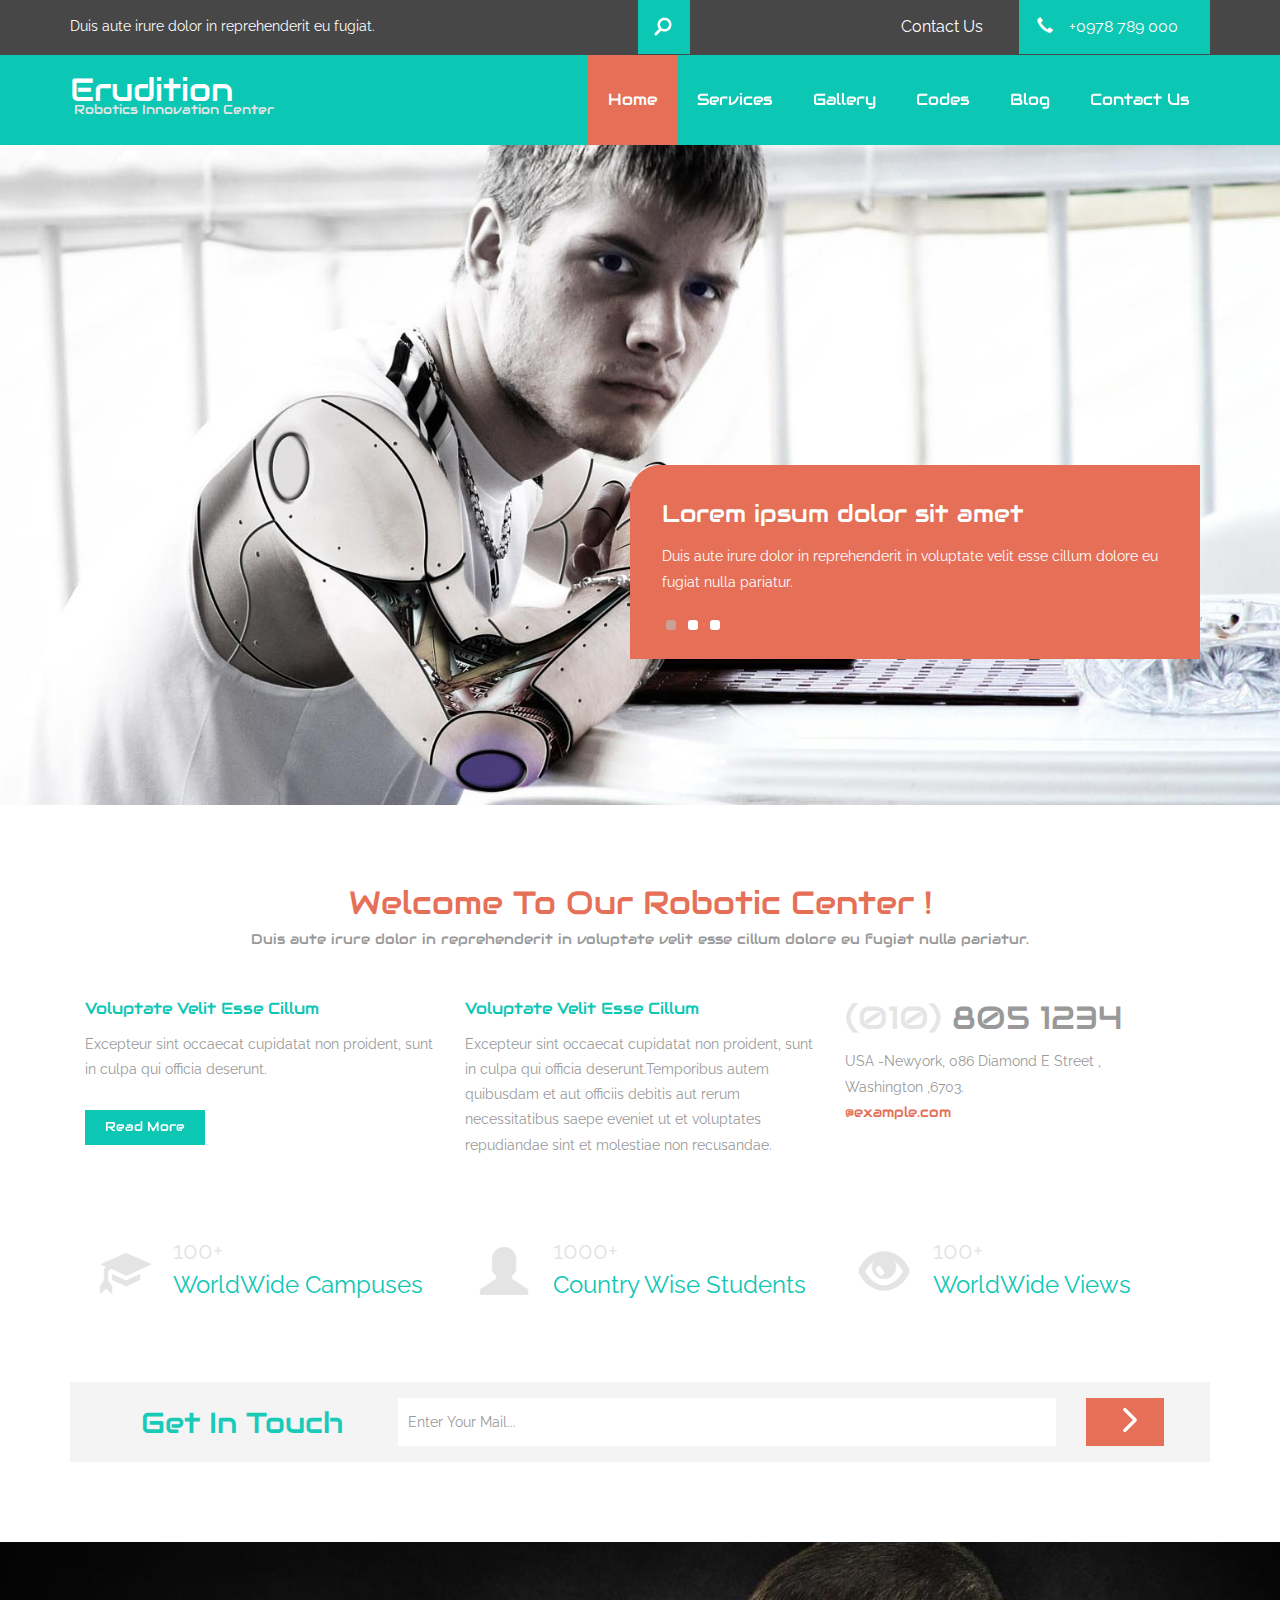
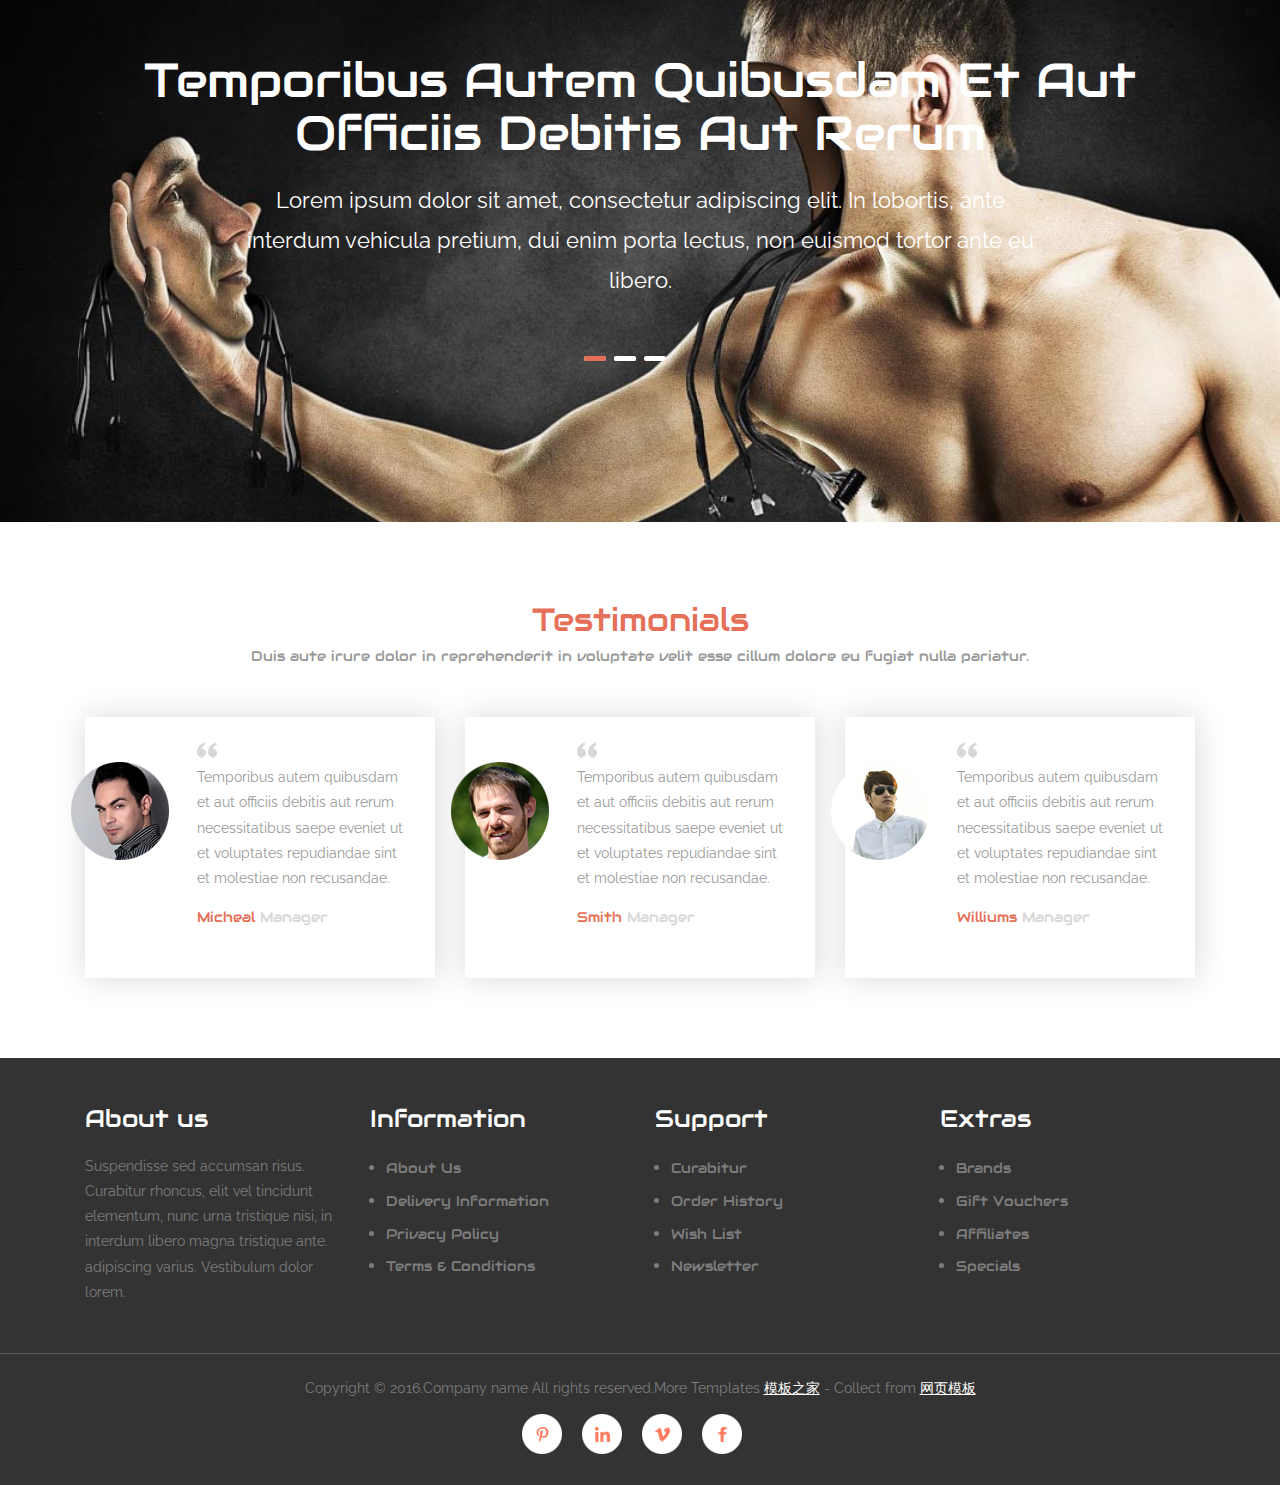
<file: index.html>
<!DOCTYPE html>
<html>
<head>
<title>Home</title>
<!-- for-mobile-apps -->
<meta name="viewport" content="width=device-width, initial-scale=1">
<meta http-equiv="Content-Type" content="text/html; charset=utf-8" />
<meta name="keywords" content="Erudition Responsive web template, Bootstrap Web Templates, Flat Web Templates, Android Compatible web template, 
Smartphone Compatible web template, free webdesigns for Nokia, Samsung, LG, SonyEricsson, Motorola web design" />
<script type="application/x-javascript"> addEventListener("load", function() { setTimeout(hideURLbar, 0); }, false);
		function hideURLbar(){ window.scrollTo(0,1); } </script>
<!-- //for-mobile-apps -->
<link href="css/bootstrap.css" rel="stylesheet" type="text/css" media="all" />
<link href="css/style.css" rel="stylesheet" type="text/css" media="all" />
<!-- js -->
<script src="js/jquery-1.11.1.min.js"></script>
<!-- //js -->
<link href='https://fonts.googleapis.com/css?family=Raleway:400,100,200,300,500,600,700,900,800' rel='stylesheet' type='text/css'>
<link href='https://fonts.googleapis.com/css?family=Audiowide' rel='stylesheet' type='text/css'>
</head>
	
<body>
<!-- header -->
	<div class="header">
		<div class="container">
			<div class="header-top">
				<div class="header-top-left">
					<p>Duis aute irure dolor in reprehenderit eu fugiat.</p>
				</div>
				<div class="header-top-left1">
					 <!-- start search-->
						<div class="search-box">
							<div id="sb-search" class="sb-search">
								<form>
									<input class="sb-search-input" placeholder="Enter your search term..." type="search" name="search" id="search">
									<input class="sb-search-submit" type="submit" value="">
									<span class="sb-icon-search"> </span>
								</form>
							</div>
						</div>
						<!-- search-scripts -->
						<script src="js/classie.js"></script>
						<script src="js/uisearch.js"></script>
							<script>
								new UISearch( document.getElementById( 'sb-search' ) );
							</script>
						<!-- //search-scripts -->
				</div>
				<div class="header-top-right">
					<p>Contact Us <span><i class="glyphicon glyphicon-earphone" aria-hidden="true"></i>+0978 789 000</span></p>
				</div>
				<div class="clearfix"> </div>
			</div>
		</div>
	</div>
	<div class="header-logo">
		<div class="container">
			<div class="header-nav">
				<nav class="navbar navbar-default">
					<!-- Brand and toggle get grouped for better mobile display -->
					<div class="navbar-header">
					  <button type="button" class="navbar-toggle collapsed" data-toggle="collapse" data-target="#bs-example-navbar-collapse-1">
						<span class="sr-only">Toggle navigation</span>
						<span class="icon-bar"></span>
						<span class="icon-bar"></span>
						<span class="icon-bar"></span>
					  </button>
						<div class="logo">
							<a class="navbar-brand" href="index.html">Erudition <span>Robotics Innovation Center</span></a>
						</div>
					</div>

					<!-- Collect the nav links, forms, and other content for toggling -->
					<div class="collapse navbar-collapse nav-wil" id="bs-example-navbar-collapse-1">
					 <ul class="nav navbar-nav">
						<li class="hvr-bounce-to-bottom active"><a href="index.html">Home</a></li>
						<li class="hvr-bounce-to-bottom"><a href="services.html">Services</a></li>
						<li class="hvr-bounce-to-bottom"><a href="gallery.html">Gallery</a></li>
						<li class="hvr-bounce-to-bottom"><a href="codes.html">Codes</a></li>
						<li class="hvr-bounce-to-bottom"><a href="blog.html">Blog</a></li>
						<li class="hvr-bounce-to-bottom"><a href="contact.html">Contact Us</a></li>
					  </ul>
					</div><!-- /.navbar-collapse -->
				</nav>
			</div>
		</div>
	</div>
<!-- //header -->
<!-- banner -->
	<div class="banner">
		<div class="container">
			<section class="slider">
				<div class="flexslider">
					<ul class="slides">
						<li>
							<div class="banner-info">
								<h1>Lorem ipsum dolor sit amet</h1>
								<p>Duis aute irure dolor in reprehenderit in voluptate 
								velit esse cillum dolore eu fugiat nulla pariatur.</p>
							</div>
						</li>
						<li>
							<div class="banner-info">
								<h1>Lorem ipsum dolor sit amet</h1>
								<p>Duis aute irure dolor in reprehenderit in voluptate 
								velit esse cillum dolore eu fugiat nulla pariatur.</p>
							</div>
						</li>
						<li>
							<div class="banner-info">
								<h1>Lorem ipsum dolor sit amet</h1>
								<p>Duis aute irure dolor in reprehenderit in voluptate 
								velit esse cillum dolore eu fugiat nulla pariatur.</p>
							</div>
						</li>
					</ul>
				</div>
			</section>
				<!--FlexSlider-->
						<link rel="stylesheet" href="css/flexslider.css" type="text/css" media="screen" />
						<script defer src="js/jquery.flexslider.js"></script>
						<script type="text/javascript">
						$(window).load(function(){
						  $('.flexslider').flexslider({
							animation: "slide",
							start: function(slider){
							  $('body').removeClass('loading');
							}
						  });
						});
					  </script>
				<!--End-slider-script-->
		</div>
	</div>
<!-- //banner --><div class="copyrights">Collect from <a href="http://www.cssmoban.com/" >网页模板</a></div>
<!-- banner-bottom -->
	<div class="banner-bottom">
		<div class="container">
			<h3>Welcome To Our Robotic Center !</h3>
			<p class="velit">Duis aute irure dolor in reprehenderit in voluptate velit esse cillum dolore eu fugiat nulla pariatur.</p>
			<div class="banner-bottom-grids">
				<div class="col-md-4 banner-bottom-grid">
					<h4>voluptate velit esse cillum</h4>
					<p>Excepteur sint occaecat cupidatat non proident, sunt in 
						culpa qui officia deserunt.</p>
					<div class="more">
						<a href="single.html" class="hvr-bounce-to-bottom">Read More</a>
					</div>
				</div>
				<div class="col-md-4 banner-bottom-grid">
					<h4>voluptate velit esse cillum</h4>
					<p>Excepteur sint occaecat cupidatat non proident, sunt in 
						culpa qui officia deserunt.Temporibus autem quibusdam et aut officiis 
						debitis aut rerum necessitatibus saepe eveniet ut et voluptates 
						repudiandae sint et molestiae non recusandae.</p>
				</div>
				<div class="col-md-4 banner-bottom-grid">
					<h2><span>(010)</span> 805 1234</h2>
					<p>USA -Newyork, 086 Diamond E Street , <span>Washington ,6703.</span><a href="mailto:info@example.com">@example.com</a></p>
				</div>
				<div class="clearfix"> </div>
			</div>
			<div class="banner-bottom-gd">
				<div class="col-md-4 banner-bottom-gid">
					<div class="col-xs-3 banner-bottom-gdl-left">
						<i class="glyphicon glyphicon-education" aria-hidden="true"></i>
					</div>
					<div class="col-xs-9 banner-bottom-gdl">
						<p><span>100+</span> WorldWide Campuses</p>
					</div>
					<div class="clearfix"> </div>
				</div>
				<div class="col-md-4 banner-bottom-gid">
					<div class="col-xs-3 banner-bottom-gdl-left">
						<i class="glyphicon glyphicon-user" aria-hidden="true"></i>
					</div>
					<div class="col-xs-9 banner-bottom-gdl">
						<p><span>1000+</span>Country Wise Students</p>
					</div>
					<div class="clearfix"> </div>
				</div>
				<div class="col-md-4 banner-bottom-gid">
					<div class="col-xs-3 banner-bottom-gdl-left">
						<i class="glyphicon glyphicon-eye-open" aria-hidden="true"></i>
					</div>
					<div class="col-xs-9 banner-bottom-gdl">
						<p><span>100+</span> WorldWide Views</p>
					</div>
					<div class="clearfix"> </div>
				</div>
				<div class="clearfix"> </div>
			</div>
			<div class="get-in-grids">
				<div class="get-in-grid-left">
					<p>Get In Touch</p>
				</div>
				<div class="get-in-grid-right">
					<input type="text" value="Enter Your Mail..." onfocus="this.value = '';" onblur="if (this.value == '') {this.value = 'Enter Your Mail...';}" required="">
					<input type="submit" value="" >
				</div>
				<div class="clearfix"> </div>
			</div>
		</div>
	</div>
<!-- //banner-bottom -->
<!-- service1 -->
	<div class="service1">
		<div class="container">
			<div class="wmuSlider example1">
			    <div class="wmuSliderWrapper">
				   <article style="position: absolute; width: 100%; opacity: 0;"> 
					<div class="banner-wrap">
						<div class="service1-info">
							<h3>Temporibus autem quibusdam et aut officiis debitis aut rerum</h3>
							<p>Lorem ipsum dolor sit amet, consectetur adipiscing elit. In lobortis, ante interdum vehicula pretium, dui enim porta
								lectus, non euismod tortor ante eu libero.</p>
						</div>
					</div>
					</article>
					<article style="position: absolute; width: 100%; opacity: 0;"> 
						<div class="banner-wrap">
							<div class="service1-info">
								<h3>consectetur autem quibusdam et aut officiis debitis aut rerum</h3>
								<p>Lobortis ipsum dolor sit amet, consectetur adipiscing elit. In lobortis, ante interdum vehicula pretium, dui enim porta
								lectus, non euismod tortor ante eu libero.</p>
							</div>
						</div>
					</article>
					<article style="position: absolute; width: 100%; opacity: 0;"> 
						<div class="banner-wrap">
							<div class="service1-info">
								<h3>adipiscing autem quibusdam et aut officiis debitis aut rerum</h3>
								<p>Libero ipsum dolor sit amet, consectetur adipiscing elit. In lobortis, ante interdum vehicula pretium, dui enim porta
								lectus, non euismod tortor ante eu libero.</p>
							</div>
						</div>
					</article>
					    <ul class="wmuSliderPagination">
							<li><a href="#" class="">0</a></li>
							<li><a href="#" class="">1</a></li>
							<li><a href="#" class="wmuActive">2</a></li>
						</ul>
				</div>
					<script src="js/jquery.wmuSlider.js"></script> 
					  <script>
						$('.example1').wmuSlider();         
					 </script> 	  
			</div>
		</div>
	</div>
<!-- //service1 -->
<!-- testimonials -->
	<div class="testimonials">
		<div class="container">
			<h3>Testimonials</h3>
			<p class="velit">Duis aute irure dolor in reprehenderit in voluptate velit esse cillum dolore eu fugiat nulla pariatur.</p>
			<div class="testimonial-grids">
				<div class="col-md-4 testimonial-grid">
					<div class="testimonial-grd">
						<p>Temporibus autem quibusdam et aut officiis debitis aut 
							rerum necessitatibus saepe eveniet ut et voluptates repudiandae 
							sint et molestiae non recusandae.<i>Micheal <span>Manager</span></i></p>
						<div class="testimonial-grd-pos">
							<span></span>
						</div>
					</div>
				</div>
				<div class="col-md-4 testimonial-grid">
					<div class="testimonial-grd">
						<p>Temporibus autem quibusdam et aut officiis debitis aut 
							rerum necessitatibus saepe eveniet ut et voluptates repudiandae 
							sint et molestiae non recusandae.<i>Smith <span>Manager</span></i></p>
						<div class="testimonial-grd-pos1">
							<span></span>
						</div>
					</div>
				</div>
				<div class="col-md-4 testimonial-grid">
					<div class="testimonial-grd">
						<p>Temporibus autem quibusdam et aut officiis debitis aut 
							rerum necessitatibus saepe eveniet ut et voluptates repudiandae 
							sint et molestiae non recusandae.<i>Williums <span>Manager</span></i></p>
						<div class="testimonial-grd-pos2">
							<span></span>
						</div>
					</div>
				</div>
				<div class="clearfix"> </div>
			</div>
		</div>
	</div>
<!-- //testimonials -->
<!-- footer -->
	<div class="footer">
		<div class="container">
			<div class="col-md-3 footer-grid">
				<h6>About us</h6>
				<p>Suspendisse sed accumsan risus. Curabitur rhoncus, elit vel tincidunt elementum, nunc urna tristique nisi, in interdum libero magna tristique ante. adipiscing varius. Vestibulum dolor lorem.</p>
			</div>
			<div class="col-md-3 footer-grid">
				<h6>Information</h6>
				<ul>
					<li><a href="#">About Us</a></li>
					<li><a href="#">Delivery Information</a></li>
					<li><a href="#">Privacy Policy</a></li>
					<li><a href="#">Terms &amp; Conditions</a></li>
				</ul>
			</div>
			<div class="col-md-3 footer-grid">
				<h6>Support</h6>
				<ul>
					<li><a href="#">Curabitur</a></li>
					<li><a href="#">Order History</a></li>
					<li><a href="#">Wish List</a></li>
					<li><a href="#">Newsletter</a></li>
				</ul>
			</div>
			<div class="col-md-3 footer-grid">
				<h6>Extras</h6>
				<ul>
					<li><a href="#">Brands</a></li>
					<li><a href="#">Gift Vouchers</a></li>
					<li><a href="#">Affiliates</a></li>
					<li><a href="#">Specials</a></li>
				</ul>
			</div>
			<div class="clearfix"></div>
		</div>
	</div>
	<div class="footer-copy">
		<p>Copyright &copy; 2016.Company name All rights reserved.More Templates <a href="http://www.cssmoban.com/" target="_blank" title="模板之家">模板之家</a> - Collect from <a href="http://www.cssmoban.com/" title="网页模板" target="_blank">网页模板</a></p>
		<ul>
			<li><a href="#" class="facebook"></a></li>
			<li><a href="#" class="in"></a></li>
			<li><a href="#" class="v"></a></li>
			<li><a href="#" class="p"></a></li>
		</ul>
	</div>
<!-- //footer -->
<!-- for bootstrap working -->
		<script src="js/bootstrap.js"> </script>
<!-- //for bootstrap working -->
</body>
</html>
</file>
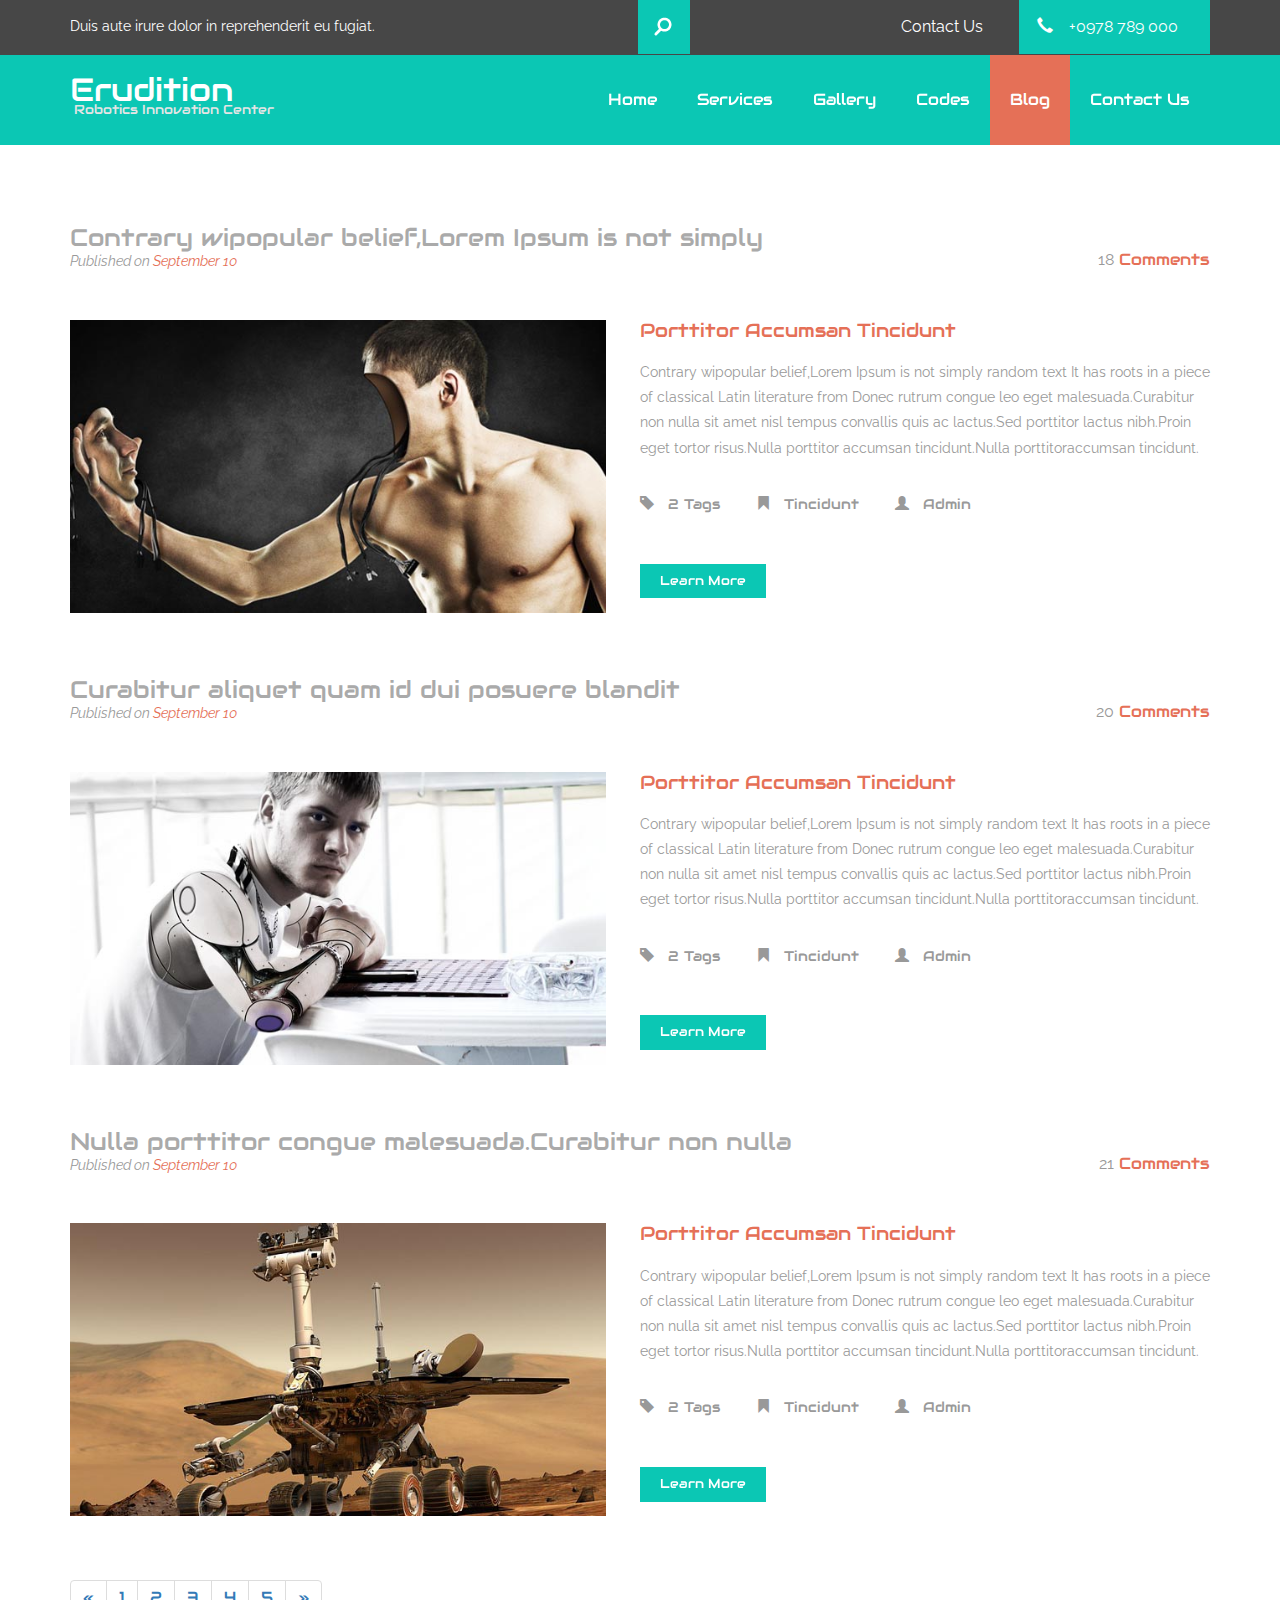
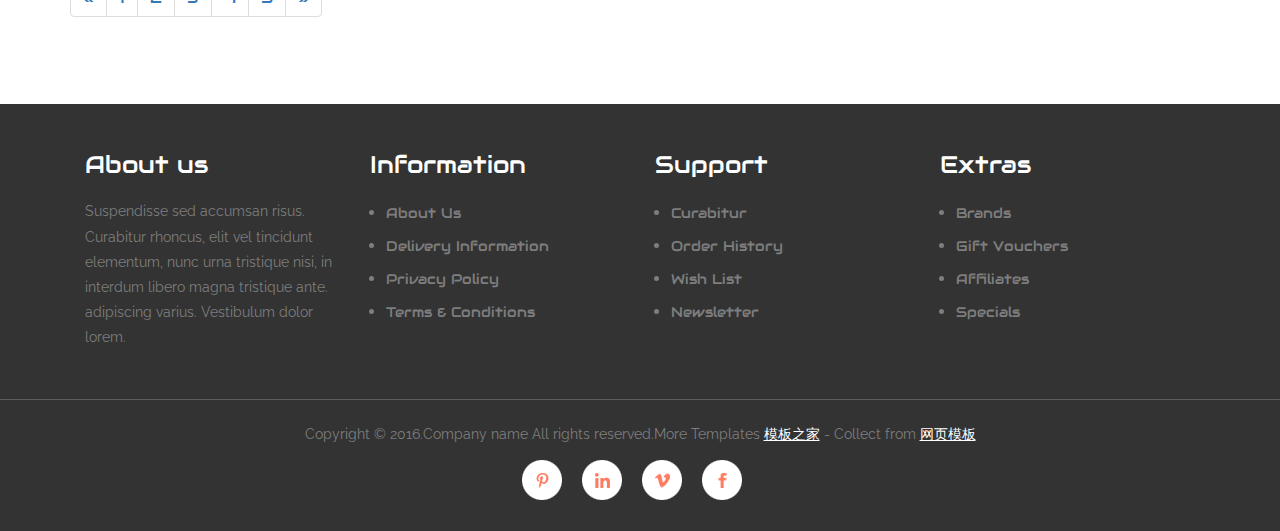
<file: blog.html>
<!DOCTYPE html>
<html>
<head>
<title>Blog</title>
<!-- for-mobile-apps -->
<meta name="viewport" content="width=device-width, initial-scale=1">
<meta http-equiv="Content-Type" content="text/html; charset=utf-8" />
<meta name="keywords" content="Erudition Responsive web template, Bootstrap Web Templates, Flat Web Templates, Android Compatible web template, 
Smartphone Compatible web template, free webdesigns for Nokia, Samsung, LG, SonyEricsson, Motorola web design" />
<script type="application/x-javascript"> addEventListener("load", function() { setTimeout(hideURLbar, 0); }, false);
		function hideURLbar(){ window.scrollTo(0,1); } </script>
<!-- //for-mobile-apps -->
<link href="css/bootstrap.css" rel="stylesheet" type="text/css" media="all" />
<link href="css/style.css" rel="stylesheet" type="text/css" media="all" />
<!-- js -->
<script src="js/jquery-1.11.1.min.js"></script>
<!-- //js -->
<link href='https://fonts.googleapis.com/css?family=Raleway:400,100,200,300,500,600,700,900,800' rel='stylesheet' type='text/css'>
<link href='https://fonts.googleapis.com/css?family=Audiowide' rel='stylesheet' type='text/css'>
</head>
	
<body>
<!-- header -->
	<div class="header">
		<div class="container">
			<div class="header-top">
				<div class="header-top-left">
					<p>Duis aute irure dolor in reprehenderit eu fugiat.</p>
				</div>
				<div class="header-top-left1">
					 <!-- start search-->
						<div class="search-box">
							<div id="sb-search" class="sb-search">
								<form>
									<input class="sb-search-input" placeholder="Enter your search term..." type="search" name="search" id="search">
									<input class="sb-search-submit" type="submit" value="">
									<span class="sb-icon-search"> </span>
								</form>
							</div>
						</div>
						<!-- search-scripts -->
						<script src="js/classie.js"></script>
						<script src="js/uisearch.js"></script>
							<script>
								new UISearch( document.getElementById( 'sb-search' ) );
							</script>
						<!-- //search-scripts -->
				</div>
				<div class="header-top-right">
					<p>Contact Us <span><i class="glyphicon glyphicon-earphone" aria-hidden="true"></i>+0978 789 000</span></p>
				</div>
				<div class="clearfix"> </div>
			</div>
		</div>
	</div>
	<div class="header-logo">
		<div class="container">
			<div class="header-nav">
				<nav class="navbar navbar-default">
					<!-- Brand and toggle get grouped for better mobile display -->
					<div class="navbar-header">
					  <button type="button" class="navbar-toggle collapsed" data-toggle="collapse" data-target="#bs-example-navbar-collapse-1">
						<span class="sr-only">Toggle navigation</span>
						<span class="icon-bar"></span>
						<span class="icon-bar"></span>
						<span class="icon-bar"></span>
					  </button>
						<div class="logo">
							<a class="navbar-brand" href="index.html">Erudition <span>Robotics Innovation Center</span></a>
						</div>
					</div>

					<!-- Collect the nav links, forms, and other content for toggling -->
					<div class="collapse navbar-collapse nav-wil" id="bs-example-navbar-collapse-1">
					 <ul class="nav navbar-nav">
						<li class="hvr-bounce-to-bottom"><a href="index.html">Home</a></li>
						<li class="hvr-bounce-to-bottom"><a href="services.html">Services</a></li>
						<li class="hvr-bounce-to-bottom"><a href="gallery.html">Gallery</a></li>
						<li class="hvr-bounce-to-bottom"><a href="codes.html">Codes</a></li>
						<li class="hvr-bounce-to-bottom active"><a href="blog.html">Blog</a></li>
						<li class="hvr-bounce-to-bottom"><a href="contact.html">Contact Us</a></li>
					  </ul>
					</div><!-- /.navbar-collapse -->
				</nav>
			</div>
		</div>
	</div>
<!-- //header -->
<!-- blog -->
	<div class="blog-page">
		<div class="container">
			<div class="blog-pag">
				<div class="blog-page-grids">
					<div class="blog-page-grid">
						<h3><a href="single.html">Contrary wipopular belief,Lorem Ipsum is not simply</a></h3>
						<p>Published on<span> September 10</span></p>
					</div>
					<div class="blog-page-grid1">
						<p>18<a href="#"> Comments</a></p>
					</div>
					<div class="clearfix"> </div>
				</div>
				<div class="blog-page-grids-bottom">
					<div class="blog-page-grids-bot">
						<a href="single.html"><img src="images/4.jpg" alt=" " class="img-responsive" /></a>
					</div>
					<div class="blog-page-grids-bot1">
						<h4>porttitor accumsan tincidunt</h4>
						<p>Contrary wipopular belief,Lorem Ipsum is not simply 
						random text It has roots in a piece of
						classical Latin literature from
						Donec rutrum congue leo eget malesuada.Curabitur non nulla sit amet
						nisl tempus convallis quis ac lactus.Sed porttitor lactus nibh.Proin
						eget tortor risus.Nulla porttitor accumsan tincidunt.Nulla
						porttitoraccumsan tincidunt.</p>
						<ul>
							<li><a href="#"><span class="glyphicon glyphicon-tag" aria-hidden="true"></span>2 Tags</a></li>
							<li><a href="#"><span class="glyphicon glyphicon-bookmark" aria-hidden="true"></span>Tincidunt</a></li>
							<li><a href="#"><span class="glyphicon glyphicon-user" aria-hidden="true"></span>Admin</a></li>
						</ul>
						<div class="more">
							<a href="single.html" class="hvr-bounce-to-bottom">Learn More</a>
						</div>
					</div>
					<div class="clearfix"> </div>
				</div>
			</div>
			<div class="blog-pag">
				<div class="blog-page-grids">
					<div class="blog-page-grid">
						<h3><a href="single.html">Curabitur aliquet quam id dui posuere blandit</a></h3>
						<p>Published on<span> September 10</span></p>
					</div>
					<div class="blog-page-grid1">
						<p>20<a href="#"> Comments</a></p>
					</div>
					<div class="clearfix"> </div>
				</div>
				<div class="blog-page-grids-bottom">
					<div class="blog-page-grids-bot">
						<a href="single.html"><img src="images/5.jpg" alt=" " class="img-responsive" /></a>
					</div>
					<div class="blog-page-grids-bot1">
						<h4>porttitor accumsan tincidunt</h4>
						<p>Contrary wipopular belief,Lorem Ipsum is not simply 
						random text It has roots in a piece of
						classical Latin literature from
						Donec rutrum congue leo eget malesuada.Curabitur non nulla sit amet
						nisl tempus convallis quis ac lactus.Sed porttitor lactus nibh.Proin
						eget tortor risus.Nulla porttitor accumsan tincidunt.Nulla
						porttitoraccumsan tincidunt.</p>
						<ul>
							<li><a href="#"><span class="glyphicon glyphicon-tag" aria-hidden="true"></span>2 Tags</a></li>
							<li><a href="#"><span class="glyphicon glyphicon-bookmark" aria-hidden="true"></span>Tincidunt</a></li>
							<li><a href="#"><span class="glyphicon glyphicon-user" aria-hidden="true"></span>Admin</a></li>
						</ul>
						<div class="more">
							<a href="single.html" class="hvr-bounce-to-bottom">Learn More</a>
						</div>
					</div>
					<div class="clearfix"> </div>
				</div>
			</div>
			<div class="blog-pag">
				<div class="blog-page-grids">
					<div class="blog-page-grid">
						<h3><a href="single.html">Nulla porttitor congue malesuada.Curabitur non nulla</a></h3>
						<p>Published on<span> September 10</span></p>
					</div>
					<div class="blog-page-grid1">
						<p>21<a href="#"> Comments</a></p>
					</div>
					<div class="clearfix"> </div>
				</div>
				<div class="blog-page-grids-bottom">
					<div class="blog-page-grids-bot">
						<a href="single.html"><img src="images/6.jpg" alt=" " class="img-responsive" /></a>
					</div>
					<div class="blog-page-grids-bot1">
						<h4>porttitor accumsan tincidunt</h4>
						<p>Contrary wipopular belief,Lorem Ipsum is not simply 
						random text It has roots in a piece of
						classical Latin literature from
						Donec rutrum congue leo eget malesuada.Curabitur non nulla sit amet
						nisl tempus convallis quis ac lactus.Sed porttitor lactus nibh.Proin
						eget tortor risus.Nulla porttitor accumsan tincidunt.Nulla
						porttitoraccumsan tincidunt.</p>
						<ul>
							<li><a href="#"><span class="glyphicon glyphicon-tag" aria-hidden="true"></span>2 Tags</a></li>
							<li><a href="#"><span class="glyphicon glyphicon-bookmark" aria-hidden="true"></span>Tincidunt</a></li>
							<li><a href="#"><span class="glyphicon glyphicon-user" aria-hidden="true"></span>Admin</a></li>
						</ul>
						<div class="more">
							<a href="single.html" class="hvr-bounce-to-bottom">Learn More</a>
						</div>
					</div>
					<div class="clearfix"> </div>
				</div>
			</div>
			<nav>
				<ul class="pagination blg-pg">
					<li><a href="#" aria-label="Previous"><span aria-hidden="true">«</span></a></li>
					<li><a href="#">1</a></li>
					<li><a href="#">2</a></li>
					<li><a href="#">3</a></li>
					<li><a href="#">4</a></li>
					<li><a href="#">5</a></li>
					<li><a href="#" aria-label="Next"><span aria-hidden="true">»</span></a></li>
				</ul>
			 </nav>
		</div>
	</div>
<!-- //blog -->
<!-- footer -->
	<div class="footer">
		<div class="container">
			<div class="col-md-3 footer-grid">
				<h6>About us</h6>
				<p>Suspendisse sed accumsan risus. Curabitur rhoncus, elit vel tincidunt elementum, nunc urna tristique nisi, in interdum libero magna tristique ante. adipiscing varius. Vestibulum dolor lorem.</p>
			</div>
			<div class="col-md-3 footer-grid">
				<h6>Information</h6>
				<ul>
					<li><a href="#">About Us</a></li>
					<li><a href="#">Delivery Information</a></li>
					<li><a href="#">Privacy Policy</a></li>
					<li><a href="#">Terms &amp; Conditions</a></li>
				</ul>
			</div>
			<div class="col-md-3 footer-grid">
				<h6>Support</h6>
				<ul>
					<li><a href="#">Curabitur</a></li>
					<li><a href="#">Order History</a></li>
					<li><a href="#">Wish List</a></li>
					<li><a href="#">Newsletter</a></li>
				</ul>
			</div>
			<div class="col-md-3 footer-grid">
				<h6>Extras</h6>
				<ul>
					<li><a href="#">Brands</a></li>
					<li><a href="#">Gift Vouchers</a></li>
					<li><a href="#">Affiliates</a></li>
					<li><a href="#">Specials</a></li>
				</ul>
			</div>
			<div class="clearfix"></div>
		</div>
	</div>
	<div class="footer-copy">
		<p>Copyright &copy; 2016.Company name All rights reserved.More Templates <a href="http://www.cssmoban.com/" target="_blank" title="模板之家">模板之家</a> - Collect from <a href="http://www.cssmoban.com/" title="网页模板" target="_blank">网页模板</a></p>
		<ul>
			<li><a href="#" class="facebook"></a></li>
			<li><a href="#" class="in"></a></li>
			<li><a href="#" class="v"></a></li>
			<li><a href="#" class="p"></a></li>
		</ul>
	</div>
<!-- //footer -->
<!-- for bootstrap working -->
		<script src="js/bootstrap.js"> </script>
<!-- //for bootstrap working -->
</body>
</html>
</file>
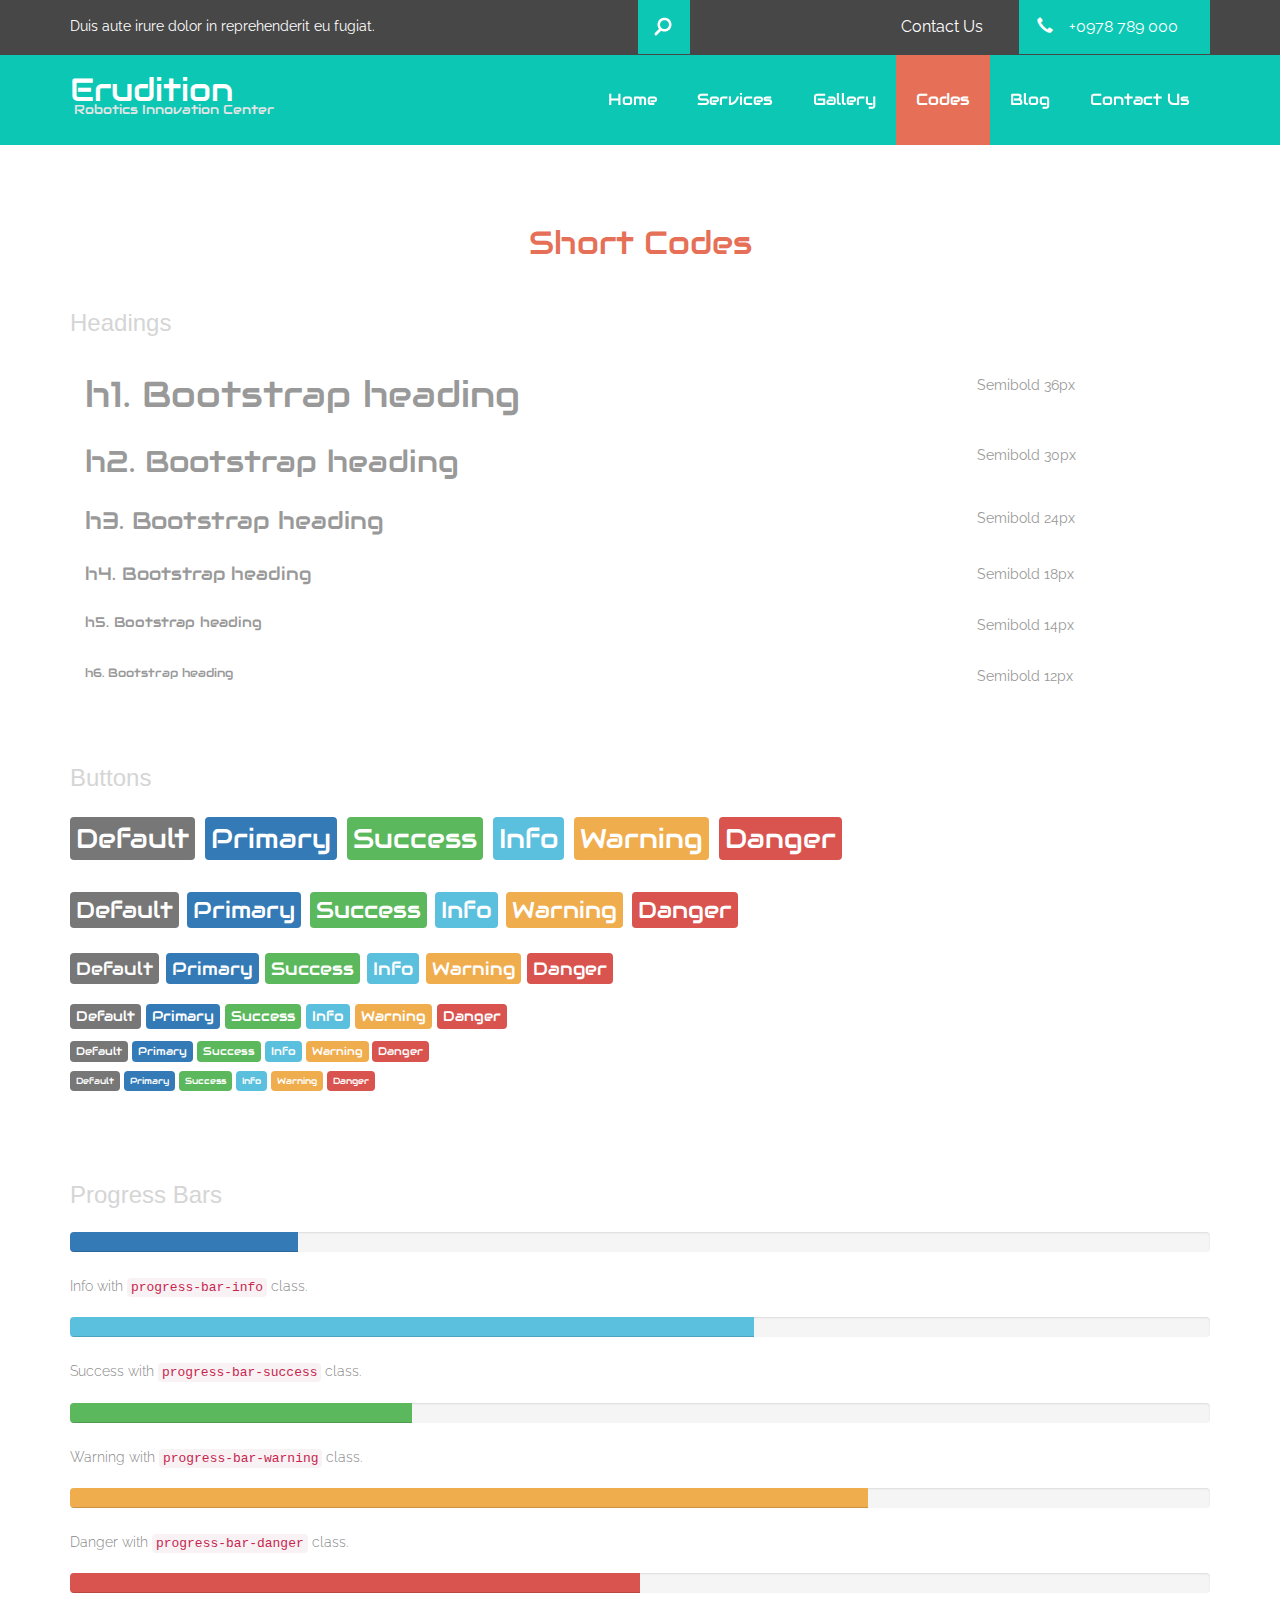
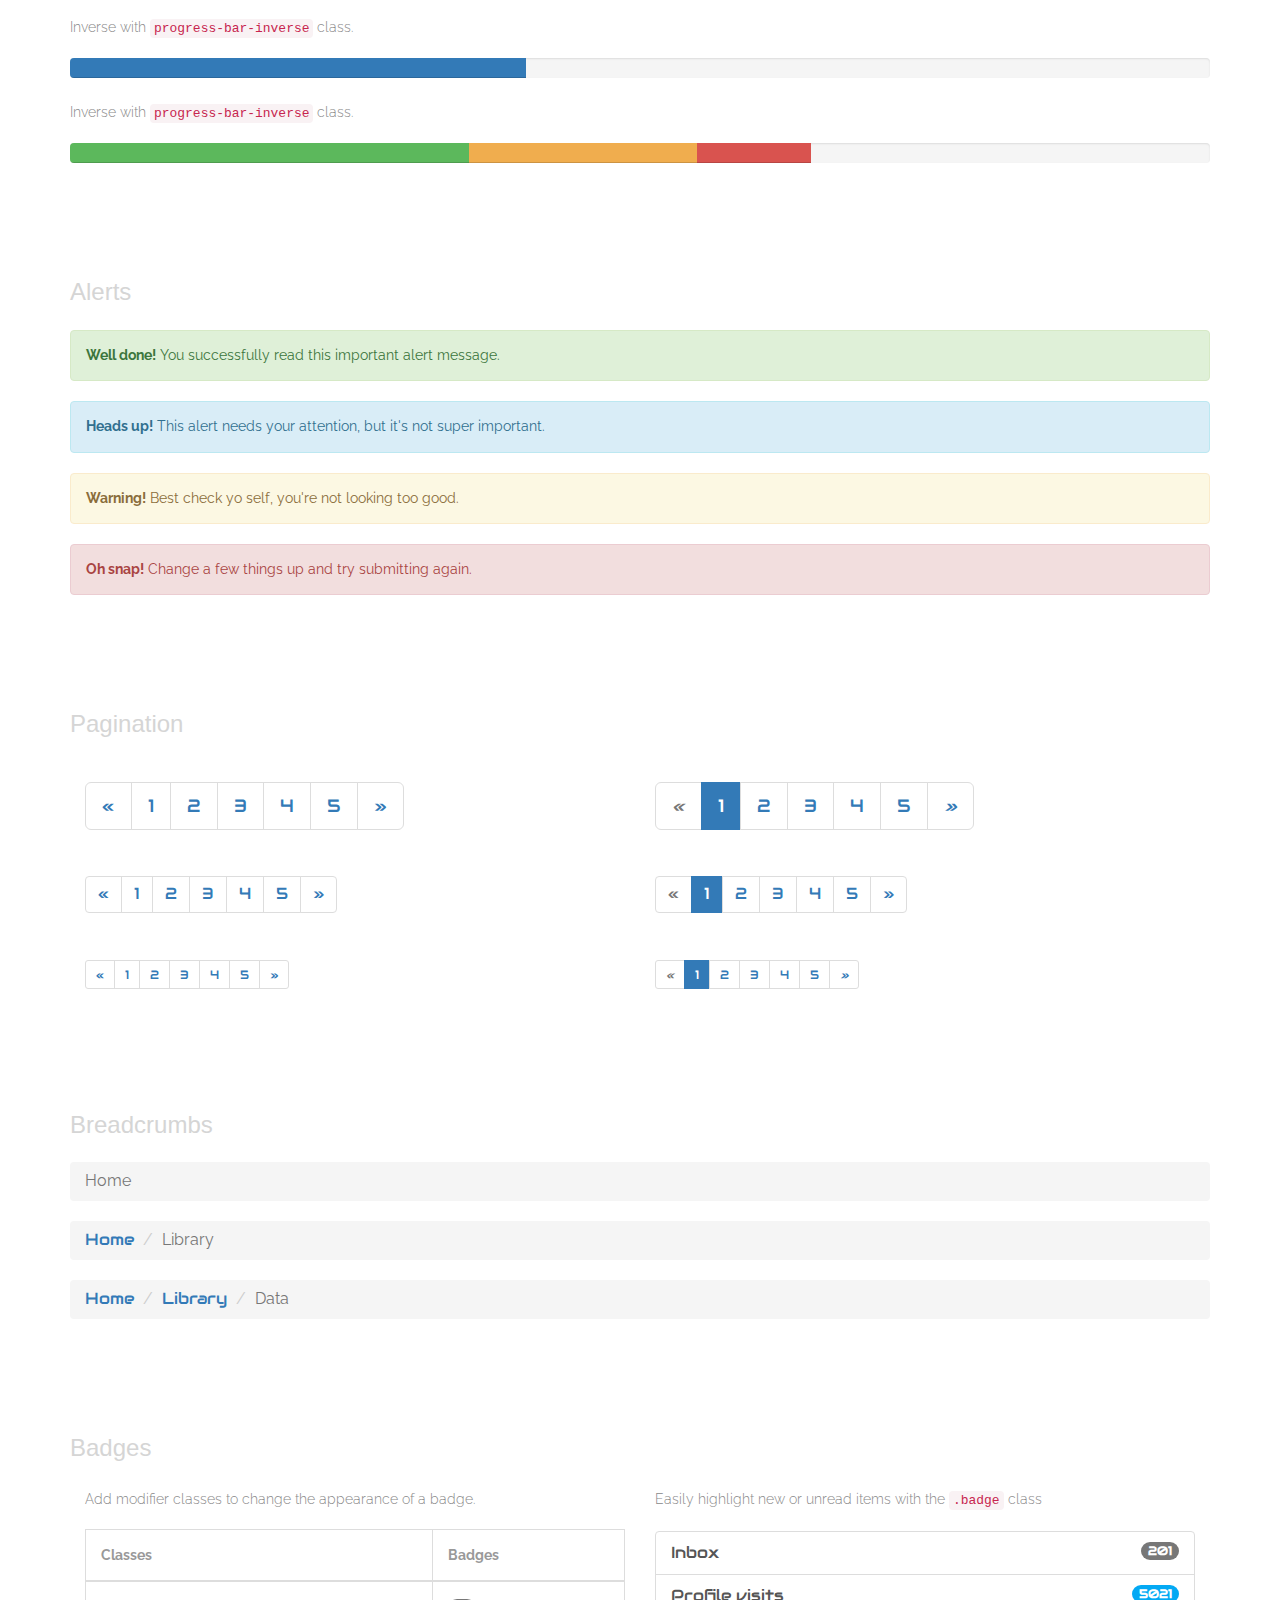
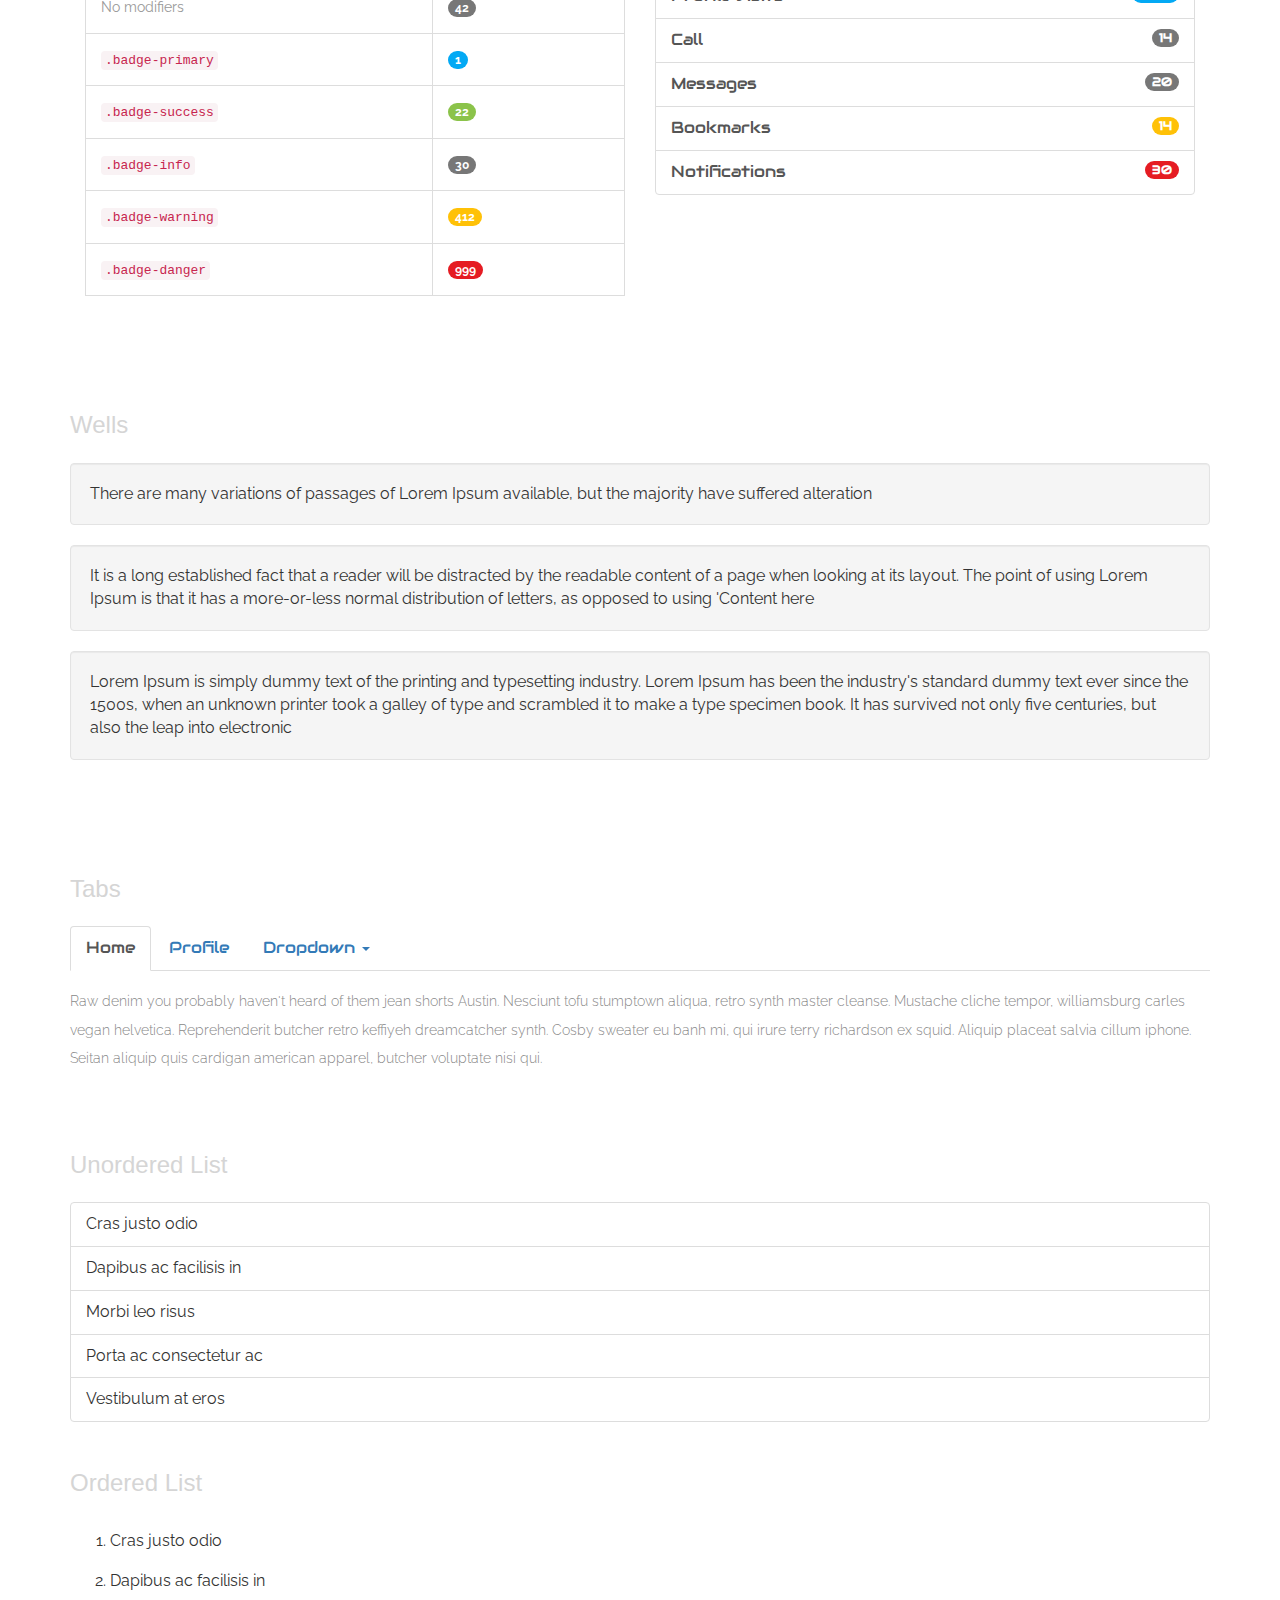
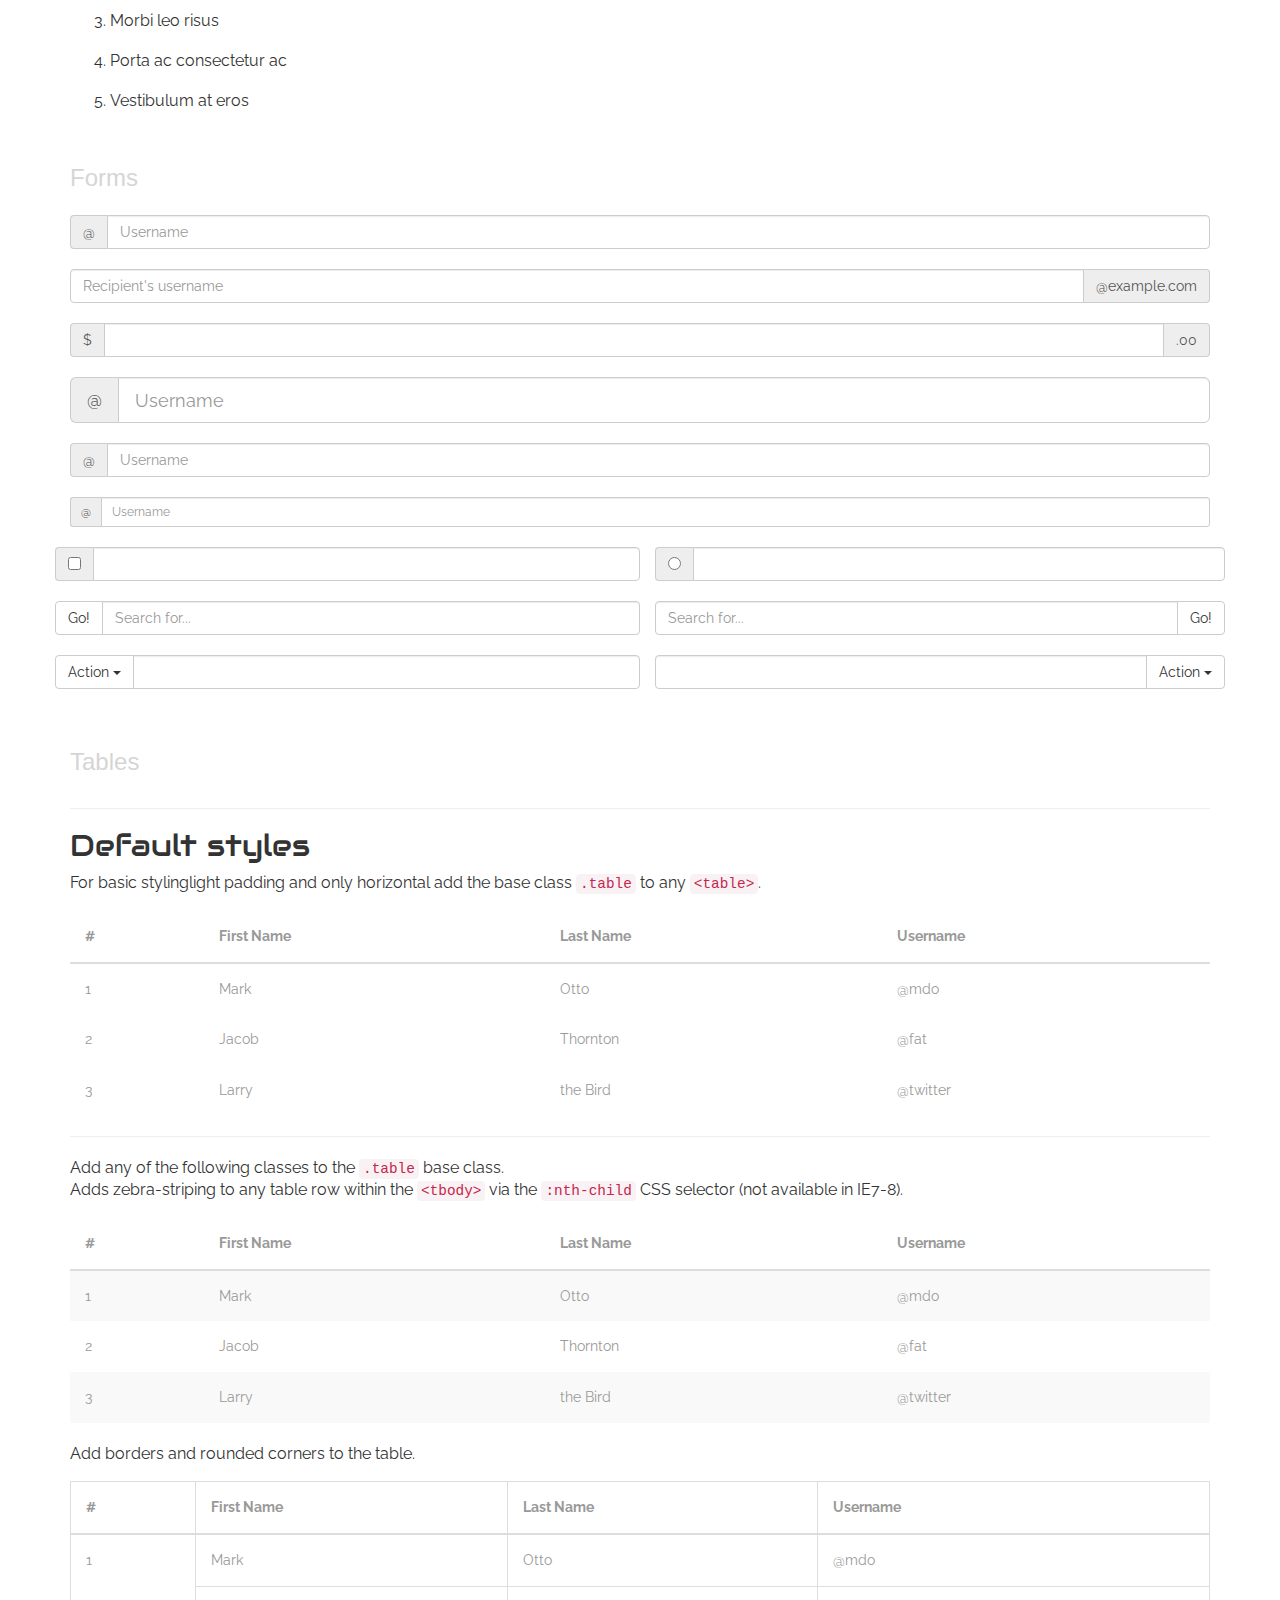
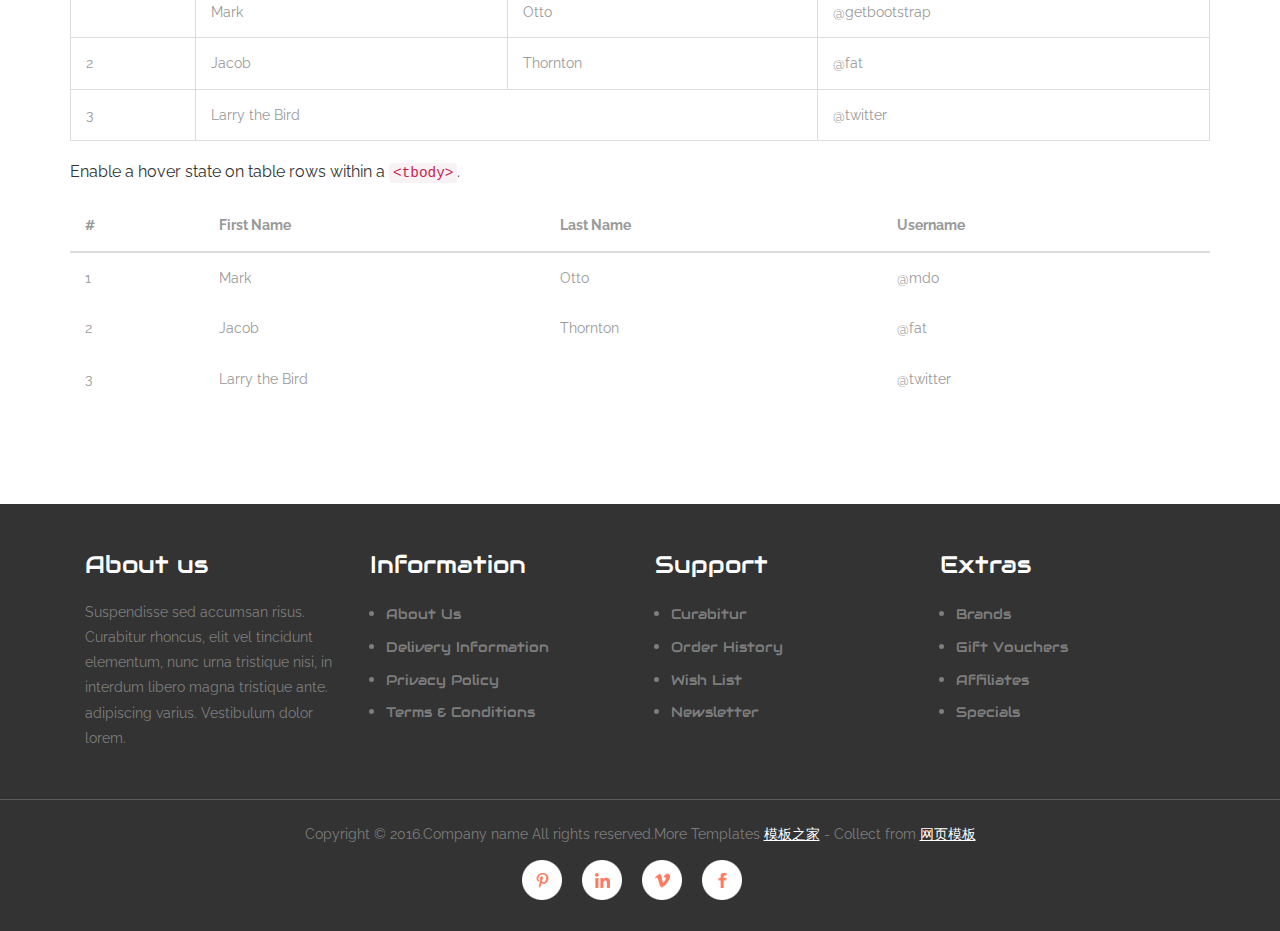
<file: codes.html>
<!DOCTYPE html>
<html>
<head>
<title>Codes</title>
<!-- for-mobile-apps -->
<meta name="viewport" content="width=device-width, initial-scale=1">
<meta http-equiv="Content-Type" content="text/html; charset=utf-8" />
<meta name="keywords" content="Erudition Responsive web template, Bootstrap Web Templates, Flat Web Templates, Android Compatible web template, 
Smartphone Compatible web template, free webdesigns for Nokia, Samsung, LG, SonyEricsson, Motorola web design" />
<script type="application/x-javascript"> addEventListener("load", function() { setTimeout(hideURLbar, 0); }, false);
		function hideURLbar(){ window.scrollTo(0,1); } </script>
<!-- //for-mobile-apps -->
<link href="css/bootstrap.css" rel="stylesheet" type="text/css" media="all" />
<link href="css/style.css" rel="stylesheet" type="text/css" media="all" />
<!-- js -->
<script src="js/jquery-1.11.1.min.js"></script>
<!-- //js -->
<link href='https://fonts.googleapis.com/css?family=Raleway:400,100,200,300,500,600,700,900,800' rel='stylesheet' type='text/css'>
<link href='https://fonts.googleapis.com/css?family=Audiowide' rel='stylesheet' type='text/css'>
</head>
	
<body>
<!-- header -->
	<div class="header">
		<div class="container">
			<div class="header-top">
				<div class="header-top-left">
					<p>Duis aute irure dolor in reprehenderit eu fugiat.</p>
				</div>
				<div class="header-top-left1">
					 <!-- start search-->
						<div class="search-box">
							<div id="sb-search" class="sb-search">
								<form>
									<input class="sb-search-input" placeholder="Enter your search term..." type="search" name="search" id="search">
									<input class="sb-search-submit" type="submit" value="">
									<span class="sb-icon-search"> </span>
								</form>
							</div>
						</div>
						<!-- search-scripts -->
						<script src="js/classie.js"></script>
						<script src="js/uisearch.js"></script>
							<script>
								new UISearch( document.getElementById( 'sb-search' ) );
							</script>
						<!-- //search-scripts -->
				</div>
				<div class="header-top-right">
					<p>Contact Us <span><i class="glyphicon glyphicon-earphone" aria-hidden="true"></i>+0978 789 000</span></p>
				</div>
				<div class="clearfix"> </div>
			</div>
		</div>
	</div>
	<div class="header-logo">
		<div class="container">
			<div class="header-nav">
				<nav class="navbar navbar-default">
					<!-- Brand and toggle get grouped for better mobile display -->
					<div class="navbar-header">
					  <button type="button" class="navbar-toggle collapsed" data-toggle="collapse" data-target="#bs-example-navbar-collapse-1">
						<span class="sr-only">Toggle navigation</span>
						<span class="icon-bar"></span>
						<span class="icon-bar"></span>
						<span class="icon-bar"></span>
					  </button>
						<div class="logo">
							<a class="navbar-brand" href="index.html">Erudition <span>Robotics Innovation Center</span></a>
						</div>
					</div>

					<!-- Collect the nav links, forms, and other content for toggling -->
					<div class="collapse navbar-collapse nav-wil" id="bs-example-navbar-collapse-1">
					 <ul class="nav navbar-nav">
						<li class="hvr-bounce-to-bottom"><a href="index.html">Home</a></li>
						<li class="hvr-bounce-to-bottom"><a href="services.html">Services</a></li>
						<li class="hvr-bounce-to-bottom"><a href="gallery.html">Gallery</a></li>
						<li class="hvr-bounce-to-bottom active"><a href="codes.html">Codes</a></li>
						<li class="hvr-bounce-to-bottom"><a href="blog.html">Blog</a></li>
						<li class="hvr-bounce-to-bottom"><a href="contact.html">Contact Us</a></li>
					  </ul>
					</div><!-- /.navbar-collapse -->
				</nav>
			</div>
		</div>
	</div>
<!-- //header -->
<!--typography-page -->
	<div class="typo">
		<div class="container">
			<h3 class="title">Short Codes</h3>
			<div class="grid_3 grid_4">
				<h3 class="hdg">Headings</h3>
				<div class="bs-example">
					<table class="table">
						<tbody>
							<tr>
								<td><h1 id="h1.-bootstrap-heading">h1. Bootstrap heading<a class="anchorjs-link" href="#h1.-bootstrap-heading"><span class="anchorjs-icon"></span></a></h1></td>
								<td class="type-info">Semibold 36px</td>
							</tr>
							<tr>
								<td><h2 id="h2.-bootstrap-heading">h2. Bootstrap heading<a class="anchorjs-link" href="#h2.-bootstrap-heading"><span class="anchorjs-icon"></span></a></h2></td>
								<td class="type-info">Semibold 30px</td>
							</tr>
							<tr>
								<td><h3 id="h3.-bootstrap-heading">h3. Bootstrap heading<a class="anchorjs-link" href="#h3.-bootstrap-heading"><span class="anchorjs-icon"></span></a></h3></td>
								<td class="type-info">Semibold 24px</td>
							</tr>
							<tr>
								<td><h4 id="h4.-bootstrap-heading">h4. Bootstrap heading<a class="anchorjs-link" href="#h4.-bootstrap-heading"><span class="anchorjs-icon"></span></a></h4></td>
								<td class="type-info">Semibold 18px</td>
							</tr>
							<tr>
								<td><h5 id="h5.-bootstrap-heading">h5. Bootstrap heading<a class="anchorjs-link" href="#h5.-bootstrap-heading"><span class="anchorjs-icon"></span></a></h5></td>
								<td class="type-info">Semibold 14px</td>
							</tr>
							<tr>
								<td><h6>h6. Bootstrap heading</h6></td>
								<td class="type-info">Semibold 12px</td>
							</tr>
						</tbody>
					</table>
				</div>
			</div>
			<div class="grid_3 grid_5">
				<h3>Buttons</h3>
				<h1>
					<a href="#"><span class="label label-default">Default</span></a>
					<a href="#"><span class="label label-primary">Primary</span></a>
					<a href="#"><span class="label label-success">Success</span></a>
					<a href="#"><span class="label label-info">Info</span></a>
					<a href="#"><span class="label label-warning">Warning</span></a>
					<a href="#"><span class="label label-danger">Danger</span></a>
				</h1>
				<h2>
					<a href="#"><span class="label label-default">Default</span></a>
					<a href="#"><span class="label label-primary">Primary</span></a>
					<a href="#"><span class="label label-success">Success</span></a>
					<a href="#"><span class="label label-info">Info</span></a>
					<a href="#"><span class="label label-warning">Warning</span></a>
					<a href="#"><span class="label label-danger">Danger</span></a>
				</h2>
				<h3>
					<a href="#"><span class="label label-default">Default</span></a>
					<a href="#"><span class="label label-primary">Primary</span></a>
					<a href="#"><span class="label label-success">Success</span></a>
					<a href="#"><span class="label label-info">Info</span></a>
					<a href="#"><span class="label label-warning">Warning</span></a>
					<a href="#"><span class="label label-danger">Danger</span></a>
				</h3>
				<h4>
					<a href="#"><span class="label label-default">Default</span></a>
					<a href="#"><span class="label label-primary">Primary</span></a>
					<a href="#"><span class="label label-success">Success</span></a>
					<a href="#"><span class="label label-info">Info</span></a>
					<a href="#"><span class="label label-warning">Warning</span></a>
					<a href="#"><span class="label label-danger">Danger</span></a>
				</h4>
				<h5>
					<a href="#"><span class="label label-default">Default</span></a>
					<a href="#"><span class="label label-primary">Primary</span></a>
					<a href="#"><span class="label label-success">Success</span></a>
					<a href="#"><span class="label label-info">Info</span></a>
					<a href="#"><span class="label label-warning">Warning</span></a>
					<a href="#"><span class="label label-danger">Danger</span></a>
				</h5>
				<h6>
					<a href="#"><span class="label label-default">Default</span></a>
					<a href="#"><span class="label label-primary">Primary</span></a>
					<a href="#"><span class="label label-success">Success</span></a>
					<a href="#"><span class="label label-info">Info</span></a>
					<a href="#"><span class="label label-warning">Warning</span></a>
					<a href="#"><span class="label label-danger">Danger</span></a>
				</h6>
			</div>			   
			<div class="grid_3 grid_5">
				<h3>Progress Bars</h3>
				<div class="tab-content">
					<div class="tab-pane active" id="domprogress">
						<div class="progress">    
							<div class="progress-bar progress-bar-primary" style="width: 20%"></div>
						</div>
						<p>Info with <code>progress-bar-info</code> class.</p>
						<div class="progress">    
							<div class="progress-bar progress-bar-info" style="width: 60%"></div>
						</div>
						<p>Success with <code>progress-bar-success</code> class.</p>
						<div class="progress">
							<div class="progress-bar progress-bar-success" style="width: 30%"></div>
						</div>
						<p>Warning with <code>progress-bar-warning</code> class.</p>
						<div class="progress">
							<div class="progress-bar progress-bar-warning" style="width: 70%"></div>
						</div>
						<p>Danger with <code>progress-bar-danger</code> class.</p>
						<div class="progress">
							<div class="progress-bar progress-bar-danger" style="width: 50%"></div>
						</div>
						<p>Inverse with <code>progress-bar-inverse</code> class.</p>
						<div class="progress">
							<div class="progress-bar progress-bar-inverse" style="width: 40%"></div>
						</div>
						<p>Inverse with <code>progress-bar-inverse</code> class.</p>
						<div class="progress">
							<div class="progress-bar progress-bar-success" style="width: 35%"><span class="sr-only">35% Complete (success)</span></div>
							<div class="progress-bar progress-bar-warning" style="width: 20%"><span class="sr-only">20% Complete (warning)</span></div>
							<div class="progress-bar progress-bar-danger" style="width: 10%"><span class="sr-only">10% Complete (danger)</span></div>
						</div>
					</div>
				</div>
			</div>
			<div class="grid_3 grid_5">
				<h3>Alerts</h3>
				<div class="alert alert-success" role="alert">
					<strong>Well done!</strong> You successfully read this important alert message.
				</div>
				<div class="alert alert-info" role="alert">
					<strong>Heads up!</strong> This alert needs your attention, but it's not super important.
				</div>
				<div class="alert alert-warning" role="alert">
					<strong>Warning!</strong> Best check yo self, you're not looking too good.
				</div>
				<div class="alert alert-danger" role="alert">
					<strong>Oh snap!</strong> Change a few things up and try submitting again.
				</div>
			</div>
			<div class="grid_3 grid_5">
				<h3>Pagination</h3>
				<div class="col-md-6">
					<nav>
						<ul class="pagination pagination-lg">
							<li><a href="#" aria-label="Previous"><span aria-hidden="true">«</span></a></li>
							<li><a href="#">1</a></li>
							<li><a href="#">2</a></li>
							<li><a href="#">3</a></li>
							<li><a href="#">4</a></li>
							<li><a href="#">5</a></li>
							<li><a href="#" aria-label="Next"><span aria-hidden="true">»</span></a></li>
						</ul>
					</nav>
					<nav>
						<ul class="pagination">
							<li><a href="#" aria-label="Previous"><span aria-hidden="true">«</span></a></li>
							<li><a href="#">1</a></li>
							<li><a href="#">2</a></li>
							<li><a href="#">3</a></li>
							<li><a href="#">4</a></li>
							<li><a href="#">5</a></li>
							<li><a href="#" aria-label="Next"><span aria-hidden="true">»</span></a></li>
						</ul>
					</nav>
					<nav>
						<ul class="pagination pagination-sm">
							<li><a href="#" aria-label="Previous"><span aria-hidden="true">«</span></a></li>
							<li><a href="#">1</a></li>
							<li><a href="#">2</a></li>
							<li><a href="#">3</a></li>
							<li><a href="#">4</a></li>
							<li><a href="#">5</a></li>
							<li><a href="#" aria-label="Next"><span aria-hidden="true">»</span></a></li>
						</ul>
					</nav>
				</div>
				<div class="col-md-6">
					<ul class="pagination pagination-lg">
						<li class="disabled"><a href="#"><i class="fa fa-angle-left">«</i></a></li>
						<li class="active"><a href="#">1</a></li>
						<li><a href="#">2</a></li>
						<li><a href="#">3</a></li>
						<li><a href="#">4</a></li>
						<li><a href="#">5</a></li>
						<li><a href="#"><i class="fa fa-angle-right">»</i></a></li>
					</ul>
					<nav>
						<ul class="pagination">
							<li class="disabled"><a href="#" aria-label="Previous"><span aria-hidden="true">«</span></a></li>
							<li class="active"><a href="#">1 <span class="sr-only">(current)</span></a></li>
							<li><a href="#">2</a></li>
							<li><a href="#">3</a></li>
							<li><a href="#">4</a></li>
							<li><a href="#">5</a></li>
							<li><a href="#" aria-label="Next"><span aria-hidden="true">»</span></a></li>
						</ul>
					</nav>
					<ul class="pagination pagination-sm">
						<li class="disabled"><a href="#"><i class="fa fa-angle-left">«</i></a></li>
						<li class="active"><a href="#">1</a></li>
						<li><a href="#">2</a></li>
						<li><a href="#">3</a></li>
						<li><a href="#">4</a></li>
						<li><a href="#">5</a></li>
						<li><a href="#"><i class="fa fa-angle-right">»</i></a></li>
					</ul>
				</div>
				<div class="clearfix"> </div>
			</div>
			<div class="grid_3 grid_5">
				<h3>Breadcrumbs</h3>
				<ol class="breadcrumb">
					<li class="active">Home</li>
				</ol>
				<ol class="breadcrumb">
					<li><a href="#">Home</a></li>
					<li class="active">Library</li>
				</ol>
				<ol class="breadcrumb">
					<li><a href="#">Home</a></li>
					<li><a href="#">Library</a></li>
					<li class="active">Data</li>
				</ol>
			</div>
			<div class="grid_3 grid_5">
				<h3>Badges</h3>
				<div class="col-md-6">
					<p>Add modifier classes to change the appearance of a badge.</p>
					<table class="table table-bordered">
						<thead>
							<tr>
								<th>Classes</th>
								<th>Badges</th>
							</tr>
						</thead>
						<tbody>
							<tr>
								<td>No modifiers</td>
								<td><span class="badge">42</span></td>
							</tr>
							<tr>
								<td><code>.badge-primary</code></td>
								<td><span class="badge badge-primary">1</span></td>
							</tr>
							<tr>
								<td><code>.badge-success</code></td>
								<td><span class="badge badge-success">22</span></td>
							</tr>
							<tr>
								<td><code>.badge-info</code></td>
								<td><span class="badge badge-info">30</span></td>
							</tr>
							<tr>
								<td><code>.badge-warning</code></td>
								<td><span class="badge badge-warning">412</span></td>
							</tr>
							<tr>
								<td><code>.badge-danger</code></td>
								<td><span class="badge badge-danger">999</span></td>
							</tr>
						</tbody>
					</table>                    
				</div>
				<div class="col-md-6">
					<p>Easily highlight new or unread items with the <code>.badge</code> class</p>
					<div class="list-group list-group-alternate"> 
						<a href="#" class="list-group-item"><span class="badge">201</span> <i class="ti ti-email"></i> Inbox </a> 
						<a href="#" class="list-group-item"><span class="badge badge-primary">5021</span> <i class="ti ti-eye"></i> Profile visits </a> 
						<a href="#" class="list-group-item"><span class="badge">14</span> <i class="ti ti-headphone-alt"></i> Call </a> 
						<a href="#" class="list-group-item"><span class="badge">20</span> <i class="ti ti-comments"></i> Messages </a> 
						<a href="#" class="list-group-item"><span class="badge badge-warning">14</span> <i class="ti ti-bookmark"></i> Bookmarks </a> 
						<a href="#" class="list-group-item"><span class="badge badge-danger">30</span> <i class="ti ti-bell"></i> Notifications </a> 
					</div>
				</div>
			   <div class="clearfix"> </div>
			</div>	 
			<div class="grid_3 grid_5">
				<h3>Wells</h3>
				<div class="well">
					There are many variations of passages of Lorem Ipsum available, but the majority have suffered alteration
				</div>
				<div class="well">
					It is a long established fact that a reader will be distracted by the readable content of a page when looking at its layout. The point of using Lorem Ipsum is that it has a more-or-less normal distribution of letters, as opposed to using 'Content here
				</div>
				<div class="well">
						Lorem Ipsum is simply dummy text of the printing and typesetting industry. Lorem Ipsum has been the industry's standard dummy text ever since the 1500s, when an unknown printer took a galley of type and scrambled it to make a type specimen book. It has survived not only five centuries, but also the leap into electronic
				</div>
			</div>
			<div class="grid_3 grid_5">
				<h3 class="bars">Tabs</h3>
				<div class="bs-example bs-example-tabs" role="tabpanel" data-example-id="togglable-tabs">
					<ul id="myTab" class="nav nav-tabs" role="tablist">
						<li role="presentation" class="active"><a href="#home" id="home-tab" role="tab" data-toggle="tab" aria-controls="home" aria-expanded="true">Home</a></li>
						<li role="presentation"><a href="#profile" role="tab" id="profile-tab" data-toggle="tab" aria-controls="profile">Profile</a></li>
						<li role="presentation" class="dropdown">
							<a href="#" id="myTabDrop1" class="dropdown-toggle" data-toggle="dropdown" aria-controls="myTabDrop1-contents">Dropdown <span class="caret"></span></a>
							<ul class="dropdown-menu" role="menu" aria-labelledby="myTabDrop1" id="myTabDrop1-contents">
								<li><a href="#dropdown1" tabindex="-1" role="tab" id="dropdown1-tab" data-toggle="tab" aria-controls="dropdown1">@fat</a></li>
								<li><a href="#dropdown2" tabindex="-1" role="tab" id="dropdown2-tab" data-toggle="tab" aria-controls="dropdown2">@mdo</a></li>
							</ul>
						</li>
					</ul>
					<div id="myTabContent" class="tab-content">
						<div role="tabpanel" class="tab-pane fade in active" id="home" aria-labelledby="home-tab">
							<p>Raw denim you probably haven't heard of them jean shorts Austin. Nesciunt tofu stumptown aliqua, retro synth master cleanse. Mustache cliche tempor, williamsburg carles vegan helvetica. Reprehenderit butcher retro keffiyeh dreamcatcher synth. Cosby sweater eu banh mi, qui irure terry richardson ex squid. Aliquip placeat salvia cillum iphone. Seitan aliquip quis cardigan american apparel, butcher voluptate nisi qui.</p>
						</div>
						<div role="tabpanel" class="tab-pane fade" id="profile" aria-labelledby="profile-tab">
							<p>Food truck fixie locavore, accusamus mcsweeney's marfa nulla single-origin coffee squid. Exercitation +1 labore velit, blog sartorial PBR leggings next level wes anderson artisan four loko farm-to-table craft beer twee. Qui photo booth letterpress, commodo enim craft beer mlkshk aliquip jean shorts ullamco ad vinyl cillum PBR. Homo nostrud organic, assumenda labore aesthetic magna delectus mollit. Keytar helvetica VHS salvia yr, vero magna velit sapiente labore stumptown. Vegan fanny pack odio cillum wes anderson 8-bit, sustainable jean shorts beard ut DIY ethical culpa terry richardson biodiesel. Art party scenester stumptown, tumblr butcher vero sint qui sapiente accusamus tattooed echo park.</p>
						</div>
						<div role="tabpanel" class="tab-pane fade" id="dropdown1" aria-labelledby="dropdown1-tab">
							<p>Etsy mixtape wayfarers, ethical wes anderson tofu before they sold out mcsweeney's organic lomo retro fanny pack lo-fi farm-to-table readymade. Messenger bag gentrify pitchfork tattooed craft beer, iphone skateboard locavore carles etsy salvia banksy hoodie helvetica. DIY synth PBR banksy irony. Leggings gentrify squid 8-bit cred pitchfork. Williamsburg banh mi whatever gluten-free, carles pitchfork biodiesel fixie etsy retro mlkshk vice blog. Scenester cred you probably haven't heard of them, vinyl craft beer blog stumptown. Pitchfork sustainable tofu synth chambray yr.</p>
						</div>
						<div role="tabpanel" class="tab-pane fade" id="dropdown2" aria-labelledby="dropdown2-tab">
							<p>Trust fund seitan letterpress, keytar raw denim keffiyeh etsy art party before they sold out master cleanse gluten-free squid scenester freegan cosby sweater. Fanny pack portland seitan DIY, art party locavore wolf cliche high life echo park Austin. Cred vinyl keffiyeh DIY salvia PBR, banh mi before they sold out farm-to-table VHS viral locavore cosby sweater. Lomo wolf viral, mustache readymade thundercats keffiyeh craft beer marfa ethical. Wolf salvia freegan, sartorial keffiyeh echo park vegan.</p>
						</div>
					</div>
				</div>
			</div>
			<h3 class="bars">Unordered List</h3>
			<ul class="list-group">
			  <li class="list-group-item">Cras justo odio</li>
			  <li class="list-group-item">Dapibus ac facilisis in</li>
			  <li class="list-group-item">Morbi leo risus</li>
			  <li class="list-group-item">Porta ac consectetur ac</li>
			  <li class="list-group-item">Vestibulum at eros</li>
			</ul>
			<h3 class="bars">Ordered List</h3>
			<ol>
				<li class="list-group-item1">Cras justo odio</li>
				<li class="list-group-item1">Dapibus ac facilisis in</li>
				<li class="list-group-item1">Morbi leo risus</li>
				<li class="list-group-item1">Porta ac consectetur ac</li>
				<li class="list-group-item1">Vestibulum at eros</li>
			</ol>
			<h3 class="bars">Forms</h3>
			<div class="input-group">
				<span class="input-group-addon" id="basic-addon1">@</span>
				<input type="text" class="form-control" placeholder="Username" aria-describedby="basic-addon1">
			</div>
			<div class="input-group">
				<input type="text" class="form-control" placeholder="Recipient's username" aria-describedby="basic-addon2">
				<span class="input-group-addon" id="basic-addon2">@example.com</span>
			</div>
			<div class="input-group">
				<span class="input-group-addon">$</span>
					<input type="text" class="form-control" aria-label="Amount (to the nearest dollar)">
				<span class="input-group-addon">.00</span>
			</div>
			<div class="input-group input-group-lg">
				<span class="input-group-addon" id="sizing-addon1">@</span>
				<input type="text" class="form-control" placeholder="Username" aria-describedby="sizing-addon1">
			</div>
			<div class="input-group">
				<span class="input-group-addon" id="sizing-addon2">@</span>
				<input type="text" class="form-control" placeholder="Username" aria-describedby="sizing-addon2">
			</div>
			<div class="input-group input-group-sm">
				<span class="input-group-addon" id="sizing-addon3">@</span>
				<input type="text" class="form-control" placeholder="Username" aria-describedby="sizing-addon3">
			</div>
			<div class="row">
				<div class="col-lg-6 in-gp-tl">
					<div class="input-group">
						<span class="input-group-addon">
							<input type="checkbox" aria-label="...">
						</span>
						<input type="text" class="form-control" aria-label="...">
					</div><!-- /input-group -->
				</div><!-- /.col-lg-6 -->
				<div class="col-lg-6 in-gp-tb">
					<div class="input-group">
						<span class="input-group-addon">
							<input type="radio" aria-label="...">
						</span>
						<input type="text" class="form-control" aria-label="...">
					</div><!-- /input-group -->
				</div><!-- /.col-lg-6 -->
			</div><!-- /.row -->
			<div class="row">
				<div class="col-lg-6 in-gp-tl">
					<div class="input-group">
						<span class="input-group-btn">
							<button class="btn btn-default" type="button">Go!</button>
						</span>
						<input type="text" class="form-control" placeholder="Search for...">
					</div><!-- /input-group -->
				</div><!-- /.col-lg-6 -->
				<div class="col-lg-6 in-gp-tb">
					<div class="input-group">
						<input type="text" class="form-control" placeholder="Search for...">
						<span class="input-group-btn">
							<button class="btn btn-default" type="button">Go!</button>
						</span>
					</div><!-- /input-group -->
				</div><!-- /.col-lg-6 -->
			</div><!-- /.row -->
			<div class="row">
				<div class="col-lg-6 in-gp-tl">
					<div class="input-group">
						<div class="input-group-btn">
							<button type="button" class="btn btn-default dropdown-toggle" data-toggle="dropdown" aria-haspopup="true" aria-expanded="false">Action <span class="caret"></span></button>
							<ul class="dropdown-menu">
								<li><a href="#">Action</a></li>
								<li><a href="#">Another action</a></li>
								<li><a href="#">Something else here</a></li>
								<li role="separator" class="divider"></li>
								<li><a href="#">Separated link</a></li>
							</ul>
						</div><!-- /btn-group -->
						<input type="text" class="form-control" aria-label="...">
					</div><!-- /input-group -->
				</div><!-- /.col-lg-6 -->
				<div class="col-lg-6 in-gp-tb">
					<div class="input-group">
						<input type="text" class="form-control" aria-label="...">
						<div class="input-group-btn">
							<button type="button" class="btn btn-default dropdown-toggle" data-toggle="dropdown" aria-haspopup="true" aria-expanded="false">Action <span class="caret"></span></button>
							<ul class="dropdown-menu dropdown-menu-right">
								<li><a href="#">Action</a></li>
								<li><a href="#">Another action</a></li>
								<li><a href="#">Something else here</a></li>
								<li role="separator" class="divider"></li>
								<li><a href="#">Separated link</a></li>
							</ul>
						</div><!-- /btn-group -->
					</div><!-- /input-group -->
				</div><!-- /.col-lg-6 -->
			</div><!-- /.row -->
			<div class="page-header">
				<h3 class="bars">Tables</h3>
			</div>
			<h2 class="typoh2">Default styles</h2>
			<p>For basic stylinglight padding and only horizontal add the base class <code>.table</code> to any <code>&lt;table&gt;</code>.</p>
			<div class="bs-docs-example">
				<table class="table">
					<thead>
						<tr>
							<th>#</th>
							<th>First Name</th>
							<th>Last Name</th>
							<th>Username</th>
						</tr>
					</thead>
					<tbody>
						<tr>
							<td>1</td>
							<td>Mark</td>
							<td>Otto</td>
							<td>@mdo</td>
						</tr>
						<tr>
							<td>2</td>
							<td>Jacob</td>
							<td>Thornton</td>
							<td>@fat</td>
						</tr>
						<tr>
							<td>3</td>
							<td>Larry</td>
							<td>the Bird</td>
							<td>@twitter</td>
						</tr>
					</tbody>
				</table>
			</div>
			<hr class="bs-docs-separator">
			<p>Add any of the following classes to the <code>.table</code> base class.</p>
			<p>Adds zebra-striping to any table row within the <code>&lt;tbody&gt;</code> via the <code>:nth-child</code> CSS selector (not available in IE7-8).</p>
			<div class="bs-docs-example">
				<table class="table table-striped">
					<thead>
						<tr>
							<th>#</th>
							<th>First Name</th>
							<th>Last Name</th>
							<th>Username</th>
						</tr>
					</thead>
					<tbody>
						<tr>
							<td>1</td>
							<td>Mark</td>
							<td>Otto</td>
							<td>@mdo</td>
						</tr>
						<tr>
							<td>2</td>
							<td>Jacob</td>
							<td>Thornton</td>
							<td>@fat</td>
						</tr>
						<tr>
							<td>3</td>
							<td>Larry</td>
							<td>the Bird</td>
							<td>@twitter</td>
						</tr>
					</tbody>
				</table>
			</div>
			<p>Add borders and rounded corners to the table.</p>
			<div class="bs-docs-example">
				<table class="table table-bordered">
					<thead>
						<tr>
							<th>#</th>
							<th>First Name</th>
							<th>Last Name</th>
							<th>Username</th>
						</tr>
					</thead>
					<tbody>
						<tr>
							<td rowspan="2">1</td>
							<td>Mark</td>
							<td>Otto</td>
							<td>@mdo</td>
						</tr>
						<tr>
							<td>Mark</td>
							<td>Otto</td>
							<td>@getbootstrap</td>
						</tr>
						<tr>
							<td>2</td>
							<td>Jacob</td>
							<td>Thornton</td>
							<td>@fat</td>
						</tr>
						<tr>
							<td>3</td>
							<td colspan="2">Larry the Bird</td>
							<td>@twitter</td>
						</tr>
					</tbody>
				</table>
			</div>
			<p>Enable a hover state on table rows within a <code>&lt;tbody&gt;</code>.</p>
			<div class="bs-docs-example">
				<table class="table table-hover">
					<thead>
						<tr>
						  <th>#</th>
						  <th>First Name</th>
						  <th>Last Name</th>
						  <th>Username</th>
						</tr>
					</thead>
					<tbody>
						<tr>
						  <td>1</td>
						  <td>Mark</td>
						  <td>Otto</td>
						  <td>@mdo</td>
						</tr>
						<tr>
						  <td>2</td>
						  <td>Jacob</td>
						  <td>Thornton</td>
						  <td>@fat</td>
						</tr>
						<tr>
						  <td>3</td>
						  <td colspan="2">Larry the Bird</td>
						  <td>@twitter</td>
						</tr>
					</tbody>
				</table>
			</div>
		</div>
	</div>
<!-- //typography-page -->
<!-- footer -->
	<div class="footer">
		<div class="container">
			<div class="col-md-3 footer-grid">
				<h6>About us</h6>
				<p>Suspendisse sed accumsan risus. Curabitur rhoncus, elit vel tincidunt elementum, nunc urna tristique nisi, in interdum libero magna tristique ante. adipiscing varius. Vestibulum dolor lorem.</p>
			</div>
			<div class="col-md-3 footer-grid">
				<h6>Information</h6>
				<ul>
					<li><a href="#">About Us</a></li>
					<li><a href="#">Delivery Information</a></li>
					<li><a href="#">Privacy Policy</a></li>
					<li><a href="#">Terms &amp; Conditions</a></li>
				</ul>
			</div>
			<div class="col-md-3 footer-grid">
				<h6>Support</h6>
				<ul>
					<li><a href="#">Curabitur</a></li>
					<li><a href="#">Order History</a></li>
					<li><a href="#">Wish List</a></li>
					<li><a href="#">Newsletter</a></li>
				</ul>
			</div>
			<div class="col-md-3 footer-grid">
				<h6>Extras</h6>
				<ul>
					<li><a href="#">Brands</a></li>
					<li><a href="#">Gift Vouchers</a></li>
					<li><a href="#">Affiliates</a></li>
					<li><a href="#">Specials</a></li>
				</ul>
			</div>
			<div class="clearfix"></div>
		</div>
	</div>
	<div class="footer-copy">
		<p>Copyright &copy; 2016.Company name All rights reserved.More Templates <a href="http://www.cssmoban.com/" target="_blank" title="模板之家">模板之家</a> - Collect from <a href="http://www.cssmoban.com/" title="网页模板" target="_blank">网页模板</a></p>
		<ul>
			<li><a href="#" class="facebook"></a></li>
			<li><a href="#" class="in"></a></li>
			<li><a href="#" class="v"></a></li>
			<li><a href="#" class="p"></a></li>
		</ul>
	</div>
<!-- //footer -->
<!-- for bootstrap working -->
		<script src="js/bootstrap.js"> </script>
<!-- //for bootstrap working -->
</body>
</html>
</file>
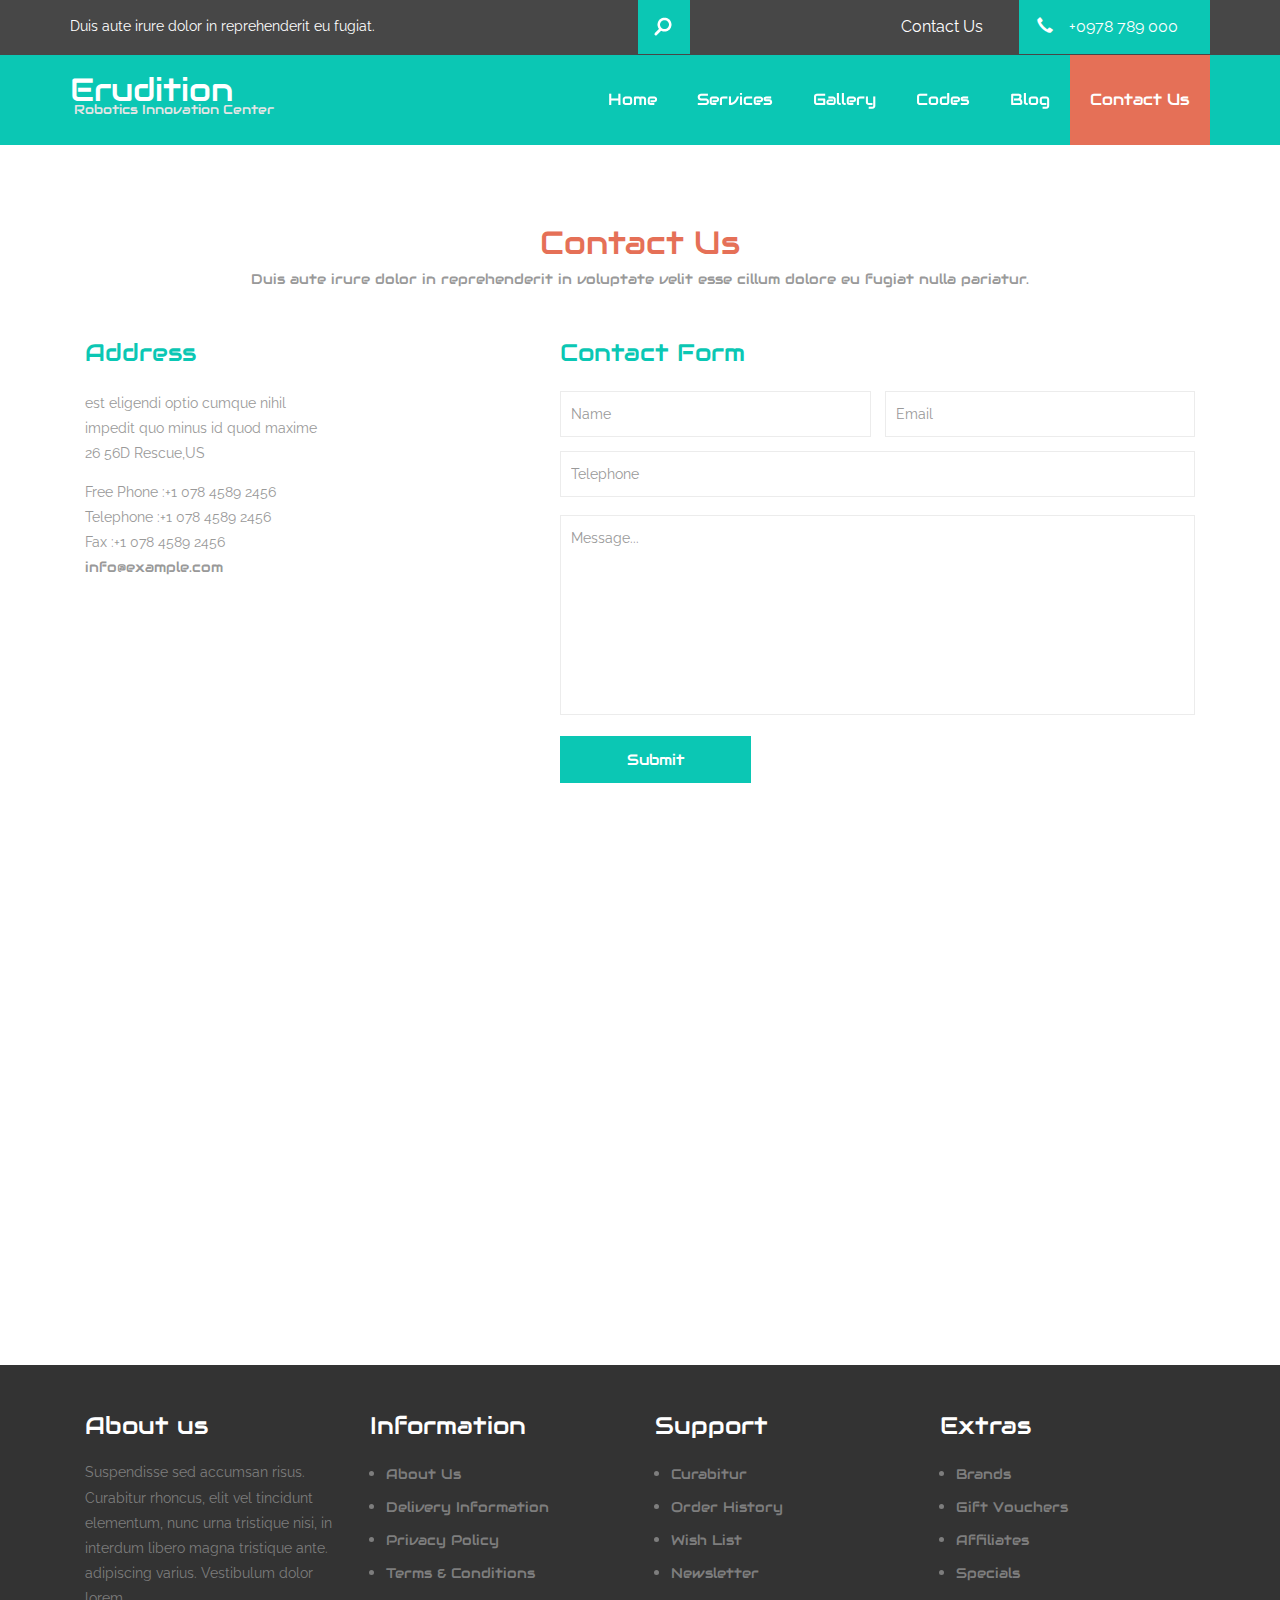
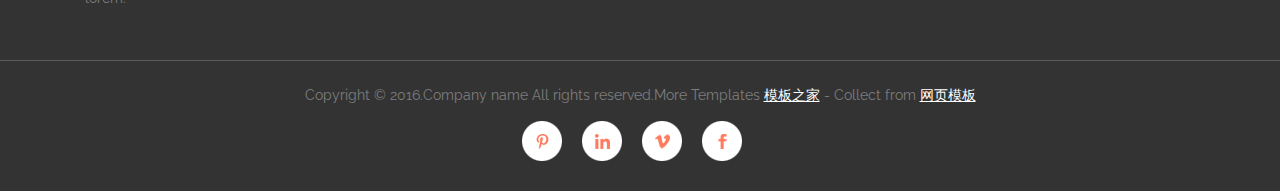
<file: contact.html>
<!DOCTYPE html>
<html>
<head>
<title>Contact</title>
<!-- for-mobile-apps -->
<meta name="viewport" content="width=device-width, initial-scale=1">
<meta http-equiv="Content-Type" content="text/html; charset=utf-8" />
<meta name="keywords" content="Erudition Responsive web template, Bootstrap Web Templates, Flat Web Templates, Android Compatible web template, 
Smartphone Compatible web template, free webdesigns for Nokia, Samsung, LG, SonyEricsson, Motorola web design" />
<script type="application/x-javascript"> addEventListener("load", function() { setTimeout(hideURLbar, 0); }, false);
		function hideURLbar(){ window.scrollTo(0,1); } </script>
<!-- //for-mobile-apps -->
<link href="css/bootstrap.css" rel="stylesheet" type="text/css" media="all" />
<link href="css/style.css" rel="stylesheet" type="text/css" media="all" />
<!-- js -->
<script src="js/jquery-1.11.1.min.js"></script>
<!-- //js -->
<link href='https://fonts.googleapis.com/css?family=Raleway:400,100,200,300,500,600,700,900,800' rel='stylesheet' type='text/css'>
<link href='https://fonts.googleapis.com/css?family=Audiowide' rel='stylesheet' type='text/css'>
</head>
	
<body>
<!-- header -->
	<div class="header">
		<div class="container">
			<div class="header-top">
				<div class="header-top-left">
					<p>Duis aute irure dolor in reprehenderit eu fugiat.</p>
				</div>
				<div class="header-top-left1">
					 <!-- start search-->
						<div class="search-box">
							<div id="sb-search" class="sb-search">
								<form>
									<input class="sb-search-input" placeholder="Enter your search term..." type="search" name="search" id="search">
									<input class="sb-search-submit" type="submit" value="">
									<span class="sb-icon-search"> </span>
								</form>
							</div>
						</div>
						<!-- search-scripts -->
						<script src="js/classie.js"></script>
						<script src="js/uisearch.js"></script>
							<script>
								new UISearch( document.getElementById( 'sb-search' ) );
							</script>
						<!-- //search-scripts -->
				</div>
				<div class="header-top-right">
					<p>Contact Us <span><i class="glyphicon glyphicon-earphone" aria-hidden="true"></i>+0978 789 000</span></p>
				</div>
				<div class="clearfix"> </div>
			</div>
		</div>
	</div>
	<div class="header-logo">
		<div class="container">
			<div class="header-nav">
				<nav class="navbar navbar-default">
					<!-- Brand and toggle get grouped for better mobile display -->
					<div class="navbar-header">
					  <button type="button" class="navbar-toggle collapsed" data-toggle="collapse" data-target="#bs-example-navbar-collapse-1">
						<span class="sr-only">Toggle navigation</span>
						<span class="icon-bar"></span>
						<span class="icon-bar"></span>
						<span class="icon-bar"></span>
					  </button>
						<div class="logo">
							<a class="navbar-brand" href="index.html">Erudition <span>Robotics Innovation Center</span></a>
						</div>
					</div>

					<!-- Collect the nav links, forms, and other content for toggling -->
					<div class="collapse navbar-collapse nav-wil" id="bs-example-navbar-collapse-1">
					 <ul class="nav navbar-nav">
						<li class="hvr-bounce-to-bottom"><a href="index.html">Home</a></li>
						<li class="hvr-bounce-to-bottom"><a href="services.html">Services</a></li>
						<li class="hvr-bounce-to-bottom"><a href="gallery.html">Gallery</a></li>
						<li class="hvr-bounce-to-bottom"><a href="codes.html">Codes</a></li>
						<li class="hvr-bounce-to-bottom"><a href="blog.html">Blog</a></li>
						<li class="hvr-bounce-to-bottom active"><a href="contact.html">Contact Us</a></li>
					  </ul>
					</div><!-- /.navbar-collapse -->
				</nav>
			</div>
		</div>
	</div>
<!-- //header -->
<!-- contact -->
	<div class="contact">
		<div class="container">
			<h3>Contact Us</h3>
			<p class="velit">Duis aute irure dolor in reprehenderit in voluptate velit esse cillum dolore eu fugiat nulla pariatur.</p>
			<div class="contact-grids">
				<div class="col-md-5 contact-left">
					<h4>Address</h4>
					<p>est eligendi optio cumque nihil impedit quo minus id quod maxime
						<span>26 56D Rescue,US</span></p>
					<ul>
						<li>Free Phone :+1 078 4589 2456</li>
						<li>Telephone :+1 078 4589 2456</li>
						<li>Fax :+1 078 4589 2456</li>
						<li><a href="mailto:info@example.com">info@example.com</a></li>
					</ul>
				</div>
				<div class="col-md-7 contact-left">
					<h4>Contact Form</h4>
					<form>
						<input type="text" value="Name" onfocus="this.value = '';" onblur="if (this.value == '') {this.value = 'Name';}" required="">
						<input type="email" value="Email" onfocus="this.value = '';" onblur="if (this.value == '') {this.value = 'Email';}" required="">
						<input type="text" value="Telephone" onfocus="this.value = '';" onblur="if (this.value == '') {this.value = 'Telephone';}" required="">
						<textarea type="text"  onfocus="this.value = '';" onblur="if (this.value == '') {this.value = 'Message...';}" required="">Message...</textarea>
						<input type="submit" value="Submit" >
					</form>
				</div>
				<div class="clearfix"> </div>
			</div>
		</div>
	</div>
	<div class="contact-bottom">
		<iframe src="https://www.google.com/maps/embed?pb=!1m16!1m12!1m3!1d45208.65286612783!2d1.2133568000000001!3d44.91233665!2m3!1f0!2f0!3f0!3m2!1i1024!2i768!4f13.1!2m1!1scakes+shop+in+Sarlat-la-Can%C3%A9da%2C+France!5e0!3m2!1sen!2sin!4v1441434100434" frameborder="0" style="border:0" allowfullscreen></iframe>
	</div>
<!-- //contact -->
<!-- footer -->
	<div class="footer">
		<div class="container">
			<div class="col-md-3 footer-grid">
				<h6>About us</h6>
				<p>Suspendisse sed accumsan risus. Curabitur rhoncus, elit vel tincidunt elementum, nunc urna tristique nisi, in interdum libero magna tristique ante. adipiscing varius. Vestibulum dolor lorem.</p>
			</div>
			<div class="col-md-3 footer-grid">
				<h6>Information</h6>
				<ul>
					<li><a href="#">About Us</a></li>
					<li><a href="#">Delivery Information</a></li>
					<li><a href="#">Privacy Policy</a></li>
					<li><a href="#">Terms &amp; Conditions</a></li>
				</ul>
			</div>
			<div class="col-md-3 footer-grid">
				<h6>Support</h6>
				<ul>
					<li><a href="#">Curabitur</a></li>
					<li><a href="#">Order History</a></li>
					<li><a href="#">Wish List</a></li>
					<li><a href="#">Newsletter</a></li>
				</ul>
			</div>
			<div class="col-md-3 footer-grid">
				<h6>Extras</h6>
				<ul>
					<li><a href="#">Brands</a></li>
					<li><a href="#">Gift Vouchers</a></li>
					<li><a href="#">Affiliates</a></li>
					<li><a href="#">Specials</a></li>
				</ul>
			</div>
			<div class="clearfix"></div>
		</div>
	</div>
	<div class="footer-copy">
		<p>Copyright &copy; 2016.Company name All rights reserved.More Templates <a href="http://www.cssmoban.com/" target="_blank" title="模板之家">模板之家</a> - Collect from <a href="http://www.cssmoban.com/" title="网页模板" target="_blank">网页模板</a></p>
		<ul>
			<li><a href="#" class="facebook"></a></li>
			<li><a href="#" class="in"></a></li>
			<li><a href="#" class="v"></a></li>
			<li><a href="#" class="p"></a></li>
		</ul>
	</div>
<!-- //footer -->
<!-- for bootstrap working -->
		<script src="js/bootstrap.js"> </script>
<!-- //for bootstrap working -->
</body>
</html>
</file>
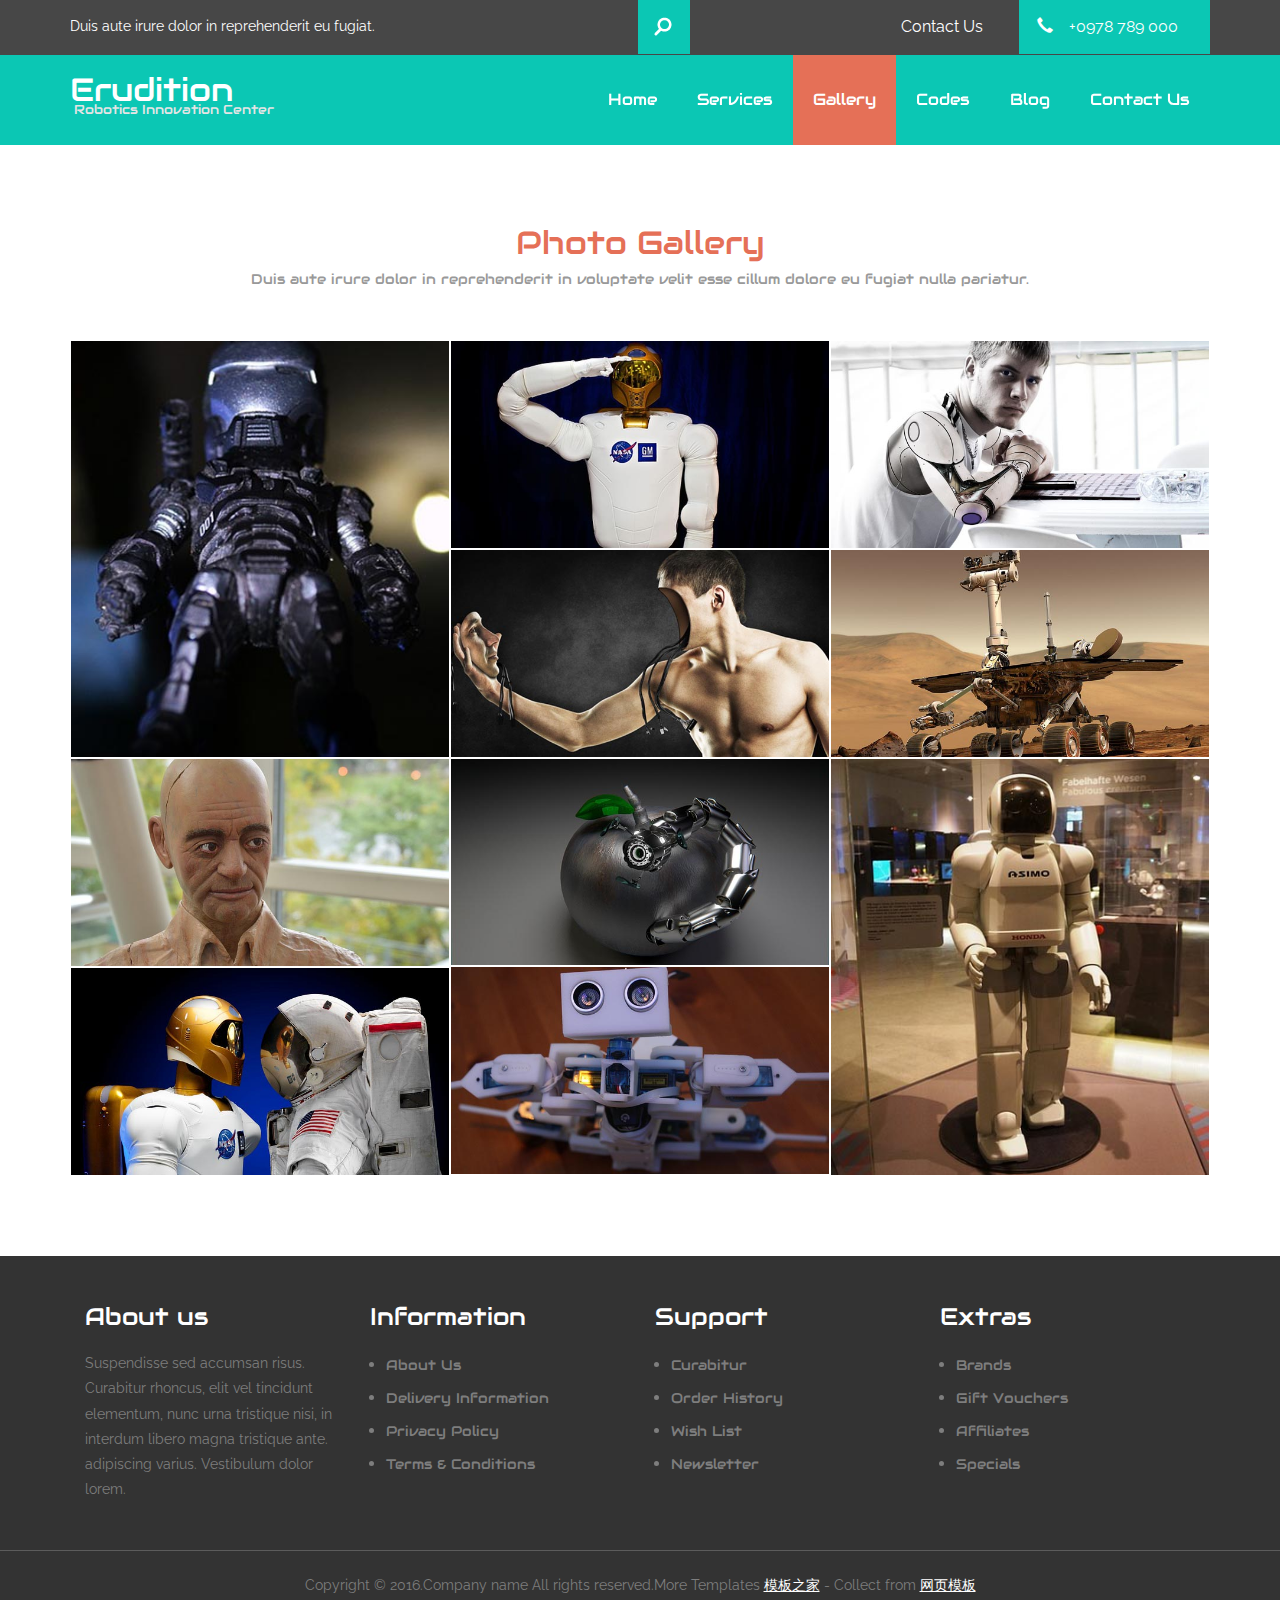
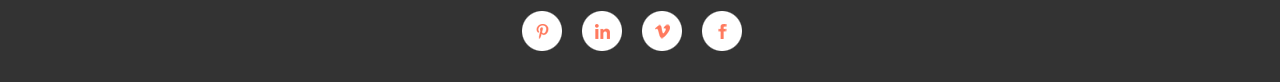
<file: gallery.html>
<!DOCTYPE html>
<html>
<head>
<title>Gallery</title>
<!-- for-mobile-apps -->
<meta name="viewport" content="width=device-width, initial-scale=1">
<meta http-equiv="Content-Type" content="text/html; charset=utf-8" />
<meta name="keywords" content="Erudition Responsive web template, Bootstrap Web Templates, Flat Web Templates, Android Compatible web template, 
Smartphone Compatible web template, free webdesigns for Nokia, Samsung, LG, SonyEricsson, Motorola web design" />
<script type="application/x-javascript"> addEventListener("load", function() { setTimeout(hideURLbar, 0); }, false);
		function hideURLbar(){ window.scrollTo(0,1); } </script>
<!-- //for-mobile-apps -->
<link href="css/bootstrap.css" rel="stylesheet" type="text/css" media="all" />
<link href="css/style.css" rel="stylesheet" type="text/css" media="all" />
<!-- js -->
<script src="js/jquery-1.11.1.min.js"></script>
<!-- //js -->
<!--script-->
	<script src="js/jquery.chocolat.js"></script>
		<link rel="stylesheet" href="css/chocolat.css" type="text/css" media="screen" charset="utf-8">
		<!--light-box-files-->
	<script type="text/javascript" charset="utf-8">
		$(function() {
			$('.gallery-grid a').Chocolat();
		});
	</script>
<!--script-->
<link href='https://fonts.googleapis.com/css?family=Raleway:400,100,200,300,500,600,700,900,800' rel='stylesheet' type='text/css'>
<link href='https://fonts.googleapis.com/css?family=Audiowide' rel='stylesheet' type='text/css'>
</head>
	
<body>
<!-- header -->
	<div class="header">
		<div class="container">
			<div class="header-top">
				<div class="header-top-left">
					<p>Duis aute irure dolor in reprehenderit eu fugiat.</p>
				</div>
				<div class="header-top-left1">
					 <!-- start search-->
						<div class="search-box">
							<div id="sb-search" class="sb-search">
								<form>
									<input class="sb-search-input" placeholder="Enter your search term..." type="search" name="search" id="search">
									<input class="sb-search-submit" type="submit" value="">
									<span class="sb-icon-search"> </span>
								</form>
							</div>
						</div>
						<!-- search-scripts -->
						<script src="js/classie.js"></script>
						<script src="js/uisearch.js"></script>
							<script>
								new UISearch( document.getElementById( 'sb-search' ) );
							</script>
						<!-- //search-scripts -->
				</div>
				<div class="header-top-right">
					<p>Contact Us <span><i class="glyphicon glyphicon-earphone" aria-hidden="true"></i>+0978 789 000</span></p>
				</div>
				<div class="clearfix"> </div>
			</div>
		</div>
	</div>
	<div class="header-logo">
		<div class="container">
			<div class="header-nav">
				<nav class="navbar navbar-default">
					<!-- Brand and toggle get grouped for better mobile display -->
					<div class="navbar-header">
					  <button type="button" class="navbar-toggle collapsed" data-toggle="collapse" data-target="#bs-example-navbar-collapse-1">
						<span class="sr-only">Toggle navigation</span>
						<span class="icon-bar"></span>
						<span class="icon-bar"></span>
						<span class="icon-bar"></span>
					  </button>
						<div class="logo">
							<a class="navbar-brand" href="index.html">Erudition <span>Robotics Innovation Center</span></a>
						</div>
					</div>

					<!-- Collect the nav links, forms, and other content for toggling -->
					<div class="collapse navbar-collapse nav-wil" id="bs-example-navbar-collapse-1">
					 <ul class="nav navbar-nav">
						<li class="hvr-bounce-to-bottom"><a href="index.html">Home</a></li>
						<li class="hvr-bounce-to-bottom"><a href="services.html">Services</a></li>
						<li class="hvr-bounce-to-bottom active"><a href="gallery.html">Gallery</a></li>
						<li class="hvr-bounce-to-bottom"><a href="codes.html">Codes</a></li>
						<li class="hvr-bounce-to-bottom"><a href="blog.html">Blog</a></li>
						<li class="hvr-bounce-to-bottom"><a href="contact.html">Contact Us</a></li>
					  </ul>
					</div><!-- /.navbar-collapse -->
				</nav>
			</div>
		</div>
	</div>
<!-- //header -->
<!-- gallery -->
	<div class="gallery">
		<div class="container">
			<h3>Photo Gallery</h3>
			<p class="velit">Duis aute irure dolor in reprehenderit in voluptate velit esse cillum dolore eu fugiat nulla pariatur.</p>
			<div class="gallery-grids">
				<div class="gallery-grid">
					<a href="images/2.jpg" rel="title" class="b-link-stripe b-animate-go  thickbox">
						<img src="images/2.jpg" alt=" " class="img-responsive" />
					</a>
					<a href="images/7.jpg" rel="title" class="b-link-stripe b-animate-go  thickbox">
						<img src="images/7.jpg" alt=" " class="img-responsive" />
					</a>
					<a href="images/8.jpg" rel="title" class="b-link-stripe b-animate-go  thickbox">
						<img src="images/8.jpg" alt=" " class="img-responsive" />
					</a>
				</div>
				<div class="gallery-grid">
					<a href="images/3.jpg" rel="title" class="b-link-stripe b-animate-go  thickbox">
						<img src="images/3.jpg" alt=" " class="img-responsive" />
					</a>
					<a href="images/4.jpg" rel="title" class="b-link-stripe b-animate-go  thickbox">
						<img src="images/4.jpg" alt=" " class="img-responsive" />
					</a>
					<a href="images/9.jpg" rel="title" class="b-link-stripe b-animate-go  thickbox">
						<img src="images/9.jpg" alt=" " class="img-responsive" />
					</a>
					<a href="images/10.jpg" rel="title" class="b-link-stripe b-animate-go  thickbox">
						<img src="images/10.jpg" alt=" " class="img-responsive" />
					</a>
				</div>
				<div class="gallery-grid">
					<a href="images/5.jpg" rel="title" class="b-link-stripe b-animate-go  thickbox">
						<img src="images/5.jpg" alt=" " class="img-responsive" />
					</a>
					<a href="images/6.jpg" rel="title" class="b-link-stripe b-animate-go  thickbox">
						<img src="images/6.jpg" alt=" " class="img-responsive" />
					</a>
					<a href="images/11.jpg" rel="title" class="b-link-stripe b-animate-go  thickbox">
						<img src="images/11.jpg" alt=" " class="img-responsive" />
					</a>
				</div>
				<div class="clearfix"> </div>
			</div>
		</div>
	</div>
<!-- //gallery -->
<!-- footer -->
	<div class="footer">
		<div class="container">
			<div class="col-md-3 footer-grid">
				<h6>About us</h6>
				<p>Suspendisse sed accumsan risus. Curabitur rhoncus, elit vel tincidunt elementum, nunc urna tristique nisi, in interdum libero magna tristique ante. adipiscing varius. Vestibulum dolor lorem.</p>
			</div>
			<div class="col-md-3 footer-grid">
				<h6>Information</h6>
				<ul>
					<li><a href="#">About Us</a></li>
					<li><a href="#">Delivery Information</a></li>
					<li><a href="#">Privacy Policy</a></li>
					<li><a href="#">Terms &amp; Conditions</a></li>
				</ul>
			</div>
			<div class="col-md-3 footer-grid">
				<h6>Support</h6>
				<ul>
					<li><a href="#">Curabitur</a></li>
					<li><a href="#">Order History</a></li>
					<li><a href="#">Wish List</a></li>
					<li><a href="#">Newsletter</a></li>
				</ul>
			</div>
			<div class="col-md-3 footer-grid">
				<h6>Extras</h6>
				<ul>
					<li><a href="#">Brands</a></li>
					<li><a href="#">Gift Vouchers</a></li>
					<li><a href="#">Affiliates</a></li>
					<li><a href="#">Specials</a></li>
				</ul>
			</div>
			<div class="clearfix"></div>
		</div>
	</div>
	<div class="footer-copy">
		<p>Copyright &copy; 2016.Company name All rights reserved.More Templates <a href="http://www.cssmoban.com/" target="_blank" title="模板之家">模板之家</a> - Collect from <a href="http://www.cssmoban.com/" title="网页模板" target="_blank">网页模板</a></p>
		<ul>
			<li><a href="#" class="facebook"></a></li>
			<li><a href="#" class="in"></a></li>
			<li><a href="#" class="v"></a></li>
			<li><a href="#" class="p"></a></li>
		</ul>
	</div>
<!-- //footer -->
<!-- for bootstrap working -->
		<script src="js/bootstrap.js"> </script>
<!-- //for bootstrap working -->
</body>
</html>
</file>
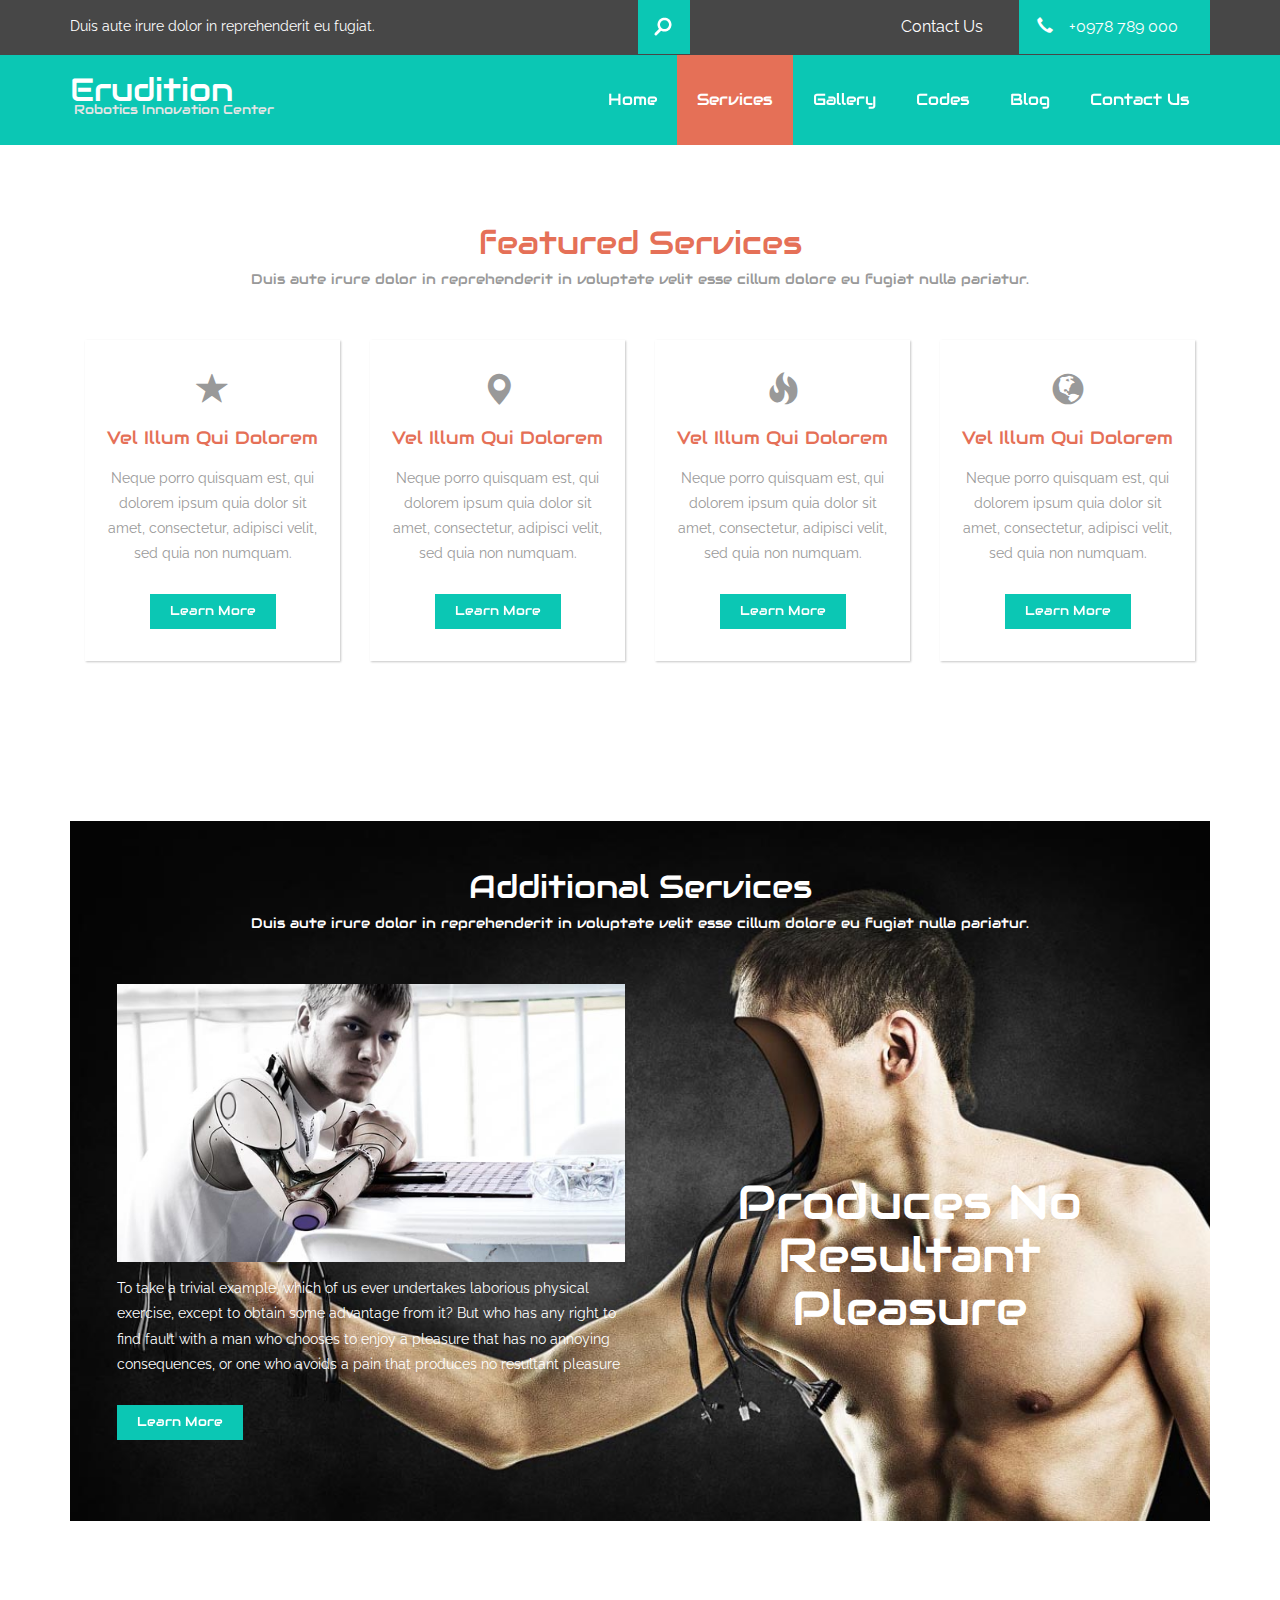
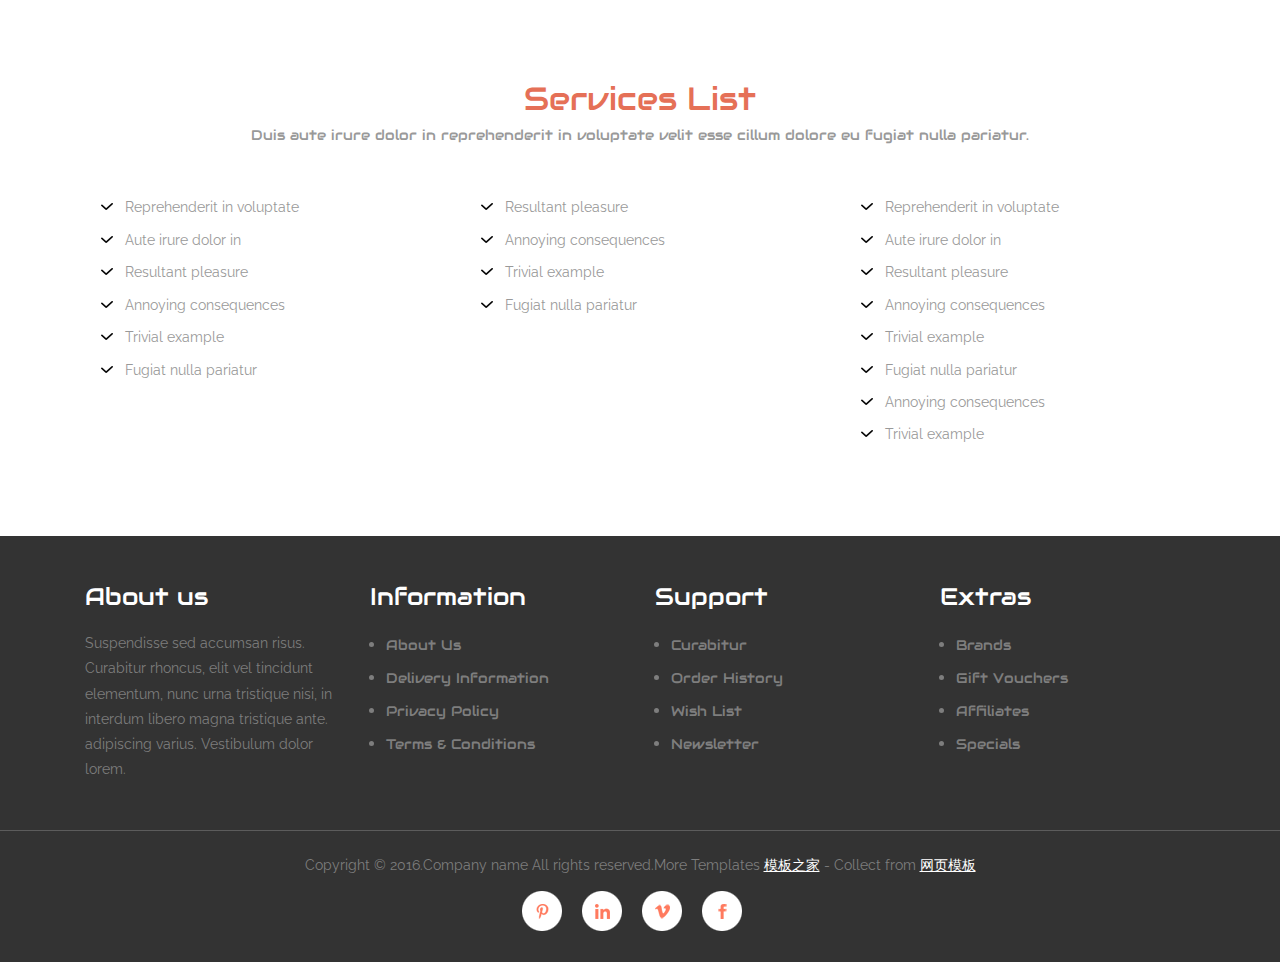
<file: services.html>
<!DOCTYPE html>
<html>
<head>
<title>Services</title>
<!-- for-mobile-apps -->
<meta name="viewport" content="width=device-width, initial-scale=1">
<meta http-equiv="Content-Type" content="text/html; charset=utf-8" />
<meta name="keywords" content="Erudition Responsive web template, Bootstrap Web Templates, Flat Web Templates, Android Compatible web template, 
Smartphone Compatible web template, free webdesigns for Nokia, Samsung, LG, SonyEricsson, Motorola web design" />
<script type="application/x-javascript"> addEventListener("load", function() { setTimeout(hideURLbar, 0); }, false);
		function hideURLbar(){ window.scrollTo(0,1); } </script>
<!-- //for-mobile-apps -->
<link href="css/bootstrap.css" rel="stylesheet" type="text/css" media="all" />
<link href="css/style.css" rel="stylesheet" type="text/css" media="all" />
<!-- js -->
<script src="js/jquery-1.11.1.min.js"></script>
<!-- //js -->
<link href='https://fonts.googleapis.com/css?family=Raleway:400,100,200,300,500,600,700,900,800' rel='stylesheet' type='text/css'>
<link href='https://fonts.googleapis.com/css?family=Audiowide' rel='stylesheet' type='text/css'>
</head>
	
<body>
<!-- header -->
	<div class="header">
		<div class="container">
			<div class="header-top">
				<div class="header-top-left">
					<p>Duis aute irure dolor in reprehenderit eu fugiat.</p>
				</div>
				<div class="header-top-left1">
					 <!-- start search-->
						<div class="search-box">
							<div id="sb-search" class="sb-search">
								<form>
									<input class="sb-search-input" placeholder="Enter your search term..." type="search" name="search" id="search">
									<input class="sb-search-submit" type="submit" value="">
									<span class="sb-icon-search"> </span>
								</form>
							</div>
						</div>
						<!-- search-scripts -->
						<script src="js/classie.js"></script>
						<script src="js/uisearch.js"></script>
							<script>
								new UISearch( document.getElementById( 'sb-search' ) );
							</script>
						<!-- //search-scripts -->
				</div>
				<div class="header-top-right">
					<p>Contact Us <span><i class="glyphicon glyphicon-earphone" aria-hidden="true"></i>+0978 789 000</span></p>
				</div>
				<div class="clearfix"> </div>
			</div>
		</div>
	</div>
	<div class="header-logo">
		<div class="container">
			<div class="header-nav">
				<nav class="navbar navbar-default">
					<!-- Brand and toggle get grouped for better mobile display -->
					<div class="navbar-header">
					  <button type="button" class="navbar-toggle collapsed" data-toggle="collapse" data-target="#bs-example-navbar-collapse-1">
						<span class="sr-only">Toggle navigation</span>
						<span class="icon-bar"></span>
						<span class="icon-bar"></span>
						<span class="icon-bar"></span>
					  </button>
						<div class="logo">
							<a class="navbar-brand" href="index.html">Erudition <span>Robotics Innovation Center</span></a>
						</div>
					</div>

					<!-- Collect the nav links, forms, and other content for toggling -->
					<div class="collapse navbar-collapse nav-wil" id="bs-example-navbar-collapse-1">
					 <ul class="nav navbar-nav">
						<li class="hvr-bounce-to-bottom"><a href="index.html">Home</a></li>
						<li class="hvr-bounce-to-bottom active"><a href="services.html">Services</a></li>
						<li class="hvr-bounce-to-bottom"><a href="gallery.html">Gallery</a></li>
						<li class="hvr-bounce-to-bottom"><a href="codes.html">Codes</a></li>
						<li class="hvr-bounce-to-bottom"><a href="blog.html">Blog</a></li>
						<li class="hvr-bounce-to-bottom"><a href="contact.html">Contact Us</a></li>
					  </ul>
					</div><!-- /.navbar-collapse -->
				</nav>
			</div>
		</div>
	</div>
<!-- //header -->
<!-- featured-services -->
	<div class="featured-services">
		<div class="container">
			<h3>featured Services</h3>
			<p class="velit">Duis aute irure dolor in reprehenderit in voluptate velit esse cillum dolore eu fugiat nulla pariatur.</p>
			<div class="featured-services-grids">
				<div class="col-md-3 featured-services-grid">
					<div class="featured-services-grd">
						<span class="glyphicon glyphicon-star" aria-hidden="true"></span>
						<h4>vel illum qui dolorem</h4>
						<p>Neque porro quisquam est, qui dolorem ipsum quia dolor 
							sit amet, consectetur, adipisci velit, sed quia non numquam.</p>
						<div class="more">
							<a href="single.html" class="hvr-bounce-to-bottom">Learn More</a>
						</div>
					</div>
				</div>
				<div class="col-md-3 featured-services-grid">
					<div class="featured-services-grd">
						<span class="glyphicon glyphicon-map-marker" aria-hidden="true"></span>
						<h4>vel illum qui dolorem</h4>
						<p>Neque porro quisquam est, qui dolorem ipsum quia dolor 
							sit amet, consectetur, adipisci velit, sed quia non numquam.</p>
						<div class="more">
							<a href="single.html" class="hvr-bounce-to-bottom">Learn More</a>
						</div>
					</div>
				</div>
				<div class="col-md-3 featured-services-grid">
					<div class="featured-services-grd">
						<span class="glyphicon glyphicon-fire" aria-hidden="true"></span>
						<h4>vel illum qui dolorem</h4>
						<p>Neque porro quisquam est, qui dolorem ipsum quia dolor 
							sit amet, consectetur, adipisci velit, sed quia non numquam.</p>
						<div class="more">
							<a href="single.html" class="hvr-bounce-to-bottom">Learn More</a>
						</div>
					</div>
				</div>
				<div class="col-md-3 featured-services-grid">
					<div class="featured-services-grd">
						<span class="glyphicon glyphicon-globe" aria-hidden="true"></span>
						<h4>vel illum qui dolorem</h4>
						<p>Neque porro quisquam est, qui dolorem ipsum quia dolor 
							sit amet, consectetur, adipisci velit, sed quia non numquam.</p>
						<div class="more">
							<a href="single.html" class="hvr-bounce-to-bottom">Learn More</a>
						</div>
					</div>
				</div>
				<div class="clearfix"> </div>
			</div>
		</div>
	</div>
<!-- //featured-services -->
<!-- additional-services -->
	<div class="additional-services">
		<div class="container">
			<div class="additional-service-grid">
				<h3>Additional Services</h3>
				<p class="velit in">Duis aute irure dolor in reprehenderit in voluptate velit esse cillum dolore eu fugiat nulla pariatur.</p>
				<div class="additional-service-grids">
					<div class="col-md-6 additional-service-gridd">
						<div class="additional-service-grd">
							<img src="images/5.jpg" alt=" " class="img-responsive" />
							<p>To take a trivial example, which of us ever undertakes 
								laborious physical exercise, except to obtain some advantage 
								from it? But who has any right to find fault with a man who 
								chooses to enjoy a pleasure that has no annoying consequences, 
								or one who avoids a pain that produces no resultant pleasure</p>
							<div class="more">
								<a href="single.html" class="hvr-bounce-to-bottom">Learn More</a>
							</div>
						</div>
					</div>
					<div class="col-md-6 aadditional-service-gridd">
						<h4>produces no resultant pleasure</h4>
					</div>
					<div class="clearfix"> </div>
				</div>
			</div>
		</div>
	</div>
<!-- //additional-services -->
<!-- sevices -->
	<div class="sevices">
		<div class="container">
			<h3>Services List</h3>
			<p class="velit">Duis aute irure dolor in reprehenderit in voluptate velit esse cillum dolore eu fugiat nulla pariatur.</p>
			<div class="sevices-grids">
				<div class="col-md-4 sevices-grid">
					<ul>
						<li><a href="#">Reprehenderit in voluptate</a></li>
						<li><a href="#">Aute irure dolor in</a></li>
						<li><a href="#">Resultant pleasure</a></li>
						<li><a href="#">Annoying consequences</a></li>
						<li><a href="#">Trivial example</a></li>
						<li><a href="#">Fugiat nulla pariatur</a></li>
					</ul>
				</div>
				<div class="col-md-4 sevices-grid">
					<ul>
						<li><a href="#">Resultant pleasure</a></li>
						<li><a href="#">Annoying consequences</a></li>
						<li><a href="#">Trivial example</a></li>
						<li><a href="#">Fugiat nulla pariatur</a></li>
					</ul>
				</div>
				<div class="col-md-4 sevices-grid">
					<ul>
						<li><a href="#">Reprehenderit in voluptate</a></li>
						<li><a href="#">Aute irure dolor in</a></li>
						<li><a href="#">Resultant pleasure</a></li>
						<li><a href="#">Annoying consequences</a></li>
						<li><a href="#">Trivial example</a></li>
						<li><a href="#">Fugiat nulla pariatur</a></li>
						<li><a href="#">Annoying consequences</a></li>
						<li><a href="#">Trivial example</a></li>
					</ul>
				</div>
				<div class="clearfix"> </div>
			</div>
		</div>
	</div>
<!-- //sevices -->
<!-- footer -->
	<div class="footer">
		<div class="container">
			<div class="col-md-3 footer-grid">
				<h6>About us</h6>
				<p>Suspendisse sed accumsan risus. Curabitur rhoncus, elit vel tincidunt elementum, nunc urna tristique nisi, in interdum libero magna tristique ante. adipiscing varius. Vestibulum dolor lorem.</p>
			</div>
			<div class="col-md-3 footer-grid">
				<h6>Information</h6>
				<ul>
					<li><a href="#">About Us</a></li>
					<li><a href="#">Delivery Information</a></li>
					<li><a href="#">Privacy Policy</a></li>
					<li><a href="#">Terms &amp; Conditions</a></li>
				</ul>
			</div>
			<div class="col-md-3 footer-grid">
				<h6>Support</h6>
				<ul>
					<li><a href="#">Curabitur</a></li>
					<li><a href="#">Order History</a></li>
					<li><a href="#">Wish List</a></li>
					<li><a href="#">Newsletter</a></li>
				</ul>
			</div>
			<div class="col-md-3 footer-grid">
				<h6>Extras</h6>
				<ul>
					<li><a href="#">Brands</a></li>
					<li><a href="#">Gift Vouchers</a></li>
					<li><a href="#">Affiliates</a></li>
					<li><a href="#">Specials</a></li>
				</ul>
			</div>
			<div class="clearfix"></div>
		</div>
	</div>
	<div class="footer-copy">
		<p>Copyright &copy; 2016.Company name All rights reserved.More Templates <a href="http://www.cssmoban.com/" target="_blank" title="模板之家">模板之家</a> - Collect from <a href="http://www.cssmoban.com/" title="网页模板" target="_blank">网页模板</a></p>
		<ul>
			<li><a href="#" class="facebook"></a></li>
			<li><a href="#" class="in"></a></li>
			<li><a href="#" class="v"></a></li>
			<li><a href="#" class="p"></a></li>
		</ul>
	</div>
<!-- //footer -->
<!-- for bootstrap working -->
		<script src="js/bootstrap.js"> </script>
<!-- //for bootstrap working -->
</body>
</html>
</file>
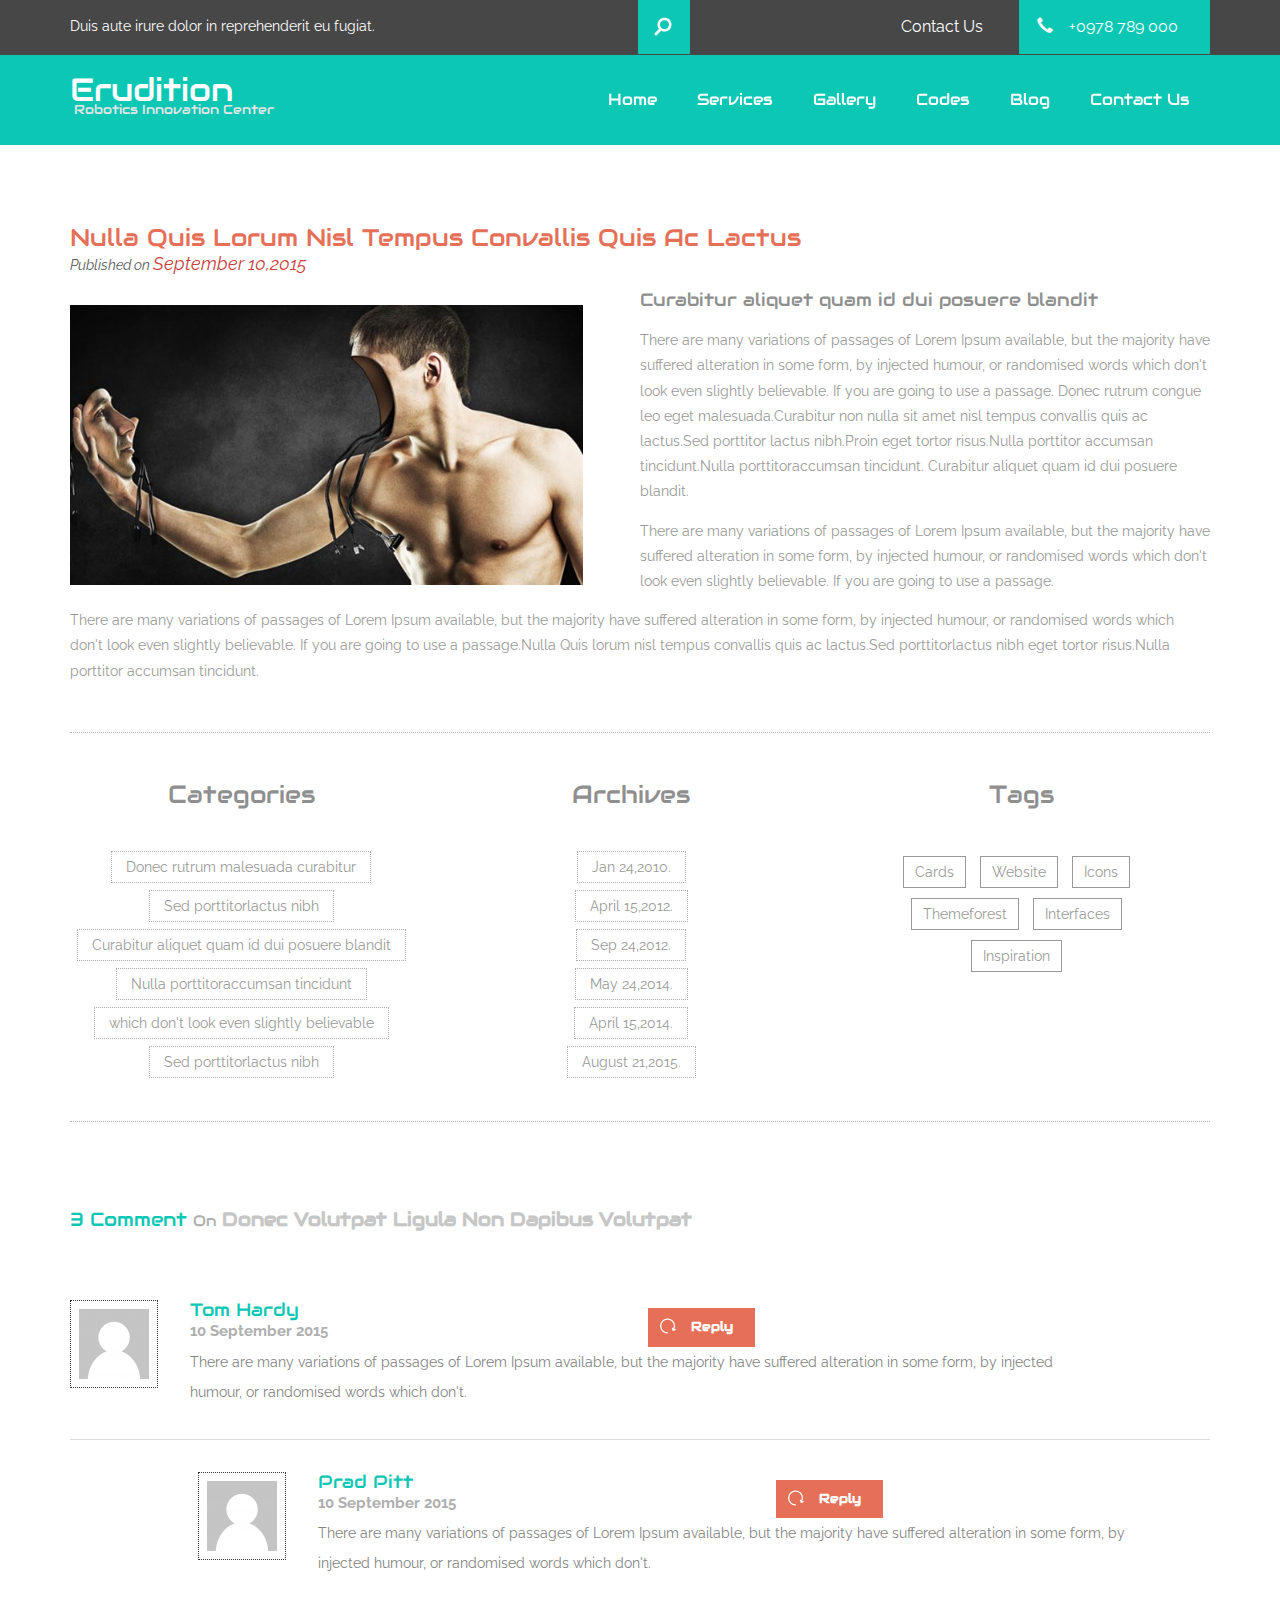
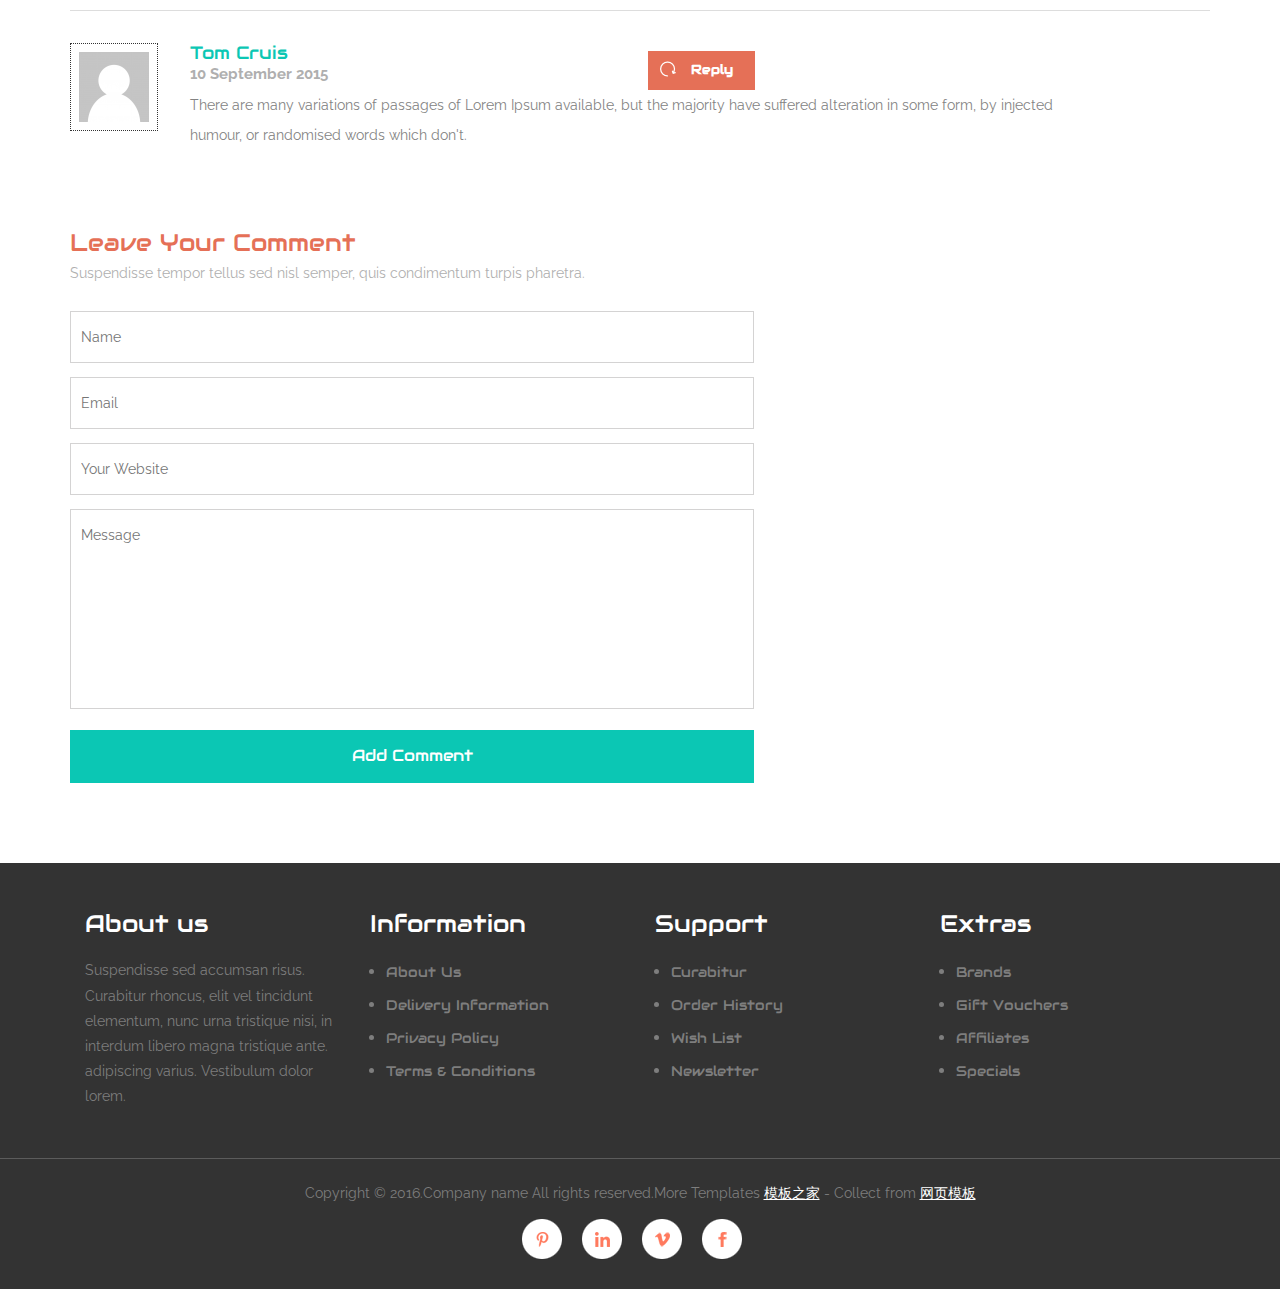
<file: single.html>
<!DOCTYPE html>
<html>
<head>
<title>Single</title>
<!-- for-mobile-apps -->
<meta name="viewport" content="width=device-width, initial-scale=1">
<meta http-equiv="Content-Type" content="text/html; charset=utf-8" />
<meta name="keywords" content="Erudition Responsive web template, Bootstrap Web Templates, Flat Web Templates, Android Compatible web template, 
Smartphone Compatible web template, free webdesigns for Nokia, Samsung, LG, SonyEricsson, Motorola web design" />
<script type="application/x-javascript"> addEventListener("load", function() { setTimeout(hideURLbar, 0); }, false);
		function hideURLbar(){ window.scrollTo(0,1); } </script>
<!-- //for-mobile-apps -->
<link href="css/bootstrap.css" rel="stylesheet" type="text/css" media="all" />
<link href="css/style.css" rel="stylesheet" type="text/css" media="all" />
<!-- js -->
<script src="js/jquery-1.11.1.min.js"></script>
<!-- //js -->
<link href='https://fonts.googleapis.com/css?family=Raleway:400,100,200,300,500,600,700,900,800' rel='stylesheet' type='text/css'>
<link href='https://fonts.googleapis.com/css?family=Audiowide' rel='stylesheet' type='text/css'>
</head>
	
<body>
<!-- header -->
	<div class="header">
		<div class="container">
			<div class="header-top">
				<div class="header-top-left">
					<p>Duis aute irure dolor in reprehenderit eu fugiat.</p>
				</div>
				<div class="header-top-left1">
					 <!-- start search-->
						<div class="search-box">
							<div id="sb-search" class="sb-search">
								<form>
									<input class="sb-search-input" placeholder="Enter your search term..." type="search" name="search" id="search">
									<input class="sb-search-submit" type="submit" value="">
									<span class="sb-icon-search"> </span>
								</form>
							</div>
						</div>
						<!-- search-scripts -->
						<script src="js/classie.js"></script>
						<script src="js/uisearch.js"></script>
							<script>
								new UISearch( document.getElementById( 'sb-search' ) );
							</script>
						<!-- //search-scripts -->
				</div>
				<div class="header-top-right">
					<p>Contact Us <span><i class="glyphicon glyphicon-earphone" aria-hidden="true"></i>+0978 789 000</span></p>
				</div>
				<div class="clearfix"> </div>
			</div>
		</div>
	</div>
	<div class="header-logo">
		<div class="container">
			<div class="header-nav">
				<nav class="navbar navbar-default">
					<!-- Brand and toggle get grouped for better mobile display -->
					<div class="navbar-header">
					  <button type="button" class="navbar-toggle collapsed" data-toggle="collapse" data-target="#bs-example-navbar-collapse-1">
						<span class="sr-only">Toggle navigation</span>
						<span class="icon-bar"></span>
						<span class="icon-bar"></span>
						<span class="icon-bar"></span>
					  </button>
						<div class="logo">
							<a class="navbar-brand" href="index.html">Erudition <span>Robotics Innovation Center</span></a>
						</div>
					</div>

					<!-- Collect the nav links, forms, and other content for toggling -->
					<div class="collapse navbar-collapse nav-wil" id="bs-example-navbar-collapse-1">
					 <ul class="nav navbar-nav">
						<li class="hvr-bounce-to-bottom"><a href="index.html">Home</a></li>
						<li class="hvr-bounce-to-bottom"><a href="services.html">Services</a></li>
						<li class="hvr-bounce-to-bottom"><a href="gallery.html">Gallery</a></li>
						<li class="hvr-bounce-to-bottom"><a href="codes.html">Codes</a></li>
						<li class="hvr-bounce-to-bottom"><a href="blog.html">Blog</a></li>
						<li class="hvr-bounce-to-bottom"><a href="contact.html">Contact Us</a></li>
					  </ul>
					</div><!-- /.navbar-collapse -->
				</nav>
			</div>
		</div>
	</div>
<!-- //header -->
<!-- single -->
	<div class="single">
	<div class="container">
		<h3>Nulla Quis lorum nisl tempus convallis quis ac lactus</h3>
		<div class="single-left">
			<p>Published on <span>September 10,2015</span></p>
			<img src="images/4.jpg" alt=" " class="img-responsive" />
		</div>
		<div class="single-right">
			<h4>Curabitur aliquet quam id dui posuere blandit</h4>
			<p><span>There are many variations of passages of Lorem Ipsum available,
			but the majority have suffered alteration in some form, 
			by injected humour, or randomised words which don't look even slightly believable.
			If you are going to use a passage.
			Donec rutrum congue leo eget malesuada.Curabitur non nulla sit amet
			nisl tempus convallis quis ac lactus.Sed porttitor lactus nibh.Proin
			eget tortor risus.Nulla porttitor accumsan tincidunt.Nulla
			porttitoraccumsan tincidunt.
			Curabitur aliquet quam id dui posuere blandit.</span>
			<span>There are many variations of passages of Lorem Ipsum available,
			but the majority have suffered alteration in some form, by injected humour,
			or randomised words which don't look even slightly believable. If you are going
			to use a passage.</span></p>
		</div>
		<div class="clearfix"> </div>
		<p class="tortor">There are many variations of passages of Lorem Ipsum available,
			but the majority have suffered alteration in some form, by injected humour,
			or randomised words which don't look even slightly believable. If you are going
			to use a passage.Nulla Quis lorum nisl tempus convallis quis ac lactus.Sed porttitorlactus nibh
			eget tortor risus.Nulla porttitor accumsan tincidunt.</p>
		<div class="tags-cate">
			<div class="cat-grid">
				<h3><span>C</span>ategories</h3>
				<ul>
					<li><a href="#">Donec rutrum malesuada curabitur</a></li>
					<li><a href="#">Sed porttitorlactus nibh</a></li>
					<li><a href="#">Curabitur aliquet quam id dui posuere blandit</a></li>
					<li><a href="#">Nulla porttitoraccumsan tincidunt</a></li>
					<li><a href="#">which don't look even slightly believable</a></li>
					<li><a href="#">Sed porttitorlactus nibh</a></li>
				</ul>
			</div>
			<div class="cat-grid">
				<h3><span>A</span>rchives</h3>
				<ul>
					<li><a href="#">Jan 24,2010.</a></li>
					<li><a href="#">April 15,2012.</a></li>
					<li><a href="#">Sep 24,2012.</a></li>
					<li><a href="#">May 24,2014.</a></li>
					<li><a href="#">April 15,2014.</a></li>
					<li><a href="#">August 21,2015.</a></li>
				</ul>
			</div>
			<div class="cat-grid">
				<h3><span>T</span>ags</h3>
				<div class="top-social-icons">
						<a href="#">Cards</a>
						<a href="#">Website</a>
						<a href="#">Icons</a>
					<div class="clearfix"> </div>
						<a href="#">Themeforest</a>
						<a href="#">Interfaces</a>
					<div class="clearfix"> </div>
						<a href="#">Inspiration</a>
					<div class="clearfix"> </div>
				</div>
			</div>
			<div class="clearfix"> </div>
		</div>
		<div class="three-com">
			<h3>3 Comment <span>on</span> <label>Donec volutpat ligula non dapibus volutpat</label></h3>
			<div class="tom-grid">
				<div class="tom">
					<img src="images/co.png" alt=" " />
				</div>
				<div class="tom-right">
					<div class="Hardy">
						<h4>Tom Hardy</h4>
						<p><label>10 September 2015</label></p>
					</div>
					<div class="reply">
						<a href="#">Reply</a>
					</div>
					<div class="clearfix"> </div>
					<p class="lorem">There are many variations of passages of Lorem Ipsum available,
					but the majority have suffered alteration in some form, by injected humour, 
					or randomised words which don't.</p>
				</div>
				<div class="clearfix"> </div>
			</div>
			<div class="tom-grid humour">
				<div class="tom">
					<img src="images/co.png" alt=" " />
				</div>
				<div class="tom-right">
					<div class="Hardy">
						<h4>Prad Pitt</h4>
						<p><label>10 September 2015</label></p>
					</div>
					<div class="reply">
						<a href="#">Reply</a>
					</div>
					<div class="clearfix"> </div>
					<p class="lorem">There are many variations of passages of Lorem Ipsum available,
					but the majority have suffered alteration in some form, by injected humour, 
					or randomised words which don't.</p>
				</div>
				<div class="clearfix"> </div>
			</div>
			<div class="tom-grid">
				<div class="tom">
					<img src="images/co.png" alt=" " />
				</div>
				<div class="tom-right">
					<div class="Hardy">
						<h4>Tom Cruis</h4>
						<p><label>10 September 2015</label></p>
					</div>
					<div class="reply">
						<a href="#">Reply</a>
					</div>
					<div class="clearfix"> </div>
					<p class="lorem">There are many variations of passages of Lorem Ipsum available,
					but the majority have suffered alteration in some form, by injected humour, 
					or randomised words which don't.</p>
				</div>
				<div class="clearfix"> </div>
			</div>
		</div>
		<div class="leave-comment">
			<h3>Leave your comment</h3>
			<p>Suspendisse tempor tellus sed nisl semper, quis condimentum turpis pharetra.</p>
			<form>
				<input type="text" placeholder="Name" required=" ">			           					   
				<input type="text" placeholder="Email" required=" ">
				<input type="text" placeholder="Your Website" required=" ">
				<textarea placeholder="Message" required=" "></textarea>
				<input type="submit" value="Add Comment">
				<div class="clearfix"> </div>
			</form>
		</div>
	</div>
	</div>
<!-- //single -->
<!-- footer -->
	<div class="footer">
		<div class="container">
			<div class="col-md-3 footer-grid">
				<h6>About us</h6>
				<p>Suspendisse sed accumsan risus. Curabitur rhoncus, elit vel tincidunt elementum, nunc urna tristique nisi, in interdum libero magna tristique ante. adipiscing varius. Vestibulum dolor lorem.</p>
			</div>
			<div class="col-md-3 footer-grid">
				<h6>Information</h6>
				<ul>
					<li><a href="#">About Us</a></li>
					<li><a href="#">Delivery Information</a></li>
					<li><a href="#">Privacy Policy</a></li>
					<li><a href="#">Terms &amp; Conditions</a></li>
				</ul>
			</div>
			<div class="col-md-3 footer-grid">
				<h6>Support</h6>
				<ul>
					<li><a href="#">Curabitur</a></li>
					<li><a href="#">Order History</a></li>
					<li><a href="#">Wish List</a></li>
					<li><a href="#">Newsletter</a></li>
				</ul>
			</div>
			<div class="col-md-3 footer-grid">
				<h6>Extras</h6>
				<ul>
					<li><a href="#">Brands</a></li>
					<li><a href="#">Gift Vouchers</a></li>
					<li><a href="#">Affiliates</a></li>
					<li><a href="#">Specials</a></li>
				</ul>
			</div>
			<div class="clearfix"></div>
		</div>
	</div>
	<div class="footer-copy">
		<p>Copyright &copy; 2016.Company name All rights reserved.More Templates <a href="http://www.cssmoban.com/" target="_blank" title="模板之家">模板之家</a> - Collect from <a href="http://www.cssmoban.com/" title="网页模板" target="_blank">网页模板</a></p>
		<ul>
			<li><a href="#" class="facebook"></a></li>
			<li><a href="#" class="in"></a></li>
			<li><a href="#" class="v"></a></li>
			<li><a href="#" class="p"></a></li>
		</ul>
	</div>
<!-- //footer -->
<!-- for bootstrap working -->
		<script src="js/bootstrap.js"> </script>
<!-- //for bootstrap working -->
</body>
</html>
</file>
<file: css/style.css>
html, body{
    font-size: 100%;
	background:	#fff;
	font-family: 'Raleway', sans-serif;
}
h1,h2,h3,h4,h5,h6,a{
	margin:0;	
	font-family: 'Audiowide', cursive;
}	
p{
	margin:0;
}
ul,label{
	margin:0;
	padding:0;
}
body a:hover{
	text-decoration:none;
}
/*-- header --*/
.header{
	padding: 1em 0;
    background: #474747;
}
.header-top-left{
	float:left;
}
.header-top-left p{
	color:#fff;
	font-size:14px;
	margin:0;
}
.header-top-right{
	float:right;
}
.header-top-left1{
	float:left;
	margin-left:2em;
}
/*start search*/
.sb-search {
	position: absolute;
	right: 590px;
	top: 0;
	width: 0%;
	min-width: 52px;
    margin: 0;
    height: 54px;
	float: right;
	overflow: hidden;
	-webkit-transition: width 0.3s;
	-moz-transition: width 0.3s;
	transition: width 0.3s;
	-webkit-backface-visibility: hidden;
	background: #0BC7B4;
}
.sb-search-input {
	position: absolute;
	top: 13px;
    left: 1px;
    border: none;
    outline: none;
    background: #0BC7B4;
    width: 100%;
    height: 30px;
	margin: 0;
	z-index: 10;
	font-size: 13px;
	color:#FDFEFF;
	padding-left: 1em;
}
.sb-search-input::-webkit-input-placeholder {
	color:#FDFEFF;
}
.sb-search-input:-moz-placeholder {
	color: #ffffff;
}
.sb-search-input::-moz-placeholder {
	color: #efb480;
}
.sb-search-input:-ms-input-placeholder {
	color: #ffffff;
}
.sb-icon-search,.sb-search-submit  {
	width: 52px;
    height: 54px;
	display: block;
	position: absolute;
	right: 0;
	top: 0;
	padding: 0;
	margin: 0;
	line-height: 85px;
	text-align: center;
	cursor: pointer;
}
.sb-search-submit {
	background: #0BC7B4 url('../images/search.png') no-repeat 16px 17px;
	-ms-filter: "progid:DXImageTransform.Microsoft.Alpha(Opacity=0)"; /* IE 8 */
    filter: alpha(opacity=0); /* IE 5-7 */
    color: transparent;
	border: none;
	outline: none;
	z-index: -1;
	-webkit-appearance: none;
}
.sb-icon-search {
   background: #0BC7B4 url('../images/search.png') no-repeat 16px 17px;
	z-index: 90;
}
.copyrights{
	text-indent:-9999px;
	height:0;
	line-height:0;
	font-size:0;
	overflow:hidden;
}
/* Open state */
.sb-search.sb-search-open,.no-js .sb-search {
	width:48.7%;
}
.sb-search.sb-search-open .sb-icon-search,.no-js .sb-search .sb-icon-search {
	background: #c0c0c0 url('../images/img-sprite.png') no-repeat 0px 1px;
	color: #fff;
	z-index: 11;
}
.sb-search.sb-search-open .sb-search-submit,.no-js .sb-search .sb-search-submit {
	z-index: 90;
}
/*-- search-ends --*/
.header-top-right{
	float:right;
}
.header-top-right p{
	font-size:1em;
	color:#fff;
	margin:0;
}
.header-top-right span{
	padding: 1.1em 2em 1.1em 2.1em;
    background: #0BC7B4;
    margin-left: 2em;
}
.header-top-right p span i {
    left: -1em;
}
.header-logo{
	background:#0BC7B4;
}
.navbar-brand{
	font-size:2em;
	color:#fff !important;
	text-decoration:none;
}
.navbar-brand span{
	display: block;
    font-size: 13px;
    padding-left: .3em;
    color: #E5E5E5;
}
.navbar-default .navbar-collapse, .navbar-default .navbar-form {
    border: none;
}
.navbar-default{
	border: none;
	background:none;
}
.navbar-nav {
    float: right;
}
.navbar {
    min-height: 62px;
    margin-bottom: 0;
}
.navbar-default .navbar-nav > .active > a, .navbar-default .navbar-nav > .active > a:hover, .navbar-default .navbar-nav > .active > a:focus {
    color: #fff;
    background-color: #E57057;
}
.navbar-nav > li > a {
    padding: 35px 20px;
}
.navbar-default .navbar-nav > li > a {
    color: #FFF;
}
.navbar-default .navbar-nav > li > a:hover, .navbar-default .navbar-nav > li > a:focus {
    color: #fff;
}
.navbar-collapse {
    padding: 0;
}
.navbar-brand {
    padding: 25px 0px 0;
}
/* Bounce To Bottom */
.hvr-bounce-to-bottom {
  display: inline-block;
  vertical-align: middle;
  -webkit-transform: translateZ(0);
  transform: translateZ(0);
  box-shadow: 0 0 1px rgba(0, 0, 0, 0);
  -webkit-backface-visibility: hidden;
  backface-visibility: hidden;
  -moz-osx-font-smoothing: grayscale;
  position: relative;
  -webkit-transition-property: color;
  transition-property: color;
  -webkit-transition-duration: 0.5s;
  transition-duration: 0.5s;
}
.hvr-bounce-to-bottom:before {
  content: "";
  position: absolute;
  z-index: -1;
  top: 0;
  left: 0;
  right: 0;
  bottom: 0;
  background: #E57057;
  -webkit-transform: scaleY(0);
  transform: scaleY(0);
  -webkit-transform-origin: 50% 0;
  transform-origin: 50% 0;
  -webkit-transition-property: transform;
  transition-property: transform;
  -webkit-transition-duration: 0.5s;
  transition-duration: 0.5s;
  -webkit-transition-timing-function: ease-out;
  transition-timing-function: ease-out;
}
.hvr-bounce-to-bottom:hover, .hvr-bounce-to-bottom:focus, .hvr-bounce-to-bottom:active {
  color: white;
}
.hvr-bounce-to-bottom:hover:before, .hvr-bounce-to-bottom:focus:before, .hvr-bounce-to-bottom:active:before {
  -webkit-transform: scaleY(1);
  transform: scaleY(1);
  -webkit-transition-timing-function: cubic-bezier(0.52, 1.64, 0.37, 0.66);
  transition-timing-function: cubic-bezier(0.52, 1.64, 0.37, 0.66);
}
/*-- header --*/
/*-- banner --*/
.banner{
	background: url(../images/banner.jpg) no-repeat 0px 0px;
    background-size: cover;
    -webkit-background-size: cover;
    -moz-background-size: cover;
    -o-background-size: cover;
    -ms-background-size: cover;
    min-height:800px;
}
.banner-info{
	width:50%;
	padding:2em 2em 4em;
	margin:30em 0 0 35em;
	background:#E57057;
	border-top-left-radius: 30px;
}
.banner-info h1{
	font-size:1.5em;
	color:#fff;
	margin:0;
	line-height:1.4em;
}
.banner-info p{
	font-size:14px;
	color:#fff;
	margin:1em 0 0;
	line-height:1.8em;
}
/*-- //banner --*/
/*-- banner-bottom --*/
.banner-bottom,.testimonials,.sevices,.typo,.contact,.gallery,.blog-page,.single,.featured-services,.additional-services{
	padding:5em 0;
}
.banner-bottom h3,.testimonials h3,.sevices h3,h3.title,.contact h3,.gallery h3,.featured-services h3,.additional-service-grid h3{
	text-align:center;
	font-size:2em;
	color:#E57057;
	text-align:center;
}
p.velit{
	font-size:14px;
	color:#999;
	margin:.5em 0 0;
	line-height:1.8em;
	font-family: 'Audiowide', cursive;
	text-align:center;
}
.banner-bottom-grid h4{
	text-transform:capitalize;
	font-size:1em;
	margin:0;
	color:#0BC7B4;
}
.banner-bottom-grid p{
	font-size:14px;
	color:#999;
	line-height:1.8em;
	margin:1em 0 2em;
}
.more a{
	padding: 8px 20px;
    font-size: 13px;
	color:#fff;
	text-decoration:none;
	background:#0BC7B4;
}
.banner-bottom-grids {
    margin: 3em 0;
}
.banner-bottom-grid h2{
	font-size:2em;
	color:#999;
	margin:0;
}
.banner-bottom-grid p a{
	display:block;
	color:#E57057;
	text-decoration:none;
}
.banner-bottom-grid p span{
	display:block;
}
.banner-bottom-grid p a:hover{
	color:#0BC7B4;
}
.banner-bottom-grid h2 span {
    color: #E5E5E5;
}
.banner-bottom-gdl-left i {
    font-size: 3em;
    color:#E5E4E4;
    top: 0.3em;
}
.banner-bottom-gdl p{
	font-size:1.5em;
	margin:0;
	color:#0BC7B4;
}
.banner-bottom-gdl p span{
	display:block;
	color:#E5E4E4;
}
.banner-bottom-gdl {
    padding: 0;
}
.get-in-grids{
	padding:1em 2em;
	background:#f4f4f4;
	margin: 5em 0 0;
}
.get-in-grid-left{
	float:left;
	width: 26%;
}
.get-in-grid-left p{
	font-size: 1.8em;
    color: #1ACAB8;
    margin: 4px 0 0;
    font-family: 'Audiowide', cursive;
    text-align: center;
}
.get-in-grid-right{
	float:left;
	margin-left:1em;
	width: 72%;
	display: inline-flex;
}
.get-in-grid-right input[type="text"]{
	outline:none;
	color:#999;
	font-size:14px;
	width:85%;
	padding:13px 10px;
	background:#fff;
	border:none;
}
.get-in-grid-right input[type="submit"]{
	background:url(../images/1.png) no-repeat 32px 10px #E57057;
	width:10%;
	color:#fff;
	font-size:15px;
	padding:13px 0;
	border:none;
	outline:none;
	margin: 0 0 0 2em;
	transition:.5s all;
	-webkit-transition:.5s all;
	-moz-transition:.5s all;
	-o-transition:.5s all;
	-ms-transition:.5s all;
}
.get-in-grid-right input[type="submit"]:hover{
	background:url(../images/1.png) no-repeat 32px 10px #0BC7B4;
	color:#fff;
}
/*-- //banner-bottom --*/
/*-- testimonial --*/
.testimonial-grids{
	margin:3em 0 0;
}
.testimonial-grd{
	box-shadow:1px 0px 30px #D9D8D8;
	padding:3em 2em 3em 7em;
	position:relative;
}
.testimonial-grd p{
	font-size:14px;
	color:#999;
	margin:0;
	line-height:1.8em;
	position:relative;
}
.testimonial-grd p:before{
	position:absolute;
	top:-15%;
	left:0%;
	background:url(../images/2.png) no-repeat 0px 0px;
	display:block;
	height:20px;
	width:20px;
	content:'';
}
.testimonial-grd p i{
	display:block;
	margin:1em 0 0;
	color:#E57057;
	font-size:1em;
	font-family: 'Audiowide', cursive;
	font-style:normal;
}
.testimonial-grd p i span{
	color:#D7D7D7;
}
.testimonial-grd-pos,.testimonial-grd-pos1,.testimonial-grd-pos2{
	position: absolute;
    top: 17%;
    left: -4%;
}
.testimonial-grd-pos span{
	background:url(../images/3.png) no-repeat 0px 0px;
	display:block;
	height:98px;
	width:98px;
}
.testimonial-grd-pos1 span{
	background:url(../images/4.png) no-repeat 0px 0px;
	display:block;
	height:98px;
	width:98px;
}
.testimonial-grd-pos2 span{
	background:url(../images/5.png) no-repeat 0px 0px;
	display:block;
	height:98px;
	width:98px;
}
/*-- //testimonial --*/
/*-- service1 --*/
.service1{
	background:url(../images/1.jpg) no-repeat 0px -100px;
	background-size:cover;
	-webkit-background-size:cover;
	-moz-background-size:cover;
	-ms-background-size:cover;
	-o-background-size:cover;
	min-height:580px;
}
/*-- wmuslider --*/
.wmuSlider {
	position: relative;
	overflow: hidden;
}
.wmuSlider .wmuSliderWrapper article img {
	/*--max-width: 100%;
	width: auto;
	height: auto;
	display:block;--*/
}
/* Default Skin */
.wmuSliderPagination {
	z-index: 2;
	position: absolute;
	right: 47%;
	top: 96%;
}
ul.wmuSliderPagination {
	padding:0;
}
.wmuSliderPagination li {
	float: left;
	margin: 0 8px 0 0;
	list-style-type: none;
}
.wmuSliderPagination a {
	display: block;
	text-indent: -9999px;
	width: 22px;
	height: 5px;
	background:#fff;
	border-radius: 3px;
	-webkit-border-radius: 3px;
	-moz-border-radius: 3px;
	-o-border-radius: 3px;
}
.wmuSliderPagination a.wmuActive {
	background:#E57057;
}
/* Default Skin */
.wmuGallery .wmuGalleryImage {
	margin-bottom: 10px;
}
.banner-wrap{
	padding:7em 0;
}
/*-- //wmuslider --*/
.service1-info{
	text-align:center;
}
.service1-info h3{
	color:#fff;
	font-size:3em;
	margin:0 auto;
	text-transform: capitalize;
}
.service1-info p{
	color:#fff;
	font-size:22px;
	line-height:1.8em;
	width:70%;
	margin:1em auto 0;
}
/*-- //service1 --*/
/*-- footer --*/
.footer{
  background:#333333;
  padding:3em 0;
  border-bottom: 1px solid #5c5c5c;
}
.footer-grid h6{
	font-size:1.5em;
	color:#fff;
	margin:0;
}
.footer-grid p{
	font-size:14px;
	color:#7E7E7E;
	margin:1.5em 0 0;
	line-height:1.8em;
}
.footer-grid ul{
	padding:1.5em 0 0 1em;
	margin:0;
}
.footer-grid ul li{
	color:#7E7E7E;
	margin:0 0 10px;
}
.footer-grid ul li a{
	color:#7E7E7E;
	font-size:14px;
	text-decoration:none;
}
.footer-grid ul li a:hover{
	text-decoration:none;
	color:#fff;
}
.footer-copy{
	padding:1.5em 1em;
	background:#333333;
	text-align:center;
}
.footer-copy p{
	color:#7E7E7E;
	font-size:14px;
	margin:0;
}
.footer-copy p a{
	color:#fff;
	text-decoration:underline;
}
.footer-copy p a:hover{
	color:#f65a5b;
}
.footer-copy ul{
	padding:1em 0 0;
	text-align:center;
}
.footer-copy ul li{
	display:inline-block;
	margin: 0 1em 0 0;
}
.footer-copy ul li a.facebook{
	background:url(../images/img-sp.png) no-repeat -8px -10px;
	display:block;
	height:40px;
	width:40px;
}
.footer-copy ul li a.facebook:hover{
	background:url(../images/img-sp.png) no-repeat -72px -10px;
	display:block;
}
.footer-copy ul li a.in{
	background:url(../images/img-sp.png) no-repeat -8px -59px;
	display:block;
	height:40px;
	width:40px;
}
.footer-copy ul li a.in:hover{
	background:url(../images/img-sp.png) no-repeat -73px -59px;
	display:block;
}
.footer-copy ul li a.v{
	background:url(../images/img-sp.png) no-repeat -8px -110px;
	display:block;
	height:40px;
	width:40px;
}
.footer-copy ul li a.v:hover{
	background:url(../images/img-sp.png) no-repeat -73px -110px;
	display:block;
}
.footer-copy ul li a.p{
	background:url(../images/img-sp.png) no-repeat -8px -160px;
	display:block;
	height:40px;
	width:40px;
}
.footer-copy ul li a.p:hover{
	background:url(../images/img-sp.png) no-repeat -73px -160px;
	display:block;
}
/*-- //footer --*/
/*--Typography--*/
.show-grid [class^=col-] {
    background: #fff;
  text-align: center;
  margin-bottom: 10px;
  line-height: 2em;
  border: 10px solid #f0f0f0;
}
.show-grid [class*="col-"]:hover {
  background: #e0e0e0;
}
.grid_3{
	margin-bottom:2em;
}
.xs h3, h3.m_1{
	color:#000;
	font-size:1.7em;
	font-weight:300;
	margin-bottom: 1em;
}
.grid_3 p{
  color: #999;
  font-size: 0.85em;
  margin-bottom: 1em;
  font-weight: 300;
}
.grid_4{
	background:none;
	margin-top:50px;
}
.label {
  font-weight: 300 !important;
  border-radius:4px;
}  
.grid_5{
	background:none;
	padding:2em 0;
}
.grid_5 h3, .grid_5 h2, .grid_5 h1, .grid_5 h4, .grid_5 h5, h3.hdg, h3.bars {
	margin-bottom: 1em;
    color:#D5D5D5;
    font-family: 'Montserrat', sans-serif;
}
.table > thead > tr > th, .table > tbody > tr > th, .table > tfoot > tr > th, .table > thead > tr > td, .table > tbody > tr > td, .table > tfoot > tr > td {
  border-top: none !important;
}
.tab-content > .active {
  display: block;
  visibility: visible;
}
.pagination > .active > a, .pagination > .active > span, .pagination > .active > a:hover, .pagination > .active > span:hover, .pagination > .active > a:focus, .pagination > .active > span:focus {
  z-index: 0;
}
.badge-primary {
  background-color: #03a9f4;
}
.badge-success {
  background-color: #8bc34a;
}
.badge-warning {
  background-color: #ffc107;
}
.badge-danger {
  background-color: #e51c23;
}
.grid_3 p{
  line-height: 2em;
  color: #888;
  font-size: 0.9em;
  margin-bottom: 1em;
  font-weight: 300;
}
.bs-docs-example {
  margin: 1em 0;
}
section#tables  p {
 margin-top: 1em;
}
.tab-container .tab-content {
  border-radius: 0 2px 2px 2px;
  border: 1px solid #e0e0e0;
  padding: 16px;
  background-color: #ffffff;
}
.table td, .table>tbody>tr>td, .table>tbody>tr>th, .table>tfoot>tr>td, .table>tfoot>tr>th, .table>thead>tr>td, .table>thead>tr>th {
  padding: 15px!important;
}
.table > thead > tr > th, .table > tbody > tr > th, .table > tfoot > tr > th, .table > thead > tr > td, .table > tbody > tr > td, .table > tfoot > tr > td {
  font-size: 0.9em;
  color: #999;
  border-top: none !important;
}
.tab-content > .active {
  display: block;
  visibility: visible;
}
.label {
  font-weight: 300 !important;
}
.label {
  padding: 4px 6px;
  border: none;
  text-shadow: none;
}
.nav-tabs {
  margin-bottom: 1em;
}
.alert {
  font-size: 0.85em;
}
h1.t-button,h2.t-button,h3.t-button,h4.t-button,h5.t-button {
line-height:1.8em;
  margin-top:0.5em;
  margin-bottom: 0.5em;
}
li.list-group-item1 {
  line-height: 2.5em;
}
.input-group {
  margin-bottom: 20px;
  }
.in-gp-tl{
padding:0;
}
.in-gp-tb{
padding-right:0;
}
.list-group {
  margin-bottom: 48px;
}
 ol {
  margin-bottom: 44px;
}
h2.typoh2{
    margin: 0 0 10px;
}
@media (max-width:768px){
	.grid_5 {
		padding: 0 0 1em;
	}
	.grid_3 {
		margin-bottom: 0em;
	}
}
@media (max-width:640px){
	h1, .h1, h2, .h2, h3, .h3 {
		margin-top: 0px;
		margin-bottom: 0px;
	}
	.grid_5 h3, .grid_5 h2, .grid_5 h1, .grid_5 h4, .grid_5 h5, h3.hdg, h3.bars {
		margin-bottom: .5em;
	}
	.progress {
		height: 10px;
		margin-bottom: 10px;
	}
	ol.breadcrumb li,.grid_3 p,ul.list-group li,li.list-group-item1 {
		font-size: 14px;
	}
	.breadcrumb {
		margin-bottom: 10px;
	}
	.well {
		font-size: 14px;
		margin-bottom: 10px;
	}
	h2.typoh2 {
		font-size: 1.5em;
	}
	.label {
		font-size: 60%;
	}
}
@media (max-width:480px){
	.banner {
		min-height: 405px;
	}
	.table h1 {
		font-size: 26px;
	}
	.table h2 {
		font-size: 23px;
	}
	.table h3 {
		font-size: 20px;
	}
	.label {
		font-size: 53%;
	}
	.alert,p {
		font-size: 14px;
	}
	.pagination {
		margin: 20px 0 0px;
	}
}
@media (max-width: 320px){
	.grid_4 {
		margin-top: 18px;
	}
	h3.title {
		font-size: 1.6em;
	}
	.alert, p,ol.breadcrumb li, .grid_3 p,.well, ul.list-group li, li.list-group-item1,a.list-group-item {
		font-size: 13px;
	}
	.alert {
		padding: 10px;
		margin-bottom: 10px;
	}
	ul.pagination li a {
		font-size: 14px;
		padding: 5px 11px;
	}
	.list-group {
		margin-bottom: 10px;
	}
	.well {
		padding: 10px;
	}
	.nav > li > a {
		font-size: 14px;
	}
	table.table.table-striped,.table-bordered,.bs-docs-example {
		display: none;
	}
}
/*--//Typography --*/
/*-- contact --*/
.contact-bottom iframe{
	width:100%;
	min-height:500px;
	margin:0 0 -5px;
}
.contact-left h4{
	font-size: 1.5em;
	color:#0BC7B4;
	margin:0 0 1em;
}
.contact-left p{
	color: #999;
	font-size: 14px;
	line-height: 1.8em;
	margin:0;
	width: 57%;
}
.contact-left p span{
	display:block;
}
.contact-left ul{
	padding:1em 0 0;
	margin:0;
}
.contact-left ul li{
	list-style-type:none;
	margin:0 0 5px;
	font-size:14px;
	color:#999;
}
.contact-left ul li a{
	color:#999;
	text-decoration:none;
}
.contact-left ul li a:hover{
	color:#E57057;
}
.contact-left input[type="text"],.contact-left input[type="email"],.contact-left textarea{
	background:none;
	border:1px solid #ECECEC;
	color: #999;
	padding: 12px 10px;
	font-size: 14px;
	outline: none;
}
.contact-left input[type="text"],.contact-left input[type="email"]{
	width:48.9%;
	float: left;
}
.contact-left input[type="text"]:nth-child(3) {
    margin: 1em 0;
    width: 100%;
}
.contact-left input[type="email"]{
	margin:0 0 0 1em;
}
.contact-left textarea{
	min-height: 200px;
	resize: none;
	width: 100%;
	margin: .3em 0 1em;
}
.contact-left input[type="submit"]{
	outline: none;
    color: #fff;
    font-size: 15px;
    padding: 13px 0;
    width: 30%;
    background:#0BC7B4;
    border: none;
    transition: .5s all;
    -webkit-transition: .5s all;
    -moz-transition: .5s all;
    -o-transition: .5s all;
    -ms-transition: .5s all;
	font-family: 'Audiowide', cursive;
}
.contact-left input[type="submit"]:hover{
	background:#E57057;
}
.contact-grids {
    margin: 3em 0 0;
}
/*-- //contact --*/
/*-- gallery --*/
.gallery-grids{
	margin:3em 0 0;
}
.gallery-grid{
	float:left;
	width:33.33%;
}
.gallery-grid img {
    border: 1px solid #fff;
}
/*-- //gallery --*/
/*-- blog --*/
.blog-page-grids {
  margin-bottom: 3em;
}
.blog-page-grids-bot {
  float: left;
  width: 47%;
}
.blog-page-grid p span {
    color:#E57057;
}
.blog-page-grids-bot1 {
  float: right;
  width: 50%;
}
.blog-page-grid {
  float: left;
}
.blog-page-grid h3 {
  margin: 0;
  color: #1D1E1F;
  font-size:1.5em;
}
.blog-page-grid h3 a{
	color:#AAAAAA;
	text-decoration:none;
}
.blog-page-grid h3 a:hover{
	color:#0BC7B4;
	text-decoration:none;
}
.blog-page-grid p {
  color: #999;
  font-size: 14px;
  margin: 0;
  font-style: italic;
}
.blog-page-grid1 {
  float: right;
}
.blog-page-grid1 p {
  font-size: 1em;
  margin: 1.5em 0 0;
  color: #999;
}
.blog-page-grids-bot1 p {
  color: #999;
  font-size: 14px;
  margin: 0;
  line-height: 1.8em;
}
.blog-pag:nth-child(2) {
  margin: 4em 0;
}
.blog-page-grids-bot1 h4{
	font-size:1.2em;
    color:#E57057;
	margin:0 0 1em;
	text-transform:capitalize;
}
.blog-page-grid1 p a {
  color:#E57057;
}
.blg-pg {
  margin: 4em 0 0;
}
.blog-page-grids-bot1 ul{
	padding:2em 0 3em;
}
.blog-page-grids-bot1 ul li{
	display:inline-block;
	margin-right: 2em;
}
.blog-page-grids-bot1 ul li a{
	color: #999;
    font-size: 14px;
    text-decoration: none;
    padding-left: 1em;
}
.blog-page-grids-bot1 ul li a span{
	right:1em;
}
.blog-page-grids-bot1 ul li a:hover{
	color:#E57057;
}
/*-- //blog --*/
/*-- single --*/
.single-left{
	float:left;
	width:45%;
	}
.single h3{
	color:#E57057;
    font-size: 1.5em;
	margin: 0;
	text-transform: capitalize;
	}
.single-left p{
	color: #565656;
	font-size: 14px;
	font-style: italic;
	margin: 0 0 2em;
}
.single-left p span{
	font-size:18px;
	color: #C93D3D;
	}
.single-left img{
	width:100%;
	}
.single-right{
	float:right;
	width:50%;
	margin-top: 2.5em;
	}
.single-right h4{
	color:#8F8F8F;
	margin: 0 0 1em;
	font-size:1.1em;
	}
.single-right p {
  color: #999;
  font-size: 14px;
  line-height: 1.8em;
  margin: 0;
}
.single-right p span{
	margin:1em 0 0;
	display:block;
	}
.single p.tortor{
	color: #999;
	font-size: 14px;
	line-height: 1.8em;
	margin: 1em 0 0;
}
.single-right p label{
	color:#adadad;
	margin:0;
	}
.tags-cate{
	padding:3em 0;
	border-top:1px dotted #adadad;
	border-bottom:1px dotted #adadad;
	margin:3em 0;
	}
.cat-grid{
	float:left;
	width:30%;
	text-align: center;
	}
.cat-grid:nth-child(2){
	margin:0 3em;
	}
.cat-grid h3{
	color:#8F8F8F;
	font-size: 1.5em;
	margin: 0;
	}
.cat-grid h3 span{
	font-size:25px;
	}
.cat-grid ul{
	padding:2em 0 0;
	margin:0;
	}
.cat-grid ul li{
	list-style-type:none;
	margin-top:1em;
	}
.cat-grid ul li a{
	color:#999;
	font-size:14px;
	border:1px dotted #adadad;
	padding:.5em  1em;
	font-family: 'Raleway', sans-serif;
	}
.cat-grid ul li a:hover{
	text-decoration:none;
	color: #fff;
	background-color:#0BC7B4;
	}
.top-social-icons {
	margin-top: 3em;
	}
.three-com h3{
	color:#0BC7B4;
	font-size:1.2em;
	margin:0;
	font-style: normal;
	padding:2em 0;
	}
.three-com h3 span{
	color:#AFAFAF;
	font-size:15px;
	}
.three-com h3 label{
	color:#C6C6C6;
	}
.tom-grid{
	padding:2em 0;
	border-bottom:1px solid #dddddd;
	width: 100%;
	}
.tom{
	float:left;
	border: 1px dotted;
	padding: .5em;
	}
.humour {
	padding-left: 8em;
	width: 100%;
	}
.tom-right{
	float:left;
	margin-left:2em;
	width:80%;
	}
.tom-right h4{
	color:#0BC7B4;
	font-size:18px;
	font-style: normal;
	margin:0;
	}
.tom-right p label{
	color:#AFAFAF;
	font-size:15px;
	margin:0;
	font-style: normal;
	}
.tom-right p.lorem{
	color:#838383;
	font-size:14px;
	margin:0;
	line-height:30px;
	font-style: normal;
	}
.Hardy{
	float:left;
	}
.reply{
	float:left;
	margin-left:20em;
	margin-top: .5em;
	}
.reply a{
	padding: 10px 22px;
	background:url(../images/update.png) no-repeat 12px 10px #E57057;
	padding-left: 3.3em;
	display:block;
	color: #fff;
	font-size: 13px;
	font-weight: 600;
	font-style: normal;
	transition:.5s all;
	-webkit-transition:.5s all;
	-moz-transition:.5s all;
	-o-transition:.5s all;
	-ms-transition:.5s all;
	}
.reply a:hover{
	background:url(../images/update.png) no-repeat 12px 10px #0BC7B4;
	display:block;
	text-decoration:none;
	}
.tom-grid:nth-child(4){
	border-bottom:none;
	}
.three-com{
	margin:3em 0;
	}
.leave-comment {
	  margin: 3em 0 0;
	}
.leave-comment p{
	color:#AFAFAF;
	font-size: 14px;
	margin: .5em 0 2em;
	}
.leave-comment input[type="text"],.leave-comment textarea,.leave-comment input[type="submit"]{
	outline: none;
	border: 1px solid #D4D3D3;
	font-size: 15px;
	background: none;
	padding: 15px 10px;
	width: 60%;
	font-size:14px;
	}
.leave-comment input[type="text"]:nth-child(2){
	margin:1em 0;
	}
.leave-comment textarea{
	resize:none;
	min-height:200px;
	margin:1em 0;
	}
.leave-comment input[type="submit"] {
  outline: none;
  font-size: 16px;
  font-style: normal;
  background:#0BC7B4;
  padding: 15px 0;
  color: #fff;
  display: block;
  border: none;
  transition: .5s all;
  -webkit-transition: .5s all;
  -moz-transition: .5s all;
  -o-transition: .5s all;
  -ms-transition: .5s all;
  font-family: 'Audiowide', cursive;
}
.leave-comment input[type="submit"]:hover{
	background:#E57057;
}
/*--------social simptip--------*/
.top-social-icons a:hover{
	background:none;
	color:#838383;
	text-decoration:none;
	}
.top-social-icons a{
  position: relative;
  display: inline-block;
	margin-right: 10px;
  margin-bottom: 10px;
  background: none;
  border: 1px solid #999;
  padding: 5px 11px;
  color: #999;
  font-size: 14px;
  font-family: 'Raleway', sans-serif;
}
.top-social-icons a:hover{
	background:#0BC7B4;
	color:#fff;
	border: 1px solid #fff;
}
/*-- single --*/
/*-- featured-services --*/
.featured-services-grd{
	text-align: center;
    box-shadow: 1px 1px 2px #C6C6C6;
    padding: 2em 1em;
}
.featured-services-grd span{
	font-size:2em;
	color:#999;
}
.featured-services-grd h4{
	text-transform:capitalize;
	font-size:1.1em;
	color:#E57057;
	margin:1em 0;
}
.featured-services-grd p{
	font-size:14px;
	color:#999;
	line-height:1.8em;
	margin:0 0 2em;
}
.featured-services-grids{
	margin:3em 0 0;
}
/*-- //featured-services --*/
/*-- additional-services --*/
.additional-service-grid{
	background:url(../images/1.jpg) no-repeat 0px 0px;
	background-size:cover;
	-webkit-background-size:cover;
	-moz-background-size:cover;
	-o-background-size:cover;
	-ms-background-size:cover;
	min-height:700px;
	padding:3em 2em;
}
.additional-service-grid h3{
	color:#fff;
}
p.in{
	color:#fff;
}
.additional-service-grd p{
	margin:1em 0 2em;
	color:#fff;
	line-height:1.8em;
	font-size:14px;
}
.additional-service-grids{
	margin:3em 0 0;
}
.aadditional-service-gridd h4{
	text-transform: capitalize;
    font-size: 3em;
    margin: 4em 0 0;
    text-align: center;
	color:#fff;
}
/*-- //additional-services --*/
/*-- sevices --*/
.sevices-grids{
	margin:3em 0 0;
}
.sevices-grid ul{
	padding:0 0 0 1em;
}
.sevices-grid ul li{
	list-style-type:none;
	background: url(../images/6.png) no-repeat 0px 7px;
    display: block;
    padding-left: 1.5em;
	margin: 0 0 0.6em;
}
.sevices-grid ul li a{
	font-size:14px;
	color:#999;
	text-decoration:none;
	font-family: 'Raleway', sans-serif;
}
.sevices-grid ul li a:hover{
	color:#E57057;
}
/*-- //sevices --*/
/*-----start-responsive-design------*/
@media (max-width:1280px){
	.banner-info {
		margin: 20em 0 0 35em;
	}
	.banner {
		min-height: 660px;
	}
}
@media (max-width:1024px){
	.sb-search {
		right: 370px;
	}
	.sb-search.sb-search-open, .no-js .sb-search {
		width: 59.9%;
	}
	.banner-info {
		margin: 15em 0 0 29em;
	}
	.banner-info h1 {
		font-size: 1.3em;
	}
	.banner {
		min-height: 580px;
	}
	.banner-bottom h3, .testimonials h3, .sevices h3, h3.title, .contact h3, .gallery h3, .featured-services h3, .additional-service-grid h3 {
		font-size: 1.8em;
	}
	.banner-bottom-gdl-left i {
		font-size: 2em;
	}
	.get-in-grid-right input[type="submit"] {
		background: url(../images/1.png) no-repeat 22px 10px #E57057;
	}
	.get-in-grid-right input[type="submit"]:hover {
		background: url(../images/1.png) no-repeat 22px 10px #0BC7B4;
	}
	.cat-grid:nth-child(2) {
		margin: 0 1em;
	}
	.contact-left input[type="text"], .contact-left input[type="email"] {
		width: 48.6%;
	}
	.contact-left p {
		width: 90%;
	}
}
@media (max-width:768px){
	.header-top-right span {
		padding: 1.1em 1em 1.1em 1.1em;
		margin-left: 1em;
	}
	.sb-search {
		right: 285px;
	}
	.navbar-default .navbar-nav > li > a {
		font-size: 14px;
	}
	.navbar-nav > li > a {
		padding: 35px 15px;
	}
	.navbar-brand span {
		font-size: 11px;
	}
	.navbar-brand {
		font-size: 1.8em;
	}
	.banner-info {
		margin:11em 0 0 13em;
		width: 70%;
		padding: 1.5em 1.5em 3em;
	}
	.banner-info h1 {
		font-size: 1.1em;
	}
	.banner {
		min-height: 410px;
	}
	.banner-bottom h3, .testimonials h3, .sevices h3, h3.title, .contact h3, .gallery h3, .featured-services h3, .additional-service-grid h3 {
		font-size: 1.5em;
	}
	.banner-bottom, .testimonials, .sevices, .typo, .contact, .gallery, .blog-page, .single, .featured-services, .additional-services {
		padding: 4em 0;
	}
	p.velit {
		font-size: 13px;
	}
	.banner-bottom-grid:nth-child(2) {
		margin: 3em 0;
	}
	.banner-bottom-gid {
		float: left;
		width: 33.33%;
	}
	.banner-bottom-grids {
		margin: 3em 0 2em;
	}
	.banner-bottom-gid {
		padding: 0;
	}
	.banner-bottom-gdl p {
		font-size: 1.3em;
	}
	.get-in-grid-left p {
		font-size: 1.3em;
	}
	.get-in-grid-right {
		width: 71%;
	}
	.get-in-grids {
		padding: 1em;
		margin:4em 0 0;
	}
	.get-in-grid-right input[type="submit"]:hover {
		background: url(../images/1.png) no-repeat 14px 10px #0BC7B4;
	}
	.get-in-grid-right input[type="submit"] {
		background: url(../images/1.png) no-repeat 14px 10px #E57057;
	}
	.service1-info h3 {
		font-size: 2em;
	}
	.banner-wrap {
		padding: 4em 0;
	}
	.service1-info p {
		font-size: 15px;
	}
	.wmuSliderPagination {
		right: 43.5%;
	}
	.service1 {
		min-height: 390px;
	}
	.testimonial-grid:nth-child(2) {
		margin: 2em 0;
	}
	.footer-grid {
		float: left;
		width: 50%;
	}
	.footer-grid:nth-child(2) {
		margin: 0 0 2em;
	}
	.testimonial-grd p:before {
		top: -35%;
	}
	.header-top-right p span i {
		left: -0.5em;
	}
	.featured-services-grid {
		float: left;
		width: 50%;
		margin: 0 0 2em;
	}
	.additional-services {
		padding: 0em 0 2em !important;
	}
	.aadditional-service-gridd h4 {
		font-size: 2em;
		margin: 2em 0 0;
	}
	.sevices-grid {
		float: left;
	}
	.blog-page-grids-bot {
		float: none;
		width: 100%;
		margin: 0 0 2em;
	}
	.blog-page-grid h3 {
		font-size:1.2em;
	}
	.blog-page-grid1 p {
		margin: 0.5em 0 0;
	}
	.blog-page-grids {
		margin-bottom: 2em;
	}
	.blog-page-grids-bot1 {
		float: none;
		width: 100%;
	}
	.single h3 {
		font-size: 1.3em;
	}
	.single-left,.single-right {
		float: none;
		width: 100%;
	}
	.single h3 {
		font-size: 1.2em;
	}
	.tags-cate {
		padding: 2em 0;
		margin: 3em 0 0em;
	}
	.cat-grid:nth-child(2) {
		margin: 0;
	}
	.cat-grid {
		width: 100%;
		float: none;
	}
	.single h3 {
		font-size: 1em;
	}
	.three-com {
		margin: 2em 0;
	}
	.reply {
		margin-left: 17em;
		margin-top: 0;
	}
	.humour {
		padding-left: 4em;
	}
	.leave-comment input[type="text"], .leave-comment textarea, .leave-comment input[type="submit"] {
		font-size: 14px;
		padding: 12px 10px;
		width: 90%;
	}
	.cat-grid:nth-child(2) {
		margin: 3em 0;
	}
	.top-social-icons {
		margin-top: 2em;
	}
	.cat-grid ul {
		padding: 1em 0 0;
	}
	.tom-right h4 {
		font-size: 16px;
	}
	.contact-left h4 {
		font-size: 1.2em;
	}
	.contact-left:nth-child(2) {
		margin: 3em 0 0;
	}
	.contact-left input[type="text"], .contact-left input[type="email"] {
		width: 48.98%;
	}
	.contact-bottom iframe {
		min-height: 300px;
	}
}
@media (max-width:767px){
	.navbar-brand {
		height: 90px;
	}
	.navbar-default .navbar-toggle .icon-bar {
		background-color: #fff;
	}
	.navbar-default .navbar-toggle:hover, .navbar-default .navbar-toggle:focus {
		background: none;
	}
	.navbar-toggle {
		margin: 26px 0 0;
	}
	.navbar-nav {
		float: none;
		text-align: center;
		margin: 0;
		background-color: #08A797;
	}
	.navbar-nav > li > a {
		padding: 17px 0;
	}
}
@media (max-width:736px){
	.header-top-left p {
		font-size: 13px;
	}
	.header-top-right p {
		font-size: 14px;
	}
	.header-top-right span {
		padding: 1.2em 1em 1.29em 1.1em;
	}
	.header-top-right {
		display: none;
	}
	.sb-search {
		right: 16px;
	}
	.sb-search.sb-search-open, .no-js .sb-search {
		width: 95.9%;
	}
}
@media (max-width:640px){
	.banner-info {
		margin: 9em 0 0 13em;
		width: 65%;
	}
	.banner {
		min-height: 360px;
	}
	.banner-bottom, .testimonials, .sevices, .typo, .contact, .gallery, .blog-page, .single, .featured-services, .additional-services {
		padding: 3em 0;
	}
	.banner-bottom h3, .testimonials h3, .sevices h3, h3.title, .contact h3, .gallery h3, .featured-services h3, .additional-service-grid h3 {
		font-size: 1.3em;
	}
	.banner-bottom-grid:nth-child(2) {
		margin: 2em 0;
	}
	.banner-bottom-grid h2 {
		font-size: 1.5em;
	}
	.banner-bottom-gdl-left i {
		font-size: 1.5em;
	}
	.get-in-grid-left p {
		font-size: 1.1em;
	}
	.get-in-grid-right input[type="submit"] {
		margin: 0;
	}
	.get-in-grid-right input[type="submit"]:hover {
		background: url(../images/1.png) no-repeat 9px 10px #0BC7B4;
	}
	.get-in-grid-right input[type="submit"] {
		background: url(../images/1.png) no-repeat 9px 10px #E57057;
	}
	.banner-wrap {
		padding: 3em 0 4em;
	}
	.service1 {
		min-height: 340px;
		background: url(../images/1.jpg) no-repeat 0px 0px;
		background-size: cover;
		-webkit-background-size: cover;
		-moz-background-size: cover;
		-ms-background-size: cover;
		-o-background-size: cover;
	}
	.blog-page-grids-bot1 ul {
		padding: 1em 0 2em;
	}
	.blog-page-grid,.blog-page-grid1 {
		float: none;
	}
	.tom-right {
		float: right;
		margin-left: 0;
	}
	.reply a {
		padding: 6px 22px;
		padding-left: 3.3em;
		font-size: 12px;
	}
	.reply {
		margin-left: 5em;
	}
	.contact-left input[type="text"], .contact-left input[type="email"] {
		width: 48.7%;
	}
	.contact-left input[type="submit"] {
		font-size: 14px;
		padding: 10px 0;
		width: 25%;
	}
	.navbar-default .navbar-nav > li > a {
		font-size: 12px;
	}
	.navbar-nav > li > a {
		padding: 10px 0;
	}
}
@media (max-width: 600px){
	.banner-info {
		margin: 9em 0 0 7em;
	}
}
@media (max-width:480px){
	.sb-search {
		right: 14px;
	}
	.banner-info {
		margin: 9em 0 0 0em;
		width: 85%;
	}
	.banner-bottom, .testimonials, .sevices, .typo, .contact, .gallery, .blog-page, .single, .featured-services, .additional-services {
		padding: 2em 0;
	}
	.more a {
		padding: 6px 14px;
		font-size: 12px;
	}
	.banner-bottom-grids {
		margin: 2em 0 2em;
	}
	.banner-bottom-grid p {
		margin: 1em 0 1em;
	}
	.banner-bottom-gid {
		float: none;
		width: 100%;
	}
	.banner-bottom-gid:nth-child(2) {
		margin: 1em 0;
	}
	.get-in-grid-left {
		float: none;
		width: 100%;
		margin: 0 0 1em;
	}
	.get-in-grid-left p {
		margin: 0;
	}
	.get-in-grid-right input[type="text"] {
		padding: 10px;
	}
	.get-in-grid-right {
		width: 100%;
		margin: 0;
	}
	.get-in-grid-right input[type="submit"] {
		width: 14%;
	}
	.get-in-grid-right input[type="submit"] {
		background: url(../images/1.png) no-repeat 18px 10px #E57057;
	}
	.get-in-grid-right input[type="submit"]:hover {
		background: url(../images/1.png) no-repeat 18px 10px #0BC7B4;
	}
	.service1-info h3 {
		font-size: 1.3em;
	}
	.service1-info p {
		font-size: 14px;
		width: 100%;
	}
	.service1 {
		min-height: 295px;
	}
	.wmuSliderPagination {
		right: 38.5%;
	}
	.testimonial-grd p:before {
		top: -18%;
	}
	.footer-grid h6 {
		font-size: 1.2em;
	}
	.footer-grid:nth-child(2) {
		margin: 0 0 6em;
	}
	.featured-services-grd h4 {
		font-size: 1em;
	}
	.additional-service-grids {
		margin: 2em 0 0;
	}
	.additional-service-grid {
		padding: 2em 1em;
	}
	.aadditional-service-gridd h4 {
		font-size: 1.5em;
		margin: 1.5em 0 0;
	}
	.sevices-grids {
		margin: 2em 0 0;
	}
	.sb-search.sb-search-open, .no-js .sb-search {
		width: 93.9%;
	}
	.blog-page-grid h3 {
		font-size: 1em;
		line-height: 1.4em;
	}
	.blog-page-grids-bot1 h4 {
		font-size: 1em;
	}
	.blog-page-grids-bot {
		margin: 0 0 1em;
	}
	.blog-page-grids {
		margin-bottom: 1em;
	}
	.blog-pag:nth-child(2) {
		margin: 3em 0;
	}
	.single-right {
		margin-top: 1em;
	}
	.three-com {
		margin: 0;
	}
	.three-com h3 {
		padding: 2em 0 0;
	}
	.tom {
		width: 15%;
		padding: .2em;
	}
	.tom img{
		width:100%;
	}
	.tom-right h4 {
		font-size: 14px;
	}
	.tom-right p label {
		font-size: 12px;
	}
	.reply a {
		background: url(../images/update.png) no-repeat 12px 6px #E57057;
	}
	.reply a:hover {
		background: url(../images/update.png) no-repeat 12px 6px #0BC7B4;
	}
	.leave-comment input[type="text"], .leave-comment textarea, .leave-comment input[type="submit"] {
		padding: 10px;
		width: 100%;
	}
	.contact-left h4 {
		font-size: 1.1em;
	}
	.contact-grids {
		margin: 2em 0 0;
	}
	.contact-left:nth-child(2) {
		margin: 2em 0 0;
	}
	.contact-left input[type="text"], .contact-left input[type="email"] {
		width: 100%;
		padding: 10px;
	}
	.contact-left input[type="email"] {
		margin: 1em 0 0;
	}
	.contact-bottom iframe {
		min-height: 200px;
	}
} 	
@media (max-width:414px){
	.header-top-left p {
		font-size: 11px;
	}
	.banner-bottom h3, .testimonials h3, .sevices h3, h3.title, .contact h3, .gallery h3, .featured-services h3, .additional-service-grid h3 {
		font-size: 1.2em;
	}
	.footer-grid {
		float: none;
		width: 100%;
	}
	.footer-grid:nth-child(2) {
		margin: 2em 0;
	}
	.footer-grid:nth-child(3){
		margin:0 0 2em;  
	}
	.featured-services-grids {
		margin: 2em 0 0;
	}
	.featured-services-grid {
		float: none;
		width: 80%;
		margin: 0 auto 2em;
	}
	.gallery-grid {
		float: none;
		width: 80%;
		margin: 0 auto;
	}
	.humour {
		padding-left: 0em;
	}
}
@media (max-width:320px){
	.header-top-left p {
		font-size: 10px;
	}
	.navbar-brand {
		font-size: 1.4em;
		padding: 20px 0px 0;
		height: 72px;
	}
	.navbar-brand span {
		font-size: 10px;
		line-height: 1;
	}
	.navbar-toggle {
		margin: 17px 0 0;
	}
	.banner-info h1 {
		font-size: 14px;
	}
	.banner-info p {
		font-size: 13px;
		margin: 0.5em 0 0;
	}
	.banner-info {
		margin: 8em 0 0 0em;
		width: 100%;
		padding: 1em 1em 2.5em;
	}
	.banner {
		min-height: 265px;
		background: url(../images/banner.jpg) no-repeat -60px 0px;
		background-size: cover;
		-webkit-background-size: cover;
		-moz-background-size: cover;
		-o-background-size: cover;
		-ms-background-size: cover;
	}
	
	.sb-search.sb-search-open, .no-js .sb-search {
		width: 90.9%;
	}
	p.velit {
		font-size: 11px;
	}
	.banner-bottom-grids {
		margin: 1.5em 0 1em;
	}
	.banner-bottom-grid,.footer-grid,.sevices-grid,.contact-left {
		padding: 0 !important;
	}
	.gallery-grids {
		margin: 1.5em 0 0;
	}
	.gallery-grid {
		width: 90%;
	}
	.blog-page-grid h3 {
		font-size: 15px;
	}
	.banner-bottom-grid p {
		margin: 0.5em 0 1em;
		font-size: 13px;
	}
	.banner-bottom-grid h4 {
		font-size: 15px;
	}
	.banner-bottom-grid h2 {
		font-size: 1.2em;
	}
	.banner-bottom-grid:nth-child(2) {
		margin: 1.5em 0;
	}
	.banner-bottom-gdl p {
		font-size: 1em;
	}
	.get-in-grids {
		margin: 2em 0 0;
	}
	.get-in-grid-right input[type="text"] {
		font-size: 13px;
	}
	.get-in-grid-right input[type="submit"]:hover {
		background: url(../images/1.png) no-repeat 6px 10px #0BC7B4;
	}
	.get-in-grid-right input[type="submit"] {
		background: url(../images/1.png) no-repeat 6px 10px #E57057;
	}
	.service1-info h3 {
		font-size: 1em;
		line-height: 1.4em;
	}
	.banner-wrap {
		padding: 2em 0 3em;
	}
	.service1-info p {
		font-size: 13px;
		margin: .5em 0 0;
	}
	.wmuSliderPagination {
		right: 32.5%;
	}
	.service1 {
		min-height: 285px;
	}
	.testimonial-grd {
		padding: 4em 2em 2em 2em;
	}
	.testimonial-grd-pos, .testimonial-grd-pos1, .testimonial-grd-pos2 {
		top: -16%;
		left: 31%;
	}
	.testimonial-grids {
		margin: 5em 0 0;
	}
	.testimonial-grd p,.contact-left input[type="text"], .contact-left input[type="email"],.contact-left ul li,.leave-comment input[type="text"], .leave-comment textarea, .leave-comment input[type="submit"],.blog-page-grids-bot1 p,.leave-comment p,.cat-grid ul li a,.top-social-icons a,.single-right p,.single p.tortor,.single-left p,.blog-page-grids-bot1 ul li a,.blog-page-grid1 p,.footer-copy p,.featured-services-grd p,.additional-service-grd p,.sevices-grid ul li a {
		font-size: 13px;
	}
	.contact-left textarea {
		min-height: 140px;
	}
	.contact-left input[type="submit"] {
		font-size: 13px;
		padding: 8px 0;
		width: 50%;
	}
	.contact-left h4 {
		font-size: 1em;
		margin: 0 0 .5em;
	}
	.contact-left ul {
		padding: 0;
	}
	.contact-left p {
		width: 100%;
		font-size: 13px;
	}
	.leave-comment textarea {
		min-height: 150px;
	}
	.single h3 {
		font-size: 14px;
		line-height: 1.5em;
	}
	.reply {
		margin-left: 0.5em;
	}
	.tom-right p.lorem {
		font-size: 13px;
		margin: 1em 0 0;
		line-height: 1.8em;
	}
	.leave-comment {
		margin: 0;
	}
	.leave-comment h3 {
		font-size: 1.2em;
	}
	.single p.tortor {
		margin: 0;
	}
	.single-right p span {
		margin: 0;
		display: initial;
	}
	.tags-cate {
		padding: 1.5em 0;
		margin: 2em 0 0em;
	}
	.blog-page-grids-bot1 ul {
		padding: 1em 0 1.5em;
	}
	.blg-pg {
		margin: 3em 0 0;
	}
	.single-left p {
		margin: 0 0 1em;
	}
	.single-right h4 {
		font-size: 1em;
		line-height: 1.4em;
		margin: 0;
	}
	.single-left p span {
		font-size: 14px;
	}
	.blog-pag:nth-child(2) {
		margin: 2em 0;
	}
	.blog-page-grids-bot1 ul li {
		margin-right: 0.5em;
	}
	.blog-page-grids-bot1 h4 {
		margin: 0 0 0.5em;
	}
	.sevices-grids {
		margin: 1em 0 0;
	}
	.aadditional-service-gridd h4 {
		font-size: 1em;
	}
	.additional-service-grid {
		min-height: 650px;
	}
	.additional-service-grid {
		padding: 2em 0em;
	}
	.testimonial-grd p:before {
		top: -13%;
	}
	.testimonial-grid:nth-child(2) {
		margin: 5em 0;
	}
	.footer {
		padding: 2em 0;
	}
	.footer-grid p {
		font-size: 13px;
		margin: 1em 0 0;
	}
	.footer-grid:nth-child(2) {
		margin: 1.5em 0;
	}
	.footer-grid ul {
		padding: 1em 0 0 1em;
	}
	.footer-grid ul li a {
		font-size: 12px;
	}
	.featured-services-grid {
		width: 100%;
	}
}
</file>
<file: css/chocolat.css>
body{
	margin:0;
	padding:0;
}
#Choco_overlay{
	background:rgba(20, 19, 19, 0.78) !important;
	position: fixed;
	top: 0;
	left: 0;
	z-index: 1000;
	width: 100%;
	height: 100%;
	display:none;
	padding:0;
	margin:0;
}
#Choco_content{
	display:none;
	width:800px;
	height:600px;
	z-index:1001;
	position:fixed;
	left:50%;
	top:50%;
	margin-left:-400px;
	margin-top:-300px;
	border-top:1px solid transparent;/*Yes, adjust image perfectly at the center of a box, don't know why.*/
}
#Choco_left_arrow{
	float:left;
	background-image:url(../images/left.png)!important;
	background-position:12%;
	left:-20%;
}
#Choco_right_arrow{
	float:right;
	background-image:url(../images/right.png)!important;
	background-position:88%;
	left:20%;
}
.Choco_arrows{
	background-repeat:no-repeat;
	display:none;
	position:relative;
	cursor:pointer;
	width:49%;
	top:-100%;
	height:100%;
	margin-top:-30px;
}
#Choco_container_photo{
	text-align:center;
	width:800px;
	height:600px;
	/*background:url(../images/ajax-loader.gif) center center no-repeat;*/
}
#Choco_container_description{
	padding:0;
	height:26px;
	width:100%;
	color:#FFFFFF;
	font-family:Tahoma;
	clear:both;
	position:relative;
	font-size:12px;
	margin-top:-5px;
	overflow:hidden;
	visibility:hidden;
}
#Choco_container_title{
	float:left;
	padding:5px;
}
#Choco_container_via{
	padding:5px;
	float:right;
}
#Choco_container_via a{
	color:gray;
}
#Choco_container_via a:hover{
	color:white;
	background:gray;
}
#Choco_close{
	width:30px;
	height:25px;
	background-image:url(../images/close.png)!important;
	background-repeat:no-repeat;
	z-index:1002;
	cursor:pointer;
	margin: 0px 0px 15px 0px;
	display:none;
}
#Choco_loading{
	width:9px;
	height:11px;
	background-image:url(../images/loading.gif);
	background-repeat:no-repeat;
	z-index:1002;
	cursor:pointer;
	float:right;
	margin-top:-20px;
	display:none;
}
#Choco_bigImage{
	display:none;
	position:relative;
	width:100%;
	height:100%;
	margin-top:-5px;
}
</file>
